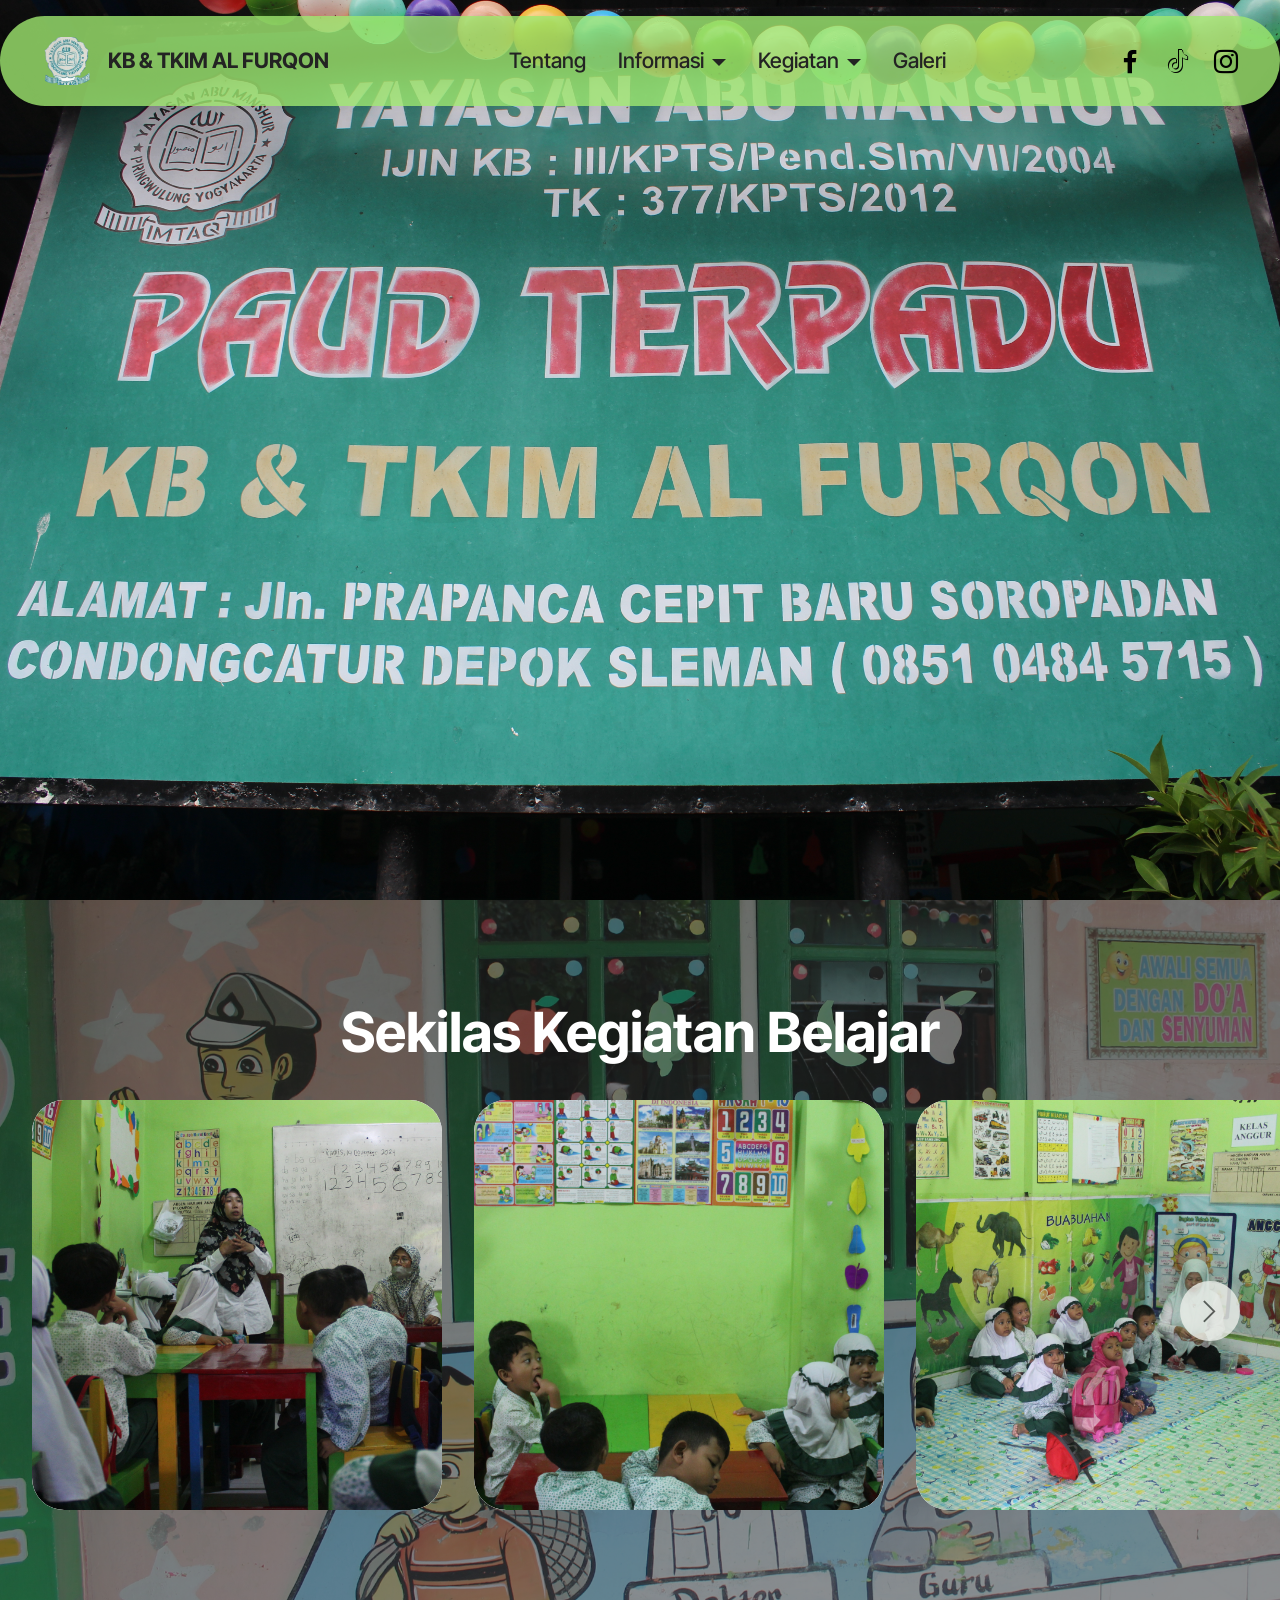
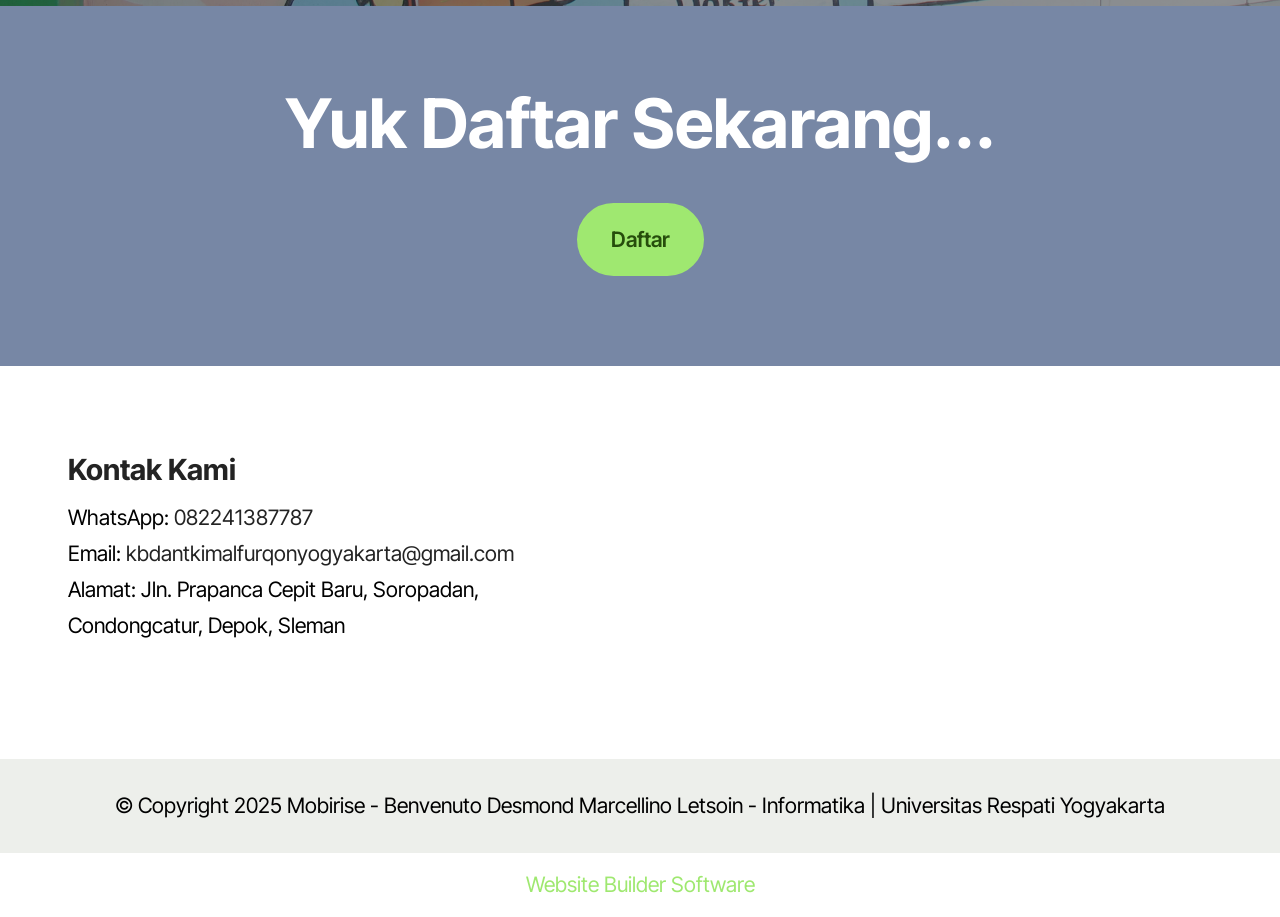
<file: index.html>
<!DOCTYPE html>
<html  >
<head>
  <!-- Site made with Mobirise Website Builder v5.9.18, https://mobirise.com -->
  <meta charset="UTF-8">
  <meta http-equiv="X-UA-Compatible" content="IE=edge">
  <meta name="generator" content="Mobirise v5.9.18, mobirise.com">
  <meta name="viewport" content="width=device-width, initial-scale=1, minimum-scale=1">
  <link rel="shortcut icon" href="assets/images/logo-removebg-preview.png" type="image/x-icon">
  <meta name="description" content="">
  
  
  <title>Home</title>
  <link rel="stylesheet" href="assets/web/assets/mobirise-icons2/mobirise2.css">
  <link rel="stylesheet" href="assets/bootstrap/css/bootstrap.min.css">
  <link rel="stylesheet" href="assets/bootstrap/css/bootstrap-grid.min.css">
  <link rel="stylesheet" href="assets/bootstrap/css/bootstrap-reboot.min.css">
  <link rel="stylesheet" href="assets/parallax/jarallax.css">
  <link rel="stylesheet" href="assets/dropdown/css/style.css">
  <link rel="stylesheet" href="assets/socicon/css/styles.css">
  <link rel="stylesheet" href="assets/theme/css/style.css">
  <link rel="preload" href="https://fonts.googleapis.com/css?family=Inter+Tight:100,200,300,400,500,600,700,800,900,100i,200i,300i,400i,500i,600i,700i,800i,900i&display=swap" as="style" onload="this.onload=null;this.rel='stylesheet'">
  <noscript><link rel="stylesheet" href="https://fonts.googleapis.com/css?family=Inter+Tight:100,200,300,400,500,600,700,800,900,100i,200i,300i,400i,500i,600i,700i,800i,900i&display=swap"></noscript>
  <link rel="preload" as="style" href="assets/mobirise/css/mbr-additional.css?v=6EIBKT"><link rel="stylesheet" href="assets/mobirise/css/mbr-additional.css?v=6EIBKT" type="text/css">

  
  
  
</head>
<body>
  
  <section data-bs-version="5.1" class="menu menu2 cid-uzb0DuArjo" once="menu" id="menu02-1">
	

	<nav class="navbar navbar-dropdown navbar-fixed-top navbar-expand-lg">
		<div class="container">
			<div class="navbar-brand">
				<span class="navbar-logo">
					<a href="home.html">
						<img src="assets/images/logo-removebg-preview.png" alt="Mobirise Website Builder" style="height: 3rem;">
					</a>
				</span>
				<span class="navbar-caption-wrap"><a class="navbar-caption text-black text-primary display-4" href="home.html">KB &amp; TKIM AL FURQON</a></span>
			</div>
			<button class="navbar-toggler" type="button" data-toggle="collapse" data-bs-toggle="collapse" data-target="#navbarSupportedContent" data-bs-target="#navbarSupportedContent" aria-controls="navbarNavAltMarkup" aria-expanded="false" aria-label="Toggle navigation">
				<div class="hamburger">
					<span></span>
					<span></span>
					<span></span>
					<span></span>
				</div>
			</button>
			<div class="collapse navbar-collapse" id="navbarSupportedContent">
				<ul class="navbar-nav nav-dropdown nav-right" data-app-modern-menu="true"><li class="nav-item">
						<a class="nav-link link text-black text-primary display-4" href="tentang.html">Tentang</a>
					</li>
					<li class="nav-item dropdown">
						<a class="nav-link link text-black dropdown-toggle display-4" href="https://mobiri.se" aria-expanded="false" data-toggle="dropdown-submenu" data-bs-toggle="dropdown" data-bs-auto-close="outside">Informasi</a><div class="dropdown-menu" aria-labelledby="dropdown-114"><a class="text-black dropdown-item text-primary display-4" href="fotopengajar.html">Pengajar</a><a class="text-black show dropdown-item text-primary display-4" href="struktursekolah.html">Struktur Organisasi</a><a class="text-black show dropdown-item text-primary display-4" href="fasilitassekolah.html">Fasilitas</a></div>
					</li>
					<li class="nav-item dropdown">
						<a class="nav-link link text-black text-primary dropdown-toggle display-4" href="page3.html" data-toggle="dropdown-submenu" data-bs-toggle="dropdown" data-bs-auto-close="outside" aria-expanded="true">Kegiatan</a><div class="dropdown-menu" aria-labelledby="dropdown-122"><a class="text-black text-primary dropdown-item display-4" href="ekstrakurikuler.html">Ekstrakurikuler</a><a class="text-black text-primary dropdown-item display-4" href="kegiatanbelajar.html">Kegiatan Belajar</a></div>
					</li><li class="nav-item"><a class="nav-link link text-black text-primary show display-4" href="galerimurid.html">Galeri</a></li></ul>
				<div class="icons-menu">
					<a class="iconfont-wrapper" href="https://www.facebook.com/share/1DdXfw9vm1/">
						<span class="p-2 mbr-iconfont socicon-facebook socicon"></span>
					</a>
					<a class="iconfont-wrapper" href="https://www.tiktok.com/@kbtkim_alfurqon?_t=ZS-8tMS8SsfFc9&_r=1">
						<span class="p-2 mbr-iconfont socicon-tiktok socicon"></span>
					</a>
					<a class="iconfont-wrapper" href="https://www.instagram.com/kbtkim_alfurqon?igsh=bzRuY3BibXdkdWR4">
						<span class="p-2 mbr-iconfont socicon-instagram socicon"></span>
					</a>
					
				</div>
				
			</div>
		</div>
	</nav>
</section>

<section data-bs-version="5.1" class="header09 startm5 cid-uyKjbHWi0Z mbr-fullscreen" id="header09-0">	
    
	
	
	<div class="container-fluid">
		<div class="row">
			<div class="content-wrap col-12 col-md-8">
				
				
				
				
			</div>
		</div>
	</div>
</section>

<section data-bs-version="5.1" class="slider6 mbr-embla cid-uzbCJtGE92" id="slider6-i">
    
    <div class="mbr-overlay"></div>
    <div class="position-relative">
        <div class="mbr-section-head">
            <h4 class="mbr-section-title mbr-fonts-style align-center mb-0 display-2"><strong>Sekilas Kegiatan Belajar</strong></h4>
            
        </div>
        <div class="embla mt-4" data-skip-snaps="true" data-align="center" data-contain-scroll="trimSnaps" data-auto-play-interval="5" data-draggable="true">
            <div class="embla__viewport container-fluid">
                <div class="embla__container">
                    
                    
                    <div class="embla__slide slider-image item active" style="margin-left: 1rem; margin-right: 1rem;">
                        <div class="slide-content">
                            <div class="item-wrapper">
                                <div class="item-img">
                                    <img src="assets/images/img-7519.jpeg" alt="Mobirise Website Builder" title="" data-slide-to="0" data-bs-slide-to="0">
                                </div>
                            </div>
                            
                            
                        </div>
                    </div><div class="embla__slide slider-image item" style="margin-left: 1rem; margin-right: 1rem;">
                        <div class="slide-content">
                            <div class="item-wrapper">
                                <div class="item-img">
                                    <img src="assets/images/img-7511.jpeg" alt="Mobirise Website Builder" title="" data-slide-to="1" data-bs-slide-to="1">
                                </div>
                            </div>
                            
                            
                        </div>
                    </div><div class="embla__slide slider-image item" style="margin-left: 1rem; margin-right: 1rem;">
                        <div class="slide-content">
                            <div class="item-wrapper">
                                <div class="item-img">
                                    <img src="assets/images/img-7494.jpeg" alt="Mobirise Website Builder" title="" data-slide-to="2" data-bs-slide-to="2">
                                </div>
                            </div>
                            
                            
                        </div>
                    </div>
                    <div class="embla__slide slider-image item" style="margin-left: 1rem; margin-right: 1rem;">
                        <div class="slide-content">
                            <div class="item-wrapper">
                                <div class="item-img">
                                    <img src="assets/images/img-7587.jpeg" alt="Mobirise Website Builder" title="" data-slide-to="3" data-bs-slide-to="3">
                                </div>
                            </div>
                            
                            
                        </div>
                    </div><div class="embla__slide slider-image item" style="margin-left: 1rem; margin-right: 1rem;">
                        <div class="slide-content">
                            <div class="item-wrapper">
                                <div class="item-img">
                                    <img src="assets/images/img-7590.jpeg" alt="Mobirise Website Builder" title="" data-slide-to="4" data-bs-slide-to="4">
                                </div>
                            </div>
                            
                            
                        </div>
                    </div><div class="embla__slide slider-image item" style="margin-left: 1rem; margin-right: 1rem;">
                        <div class="slide-content">
                            <div class="item-wrapper">
                                <div class="item-img">
                                    <img src="assets/images/img-7491.jpeg" alt="Mobirise Website Builder" title="" data-slide-to="5" data-bs-slide-to="5">
                                </div>
                            </div>
                            
                            
                        </div>
                    </div>
                </div>
            </div>
            <button class="embla__button embla__button--prev">
                <span class="mobi-mbri mobi-mbri-arrow-prev mbr-iconfont" aria-hidden="true"></span>
                <span class="sr-only visually-hidden visually-hidden">Previous</span>
            </button>
            <button class="embla__button embla__button--next">
                <span class="mobi-mbri mobi-mbri-arrow-next mbr-iconfont" aria-hidden="true"></span>
                <span class="sr-only visually-hidden visually-hidden">Next</span>
            </button>
        </div>
    </div>
</section>

<section data-bs-version="5.1" class="header09 startm5 cid-uATROvex9m" id="header09-1d">	
    
	
	
	<div class="container-fluid">
		<div class="row">
			<div class="content-wrap col-12 col-md-9">
				<h1 class="mbr-section-title mbr-fonts-style mbr-white mb-4 display-1"><strong>Yuk Daftar Sekarang...</strong></h1>
				
				
				<div class="mbr-section-btn"><a class="btn btn-primary display-7" href="https://wa.me/6282241387787">Daftar</a></div>
			</div>
		</div>
	</div>
</section>

<section data-bs-version="5.1" class="contacts02 map1 cid-uzb1iJSAjL mbr-parallax-background" id="contacts02-3">

    

    
    <div class="container">
        <div class="row justify-content-center">
            <div class="col-12 content-head">
                
            </div>
        </div>
        <div class="row justify-content-center">
            <div class="card col-12 col-md-12 col-lg-6">
                <div class="card-wrapper">
                    <div class="text-wrapper">
                        <h5 class="cardTitle mbr-fonts-style mb-2 display-5"><strong>Kontak Kami</strong></h5>
                        <ul class="list mbr-fonts-style display-7">
                            <li class="mbr-text item-wrap"><span style="font-size: calc(1.14rem + 0.26 * ((100vw - 62rem) / 25));">WhatsApp: <a href="https://wa.me/6282241387787" class="text-black text-primary">082241387787</a></span><br></li>
                            <li class="mbr-text item-wrap">Email: <a href="mailto:kbdantkimalfurqonyogyakarta@gmail.com" class="text-black">kbdantkimalfurqonyogyakarta@gmail.com</a></li>
                            <li class="mbr-text item-wrap">Alamat: Jln. Prapanca Cepit Baru, Soropadan, Condongcatur, Depok, Sleman</li>
                        </ul>
                    </div>
                </div>
            </div>
            <div class="map-wrapper col-md-12 col-lg-6">
                <div class="google-map"><iframe frameborder="0" style="border:0" src="https://www.google.com/maps/embed?pb=!1m18!1m12!1m3!1d3953.2034094909577!2d110.39476097406724!3d-7.768242077051882!2m3!1f0!2f0!3f0!3m2!1i1024!2i768!4f13.1!3m3!1m2!1s0x2e7a59bc1b2c0935%3A0x9c85fe6f472508bc!2sKB-TKIM%20Al%20Furqon!5e0!3m2!1sen!2sus!4v1737300621726!5m2!1sen!2sus" allowfullscreen=""></iframe></div>
            </div>
        </div>
    </div>
</section>

<section data-bs-version="5.1" class="footer4 cid-uzb1pbxP2d" once="footers" id="footer04-4">

    

    

    <div class="container">
        <div class="media-container-row align-center mbr-white">
            <div class="col-12">
                <p class="mbr-text mb-0 mbr-fonts-style display-7">
                    © Copyright 2025 Mobirise - Benvenuto Desmond Marcellino Letsoin - Informatika | Universitas Respati Yogyakarta</p>
            </div>
        </div>
    </div>
</section><section class="display-7" style="padding: 0;align-items: center;justify-content: center;flex-wrap: wrap;    align-content: center;display: flex;position: relative;height: 4rem;"><a href="https://mobiri.se/3470153" style="flex: 1 1;height: 4rem;position: absolute;width: 100%;z-index: 1;"><img alt="" style="height: 4rem;" src="[data-uri]"></a><p style="margin: 0;text-align: center;" class="display-7">&#8204;</p><a style="z-index:1" href="https://mobirise.com"> Website Builder Software</a></section><script src="assets/bootstrap/js/bootstrap.bundle.min.js"></script>  <script src="assets/parallax/jarallax.js"></script>  <script src="assets/smoothscroll/smooth-scroll.js"></script>  <script src="assets/ytplayer/index.js"></script>  <script src="assets/dropdown/js/navbar-dropdown.js"></script>  <script src="assets/embla/embla.min.js"></script>  <script src="assets/embla/script.js"></script>  <script src="assets/theme/js/script.js"></script>  
  
  
</body>
</html>
</file>
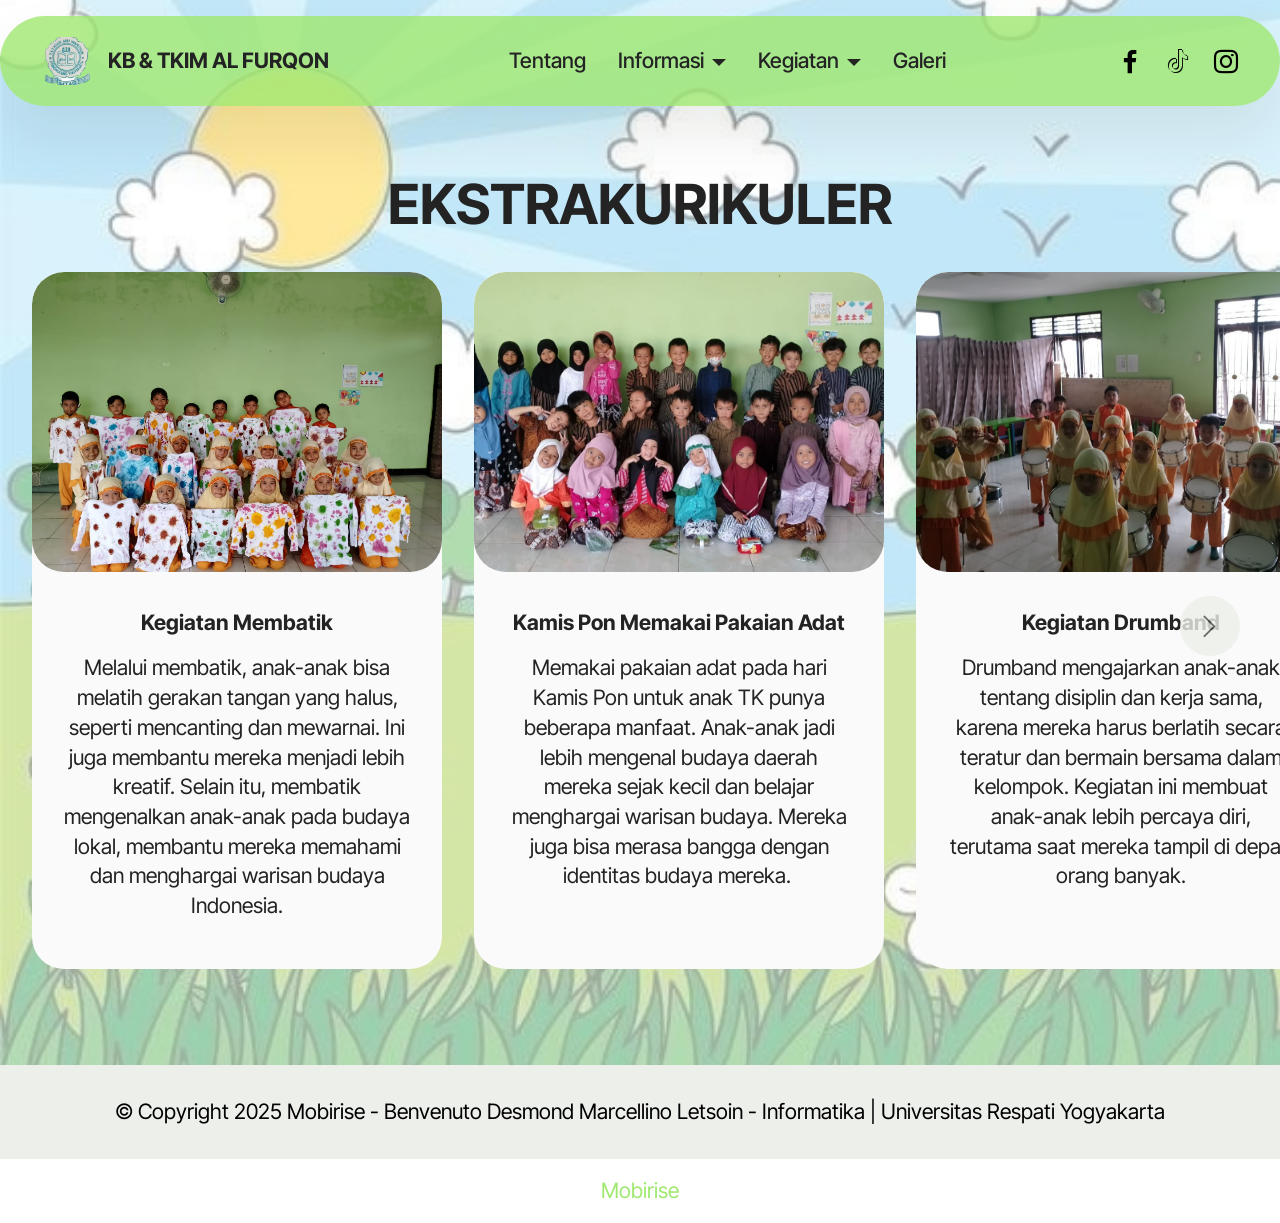
<file: ekstrakurikuler.html>
<!DOCTYPE html>
<html  >
<head>
  <!-- Site made with Mobirise Website Builder v5.9.18, https://mobirise.com -->
  <meta charset="UTF-8">
  <meta http-equiv="X-UA-Compatible" content="IE=edge">
  <meta name="generator" content="Mobirise v5.9.18, mobirise.com">
  <meta name="viewport" content="width=device-width, initial-scale=1, minimum-scale=1">
  <link rel="shortcut icon" href="assets/images/logo-removebg-preview.png" type="image/x-icon">
  <meta name="description" content="">
  
  
  <title>Ekstrakurikuler</title>
  <link rel="stylesheet" href="assets/web/assets/mobirise-icons2/mobirise2.css">
  <link rel="stylesheet" href="assets/bootstrap/css/bootstrap.min.css">
  <link rel="stylesheet" href="assets/bootstrap/css/bootstrap-grid.min.css">
  <link rel="stylesheet" href="assets/bootstrap/css/bootstrap-reboot.min.css">
  <link rel="stylesheet" href="assets/dropdown/css/style.css">
  <link rel="stylesheet" href="assets/socicon/css/styles.css">
  <link rel="stylesheet" href="assets/theme/css/style.css">
  <link rel="preload" href="https://fonts.googleapis.com/css?family=Inter+Tight:100,200,300,400,500,600,700,800,900,100i,200i,300i,400i,500i,600i,700i,800i,900i&display=swap" as="style" onload="this.onload=null;this.rel='stylesheet'">
  <noscript><link rel="stylesheet" href="https://fonts.googleapis.com/css?family=Inter+Tight:100,200,300,400,500,600,700,800,900,100i,200i,300i,400i,500i,600i,700i,800i,900i&display=swap"></noscript>
  <link rel="preload" as="style" href="assets/mobirise/css/mbr-additional.css?v=2NSAqh"><link rel="stylesheet" href="assets/mobirise/css/mbr-additional.css?v=2NSAqh" type="text/css">

  
  
  
</head>
<body>
  
  <section data-bs-version="5.1" class="menu menu2 cid-uzb0DuArjo" once="menu" id="menu02-c">
	

	<nav class="navbar navbar-dropdown navbar-fixed-top navbar-expand-lg">
		<div class="container">
			<div class="navbar-brand">
				<span class="navbar-logo">
					<a href="home.html">
						<img src="assets/images/logo-removebg-preview.png" alt="Mobirise Website Builder" style="height: 3rem;">
					</a>
				</span>
				<span class="navbar-caption-wrap"><a class="navbar-caption text-black text-primary display-4" href="home.html">KB &amp; TKIM AL FURQON</a></span>
			</div>
			<button class="navbar-toggler" type="button" data-toggle="collapse" data-bs-toggle="collapse" data-target="#navbarSupportedContent" data-bs-target="#navbarSupportedContent" aria-controls="navbarNavAltMarkup" aria-expanded="false" aria-label="Toggle navigation">
				<div class="hamburger">
					<span></span>
					<span></span>
					<span></span>
					<span></span>
				</div>
			</button>
			<div class="collapse navbar-collapse" id="navbarSupportedContent">
				<ul class="navbar-nav nav-dropdown nav-right" data-app-modern-menu="true"><li class="nav-item">
						<a class="nav-link link text-black text-primary display-4" href="tentang.html">Tentang</a>
					</li>
					<li class="nav-item dropdown">
						<a class="nav-link link text-black dropdown-toggle display-4" href="https://mobiri.se" aria-expanded="false" data-toggle="dropdown-submenu" data-bs-toggle="dropdown" data-bs-auto-close="outside">Informasi</a><div class="dropdown-menu" aria-labelledby="dropdown-114"><a class="text-black dropdown-item text-primary display-4" href="fotopengajar.html">Pengajar</a><a class="text-black show dropdown-item text-primary display-4" href="struktursekolah.html">Struktur Organisasi</a><a class="text-black show dropdown-item text-primary display-4" href="fasilitassekolah.html">Fasilitas</a></div>
					</li>
					<li class="nav-item dropdown open">
						<a class="nav-link link text-black text-primary dropdown-toggle display-4" href="page3.html" data-toggle="dropdown-submenu" data-bs-toggle="dropdown" data-bs-auto-close="outside" aria-expanded="true">Kegiatan</a><div class="dropdown-menu" aria-labelledby="dropdown-122"><a class="text-black text-primary dropdown-item display-4" href="ekstrakurikuler.html">Ekstrakurikuler</a><a class="text-black text-primary dropdown-item display-4" href="kegiatanbelajar.html">Kegiatan Belajar</a></div>
					</li><li class="nav-item"><a class="nav-link link text-black text-primary show display-4" href="galerimurid.html">Galeri</a></li></ul>
				<div class="icons-menu">
					<a class="iconfont-wrapper" href="https://www.facebook.com/share/1DdXfw9vm1/">
						<span class="p-2 mbr-iconfont socicon-facebook socicon"></span>
					</a>
					<a class="iconfont-wrapper" href="https://www.tiktok.com/@kbtkim_alfurqon?_t=ZS-8tMS8SsfFc9&_r=1">
						<span class="p-2 mbr-iconfont socicon-tiktok socicon"></span>
					</a>
					<a class="iconfont-wrapper" href="https://www.instagram.com/kbtkim_alfurqon?igsh=bzRuY3BibXdkdWR4">
						<span class="p-2 mbr-iconfont socicon-instagram socicon"></span>
					</a>
					
				</div>
				
			</div>
		</div>
	</nav>
</section>

<section data-bs-version="5.1" class="slider6 mbr-embla cid-uzbk1sorKH" id="slider6-e">
    
    <div class="mbr-overlay"></div>
    <div class="position-relative">
        <div class="mbr-section-head">
            <h4 class="mbr-section-title mbr-fonts-style align-center mb-0 display-2"><strong><br></strong><strong>EKSTRAKURIKULER</strong></h4>
            
        </div>
        <div class="embla mt-4" data-skip-snaps="true" data-align="center" data-contain-scroll="trimSnaps" data-auto-play-interval="5" data-draggable="true">
            <div class="embla__viewport container-fluid">
                <div class="embla__container">
                    <div class="embla__slide slider-image item" style="margin-left: 1rem; margin-right: 1rem;">
                        <div class="slide-content">
                            <div class="item-wrapper">
                                <div class="item-img">
                                    <img src="assets/images/whatsapp-image-2025-01-07-at-15.37.54-1.jpeg" alt="Mobirise Website Builder" title="" data-slide-to="0" data-bs-slide-to="0">
                                </div>
                            </div>
                            <div class="item-content">
                                
                                <h6 class="item-subtitle mbr-fonts-style mt-1 display-7"><strong>Kegiatan Membatik</strong></h6>
                                <p class="mbr-text mbr-fonts-style mt-3 display-7">Melalui membatik, anak-anak bisa melatih gerakan tangan yang halus, seperti mencanting dan mewarnai. Ini juga membantu mereka menjadi lebih kreatif.&nbsp;Selain itu, membatik mengenalkan anak-anak pada budaya lokal, membantu mereka memahami dan menghargai warisan budaya Indonesia.</p>
                            </div>
                            
                        </div>
                    </div>
                    <div class="embla__slide slider-image item" style="margin-left: 1rem; margin-right: 1rem;">
                        <div class="slide-content">
                            <div class="item-wrapper">
                                <div class="item-img">
                                    <img src="assets/images/whatsapp-image-2025-01-07-at-15.37.53-4.jpeg" alt="Mobirise Website Builder" title="" data-slide-to="1" data-bs-slide-to="1">
                                </div>
                            </div>
                            <div class="item-content">
                                
                                <h6 class="item-subtitle mbr-fonts-style mt-1 display-7"><strong>Kamis Pon Memakai Pakaian Adat</strong></h6>
                                <p class="mbr-text mbr-fonts-style mt-3 display-7">Memakai pakaian adat pada hari Kamis Pon untuk anak TK punya beberapa manfaat. Anak-anak jadi lebih mengenal budaya daerah mereka sejak kecil dan belajar menghargai warisan budaya. Mereka juga bisa merasa bangga dengan identitas budaya mereka.&nbsp;<br>
                                </p>
                            </div>
                            
                        </div>
                    </div>
                    
                    <div class="embla__slide slider-image item" style="margin-left: 1rem; margin-right: 1rem;">
                        <div class="slide-content">
                            <div class="item-wrapper">
                                <div class="item-img">
                                    <img src="assets/images/whatsapp-image-2025-01-07-at-15.37.54-2.jpeg" alt="Mobirise Website Builder" title="" data-slide-to="2" data-bs-slide-to="2">
                                </div>
                            </div>
                            <div class="item-content">
                                
                                <h6 class="item-subtitle mbr-fonts-style mt-1 display-7"><strong>Kegiatan Drumband</strong></h6>
                                <p class="mbr-text mbr-fonts-style mt-3 display-7">Drumband mengajarkan anak-anak tentang disiplin dan kerja sama, karena mereka harus berlatih secara teratur dan bermain bersama dalam kelompok.&nbsp;Kegiatan ini membuat anak-anak lebih percaya diri, terutama saat mereka tampil di depan orang banyak. </p>
                            </div>
                            
                        </div>
                    </div><div class="embla__slide slider-image item" style="margin-left: 1rem; margin-right: 1rem;">
                        <div class="slide-content">
                            <div class="item-wrapper">
                                <div class="item-img">
                                    <img src="assets/images/img-7599.jpg" alt="Mobirise Website Builder" title="" data-slide-to="3" data-bs-slide-to="3">
                                </div>
                            </div>
                            <div class="item-content">
                                
                                <h6 class="item-subtitle mbr-fonts-style mt-1 display-7"><strong>Kegiatan Menggambar</strong></h6>
                                <p class="mbr-text mbr-fonts-style mt-3 display-7">Menggambar juga dapat meningkatkan kemampuan konsentrasi dan kesabaran, karena anak-anak perlu fokus untuk menyelesaikan gambar mereka. Kegiatan ini membantu mereka mengenali warna, bentuk, dan pola.</p>
                            </div>
                            
                        </div>
                    </div>
                </div>
            </div>
            <button class="embla__button embla__button--prev">
                <span class="mobi-mbri mobi-mbri-arrow-prev mbr-iconfont" aria-hidden="true"></span>
                <span class="sr-only visually-hidden visually-hidden">Previous</span>
            </button>
            <button class="embla__button embla__button--next">
                <span class="mobi-mbri mobi-mbri-arrow-next mbr-iconfont" aria-hidden="true"></span>
                <span class="sr-only visually-hidden visually-hidden">Next</span>
            </button>
        </div>
    </div>
</section>

<section data-bs-version="5.1" class="footer4 cid-uzb1pbxP2d" once="footers" id="footer04-d">

    

    

    <div class="container">
        <div class="media-container-row align-center mbr-white">
            <div class="col-12">
                <p class="mbr-text mb-0 mbr-fonts-style display-7">
                    © Copyright 2025 Mobirise - Benvenuto Desmond Marcellino Letsoin - Informatika | Universitas Respati Yogyakarta</p>
            </div>
        </div>
    </div>
</section><section class="display-7" style="padding: 0;align-items: center;justify-content: center;flex-wrap: wrap;    align-content: center;display: flex;position: relative;height: 4rem;"><a href="https://mobiri.se/3470153" style="flex: 1 1;height: 4rem;position: absolute;width: 100%;z-index: 1;"><img alt="" style="height: 4rem;" src="[data-uri]"></a><p style="margin: 0;text-align: center;" class="display-7">&#8204;</p><a style="z-index:1" href="https://mobirise.com">Mobirise </a></section><script src="assets/bootstrap/js/bootstrap.bundle.min.js"></script>  <script src="assets/smoothscroll/smooth-scroll.js"></script>  <script src="assets/ytplayer/index.js"></script>  <script src="assets/dropdown/js/navbar-dropdown.js"></script>  <script src="assets/embla/embla.min.js"></script>  <script src="assets/embla/script.js"></script>  <script src="assets/theme/js/script.js"></script>  
  
  
</body>
</html>
</file>
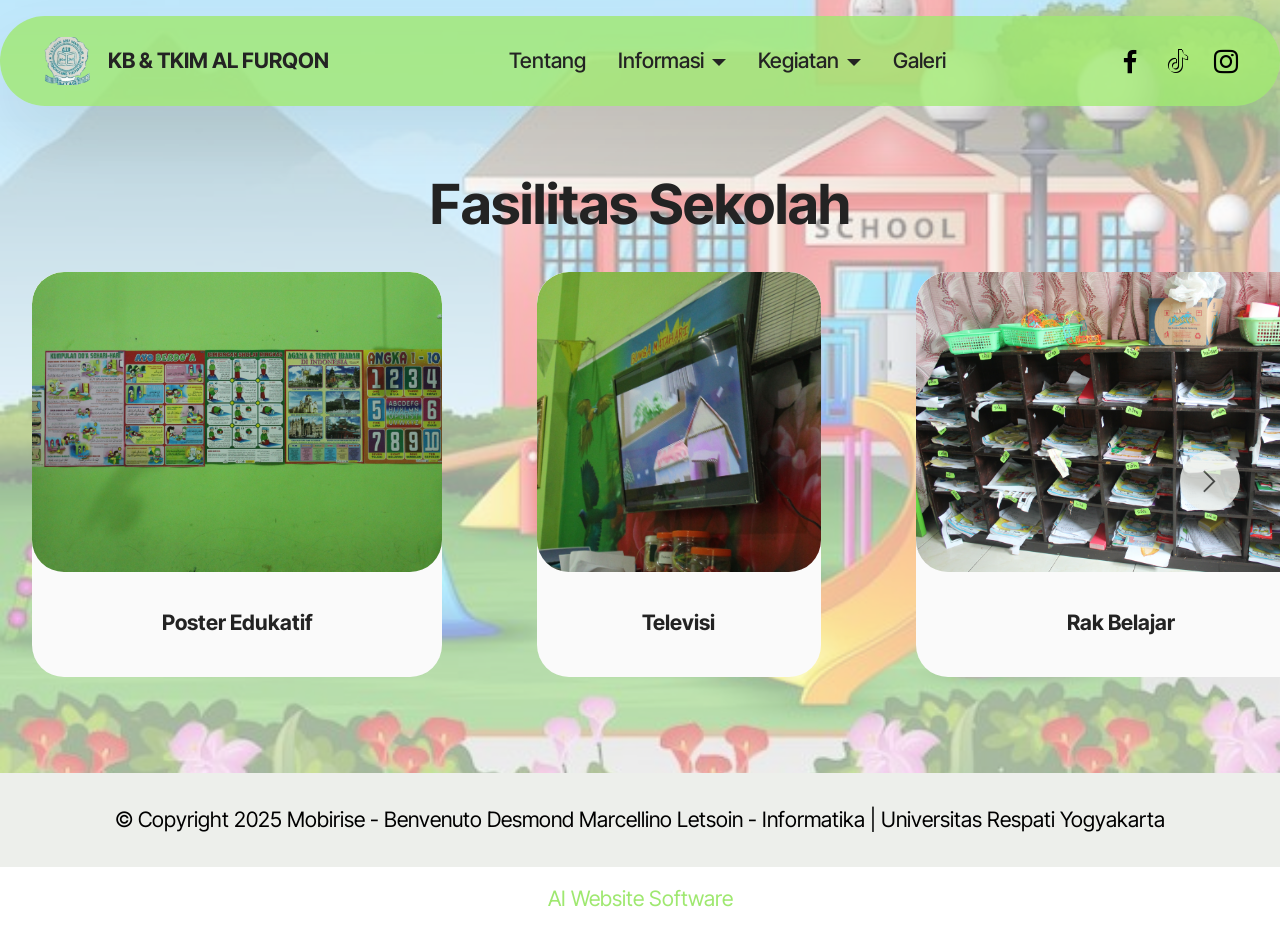
<file: fasilitassekolah.html>
<!DOCTYPE html>
<html  >
<head>
  <!-- Site made with Mobirise Website Builder v5.9.18, https://mobirise.com -->
  <meta charset="UTF-8">
  <meta http-equiv="X-UA-Compatible" content="IE=edge">
  <meta name="generator" content="Mobirise v5.9.18, mobirise.com">
  <meta name="viewport" content="width=device-width, initial-scale=1, minimum-scale=1">
  <link rel="shortcut icon" href="assets/images/logo-removebg-preview.png" type="image/x-icon">
  <meta name="description" content="">
  
  
  <title>Fasilitas Sekolah</title>
  <link rel="stylesheet" href="assets/web/assets/mobirise-icons2/mobirise2.css">
  <link rel="stylesheet" href="assets/bootstrap/css/bootstrap.min.css">
  <link rel="stylesheet" href="assets/bootstrap/css/bootstrap-grid.min.css">
  <link rel="stylesheet" href="assets/bootstrap/css/bootstrap-reboot.min.css">
  <link rel="stylesheet" href="assets/dropdown/css/style.css">
  <link rel="stylesheet" href="assets/socicon/css/styles.css">
  <link rel="stylesheet" href="assets/theme/css/style.css">
  <link rel="preload" href="https://fonts.googleapis.com/css?family=Inter+Tight:100,200,300,400,500,600,700,800,900,100i,200i,300i,400i,500i,600i,700i,800i,900i&display=swap" as="style" onload="this.onload=null;this.rel='stylesheet'">
  <noscript><link rel="stylesheet" href="https://fonts.googleapis.com/css?family=Inter+Tight:100,200,300,400,500,600,700,800,900,100i,200i,300i,400i,500i,600i,700i,800i,900i&display=swap"></noscript>
  <link rel="preload" as="style" href="assets/mobirise/css/mbr-additional.css?v=gRXLtK"><link rel="stylesheet" href="assets/mobirise/css/mbr-additional.css?v=gRXLtK" type="text/css">

  
  
  
</head>
<body>
  
  <section data-bs-version="5.1" class="menu menu2 cid-uzb0DuArjo" once="menu" id="menu02-p">
	

	<nav class="navbar navbar-dropdown navbar-fixed-top navbar-expand-lg">
		<div class="container">
			<div class="navbar-brand">
				<span class="navbar-logo">
					<a href="home.html">
						<img src="assets/images/logo-removebg-preview.png" alt="Mobirise Website Builder" style="height: 3rem;">
					</a>
				</span>
				<span class="navbar-caption-wrap"><a class="navbar-caption text-black text-primary display-4" href="home.html">KB &amp; TKIM AL FURQON</a></span>
			</div>
			<button class="navbar-toggler" type="button" data-toggle="collapse" data-bs-toggle="collapse" data-target="#navbarSupportedContent" data-bs-target="#navbarSupportedContent" aria-controls="navbarNavAltMarkup" aria-expanded="false" aria-label="Toggle navigation">
				<div class="hamburger">
					<span></span>
					<span></span>
					<span></span>
					<span></span>
				</div>
			</button>
			<div class="collapse navbar-collapse" id="navbarSupportedContent">
				<ul class="navbar-nav nav-dropdown nav-right" data-app-modern-menu="true"><li class="nav-item">
						<a class="nav-link link text-black text-primary display-4" href="tentang.html">Tentang</a>
					</li>
					<li class="nav-item dropdown">
						<a class="nav-link link text-black dropdown-toggle display-4" href="https://mobiri.se" aria-expanded="false" data-toggle="dropdown-submenu" data-bs-toggle="dropdown" data-bs-auto-close="outside">Informasi</a><div class="dropdown-menu" aria-labelledby="dropdown-114"><a class="text-black dropdown-item text-primary display-4" href="fotopengajar.html">Pengajar</a><a class="text-black show dropdown-item text-primary display-4" href="struktursekolah.html">Struktur Organisasi</a><a class="text-black show dropdown-item text-primary display-4" href="fasilitassekolah.html">Fasilitas</a></div>
					</li>
					<li class="nav-item dropdown open">
						<a class="nav-link link text-black text-primary dropdown-toggle display-4" href="page3.html" data-toggle="dropdown-submenu" data-bs-toggle="dropdown" data-bs-auto-close="outside" aria-expanded="true">Kegiatan</a><div class="dropdown-menu" aria-labelledby="dropdown-122"><a class="text-black text-primary dropdown-item display-4" href="ekstrakurikuler.html">Ekstrakurikuler</a><a class="text-black text-primary dropdown-item display-4" href="kegiatanbelajar.html">Kegiatan Belajar</a></div>
					</li><li class="nav-item"><a class="nav-link link text-black text-primary show display-4" href="galerimurid.html">Galeri</a></li></ul>
				<div class="icons-menu">
					<a class="iconfont-wrapper" href="https://www.facebook.com/share/1DdXfw9vm1/">
						<span class="p-2 mbr-iconfont socicon-facebook socicon"></span>
					</a>
					<a class="iconfont-wrapper" href="https://www.tiktok.com/@kbtkim_alfurqon?_t=ZS-8tMS8SsfFc9&_r=1">
						<span class="p-2 mbr-iconfont socicon-tiktok socicon"></span>
					</a>
					<a class="iconfont-wrapper" href="https://www.instagram.com/kbtkim_alfurqon?igsh=bzRuY3BibXdkdWR4">
						<span class="p-2 mbr-iconfont socicon-instagram socicon"></span>
					</a>
					
				</div>
				
			</div>
		</div>
	</nav>
</section>

<section data-bs-version="5.1" class="slider6 mbr-embla cid-uAToFfYLtE" id="slider6-13">
    
    <div class="mbr-overlay"></div>
    <div class="position-relative">
        <div class="mbr-section-head">
            <h4 class="mbr-section-title mbr-fonts-style align-center mb-0 display-2"><strong><br></strong><strong>Fasilitas Sekolah</strong></h4>
            
        </div>
        <div class="embla mt-4" data-skip-snaps="true" data-align="center" data-contain-scroll="trimSnaps" data-auto-play-interval="5" data-draggable="true">
            <div class="embla__viewport container-fluid">
                <div class="embla__container">
                    <div class="embla__slide slider-image item active" style="margin-left: 1rem; margin-right: 1rem;">
                        <div class="slide-content">
                            <div class="item-wrapper">
                                <div class="item-img">
                                    <img src="assets/images/img-7516.jpg" alt="Mobirise Website Builder" title="" data-slide-to="0" data-bs-slide-to="0">
                                </div>
                            </div>
                            <div class="item-content">
                                
                                <h6 class="item-subtitle mbr-fonts-style mt-1 display-7"><strong>Poster Edukatif</strong></h6>
                                
                            </div>
                            
                        </div>
                    </div><div class="embla__slide slider-image item" style="margin-left: 1rem; margin-right: 1rem;">
                        <div class="slide-content">
                            <div class="item-wrapper">
                                <div class="item-img">
                                    <img src="assets/images/img-7495.jpeg" alt="Mobirise Website Builder" title="" data-slide-to="1" data-bs-slide-to="1">
                                </div>
                            </div>
                            <div class="item-content">
                                
                                <h6 class="item-subtitle mbr-fonts-style mt-1 display-7"><strong>Televisi</strong></h6>
                                
                            </div>
                            
                        </div>
                    </div><div class="embla__slide slider-image item" style="margin-left: 1rem; margin-right: 1rem;">
                        <div class="slide-content">
                            <div class="item-wrapper">
                                <div class="item-img">
                                    <img src="assets/images/img-7559.jpg" alt="Mobirise Website Builder" title="" data-slide-to="2" data-bs-slide-to="2">
                                </div>
                            </div>
                            <div class="item-content">
                                
                                <h6 class="item-subtitle mbr-fonts-style mt-1 display-7"><strong>Rak Belajar</strong></h6>
                                
                            </div>
                            
                        </div>
                    </div>
                    
                    
                    <div class="embla__slide slider-image item" style="margin-left: 1rem; margin-right: 1rem;">
                        <div class="slide-content">
                            <div class="item-wrapper">
                                <div class="item-img">
                                    <img src="assets/images/img-7602.jpg" alt="Mobirise Website Builder" title="" data-slide-to="3" data-bs-slide-to="3">
                                </div>
                            </div>
                            <div class="item-content">
                                
                                <h6 class="item-subtitle mbr-fonts-style mt-1 display-7"><strong>Komidi Putar</strong></h6>
                                
                            </div>
                            
                        </div>
                    </div><div class="embla__slide slider-image item" style="margin-left: 1rem; margin-right: 1rem;">
                        <div class="slide-content">
                            <div class="item-wrapper">
                                <div class="item-img">
                                    <img src="assets/images/img-7603.jpg" alt="Mobirise Website Builder" title="" data-slide-to="4" data-bs-slide-to="4">
                                </div>
                            </div>
                            <div class="item-content">
                                
                                <h6 class="item-subtitle mbr-fonts-style mt-1 display-7"><strong>Mobil-Mobilan Besi</strong></h6>
                                
                            </div>
                            
                        </div>
                    </div><div class="embla__slide slider-image item" style="margin-left: 1rem; margin-right: 1rem;">
                        <div class="slide-content">
                            <div class="item-wrapper">
                                <div class="item-img">
                                    <img src="assets/images/img-7613.jpg" alt="Mobirise Website Builder" title="" data-slide-to="5" data-bs-slide-to="5">
                                </div>
                            </div>
                            <div class="item-content">
                                
                                <h6 class="item-subtitle mbr-fonts-style mt-1 display-7"><strong>Mainan Bola Dunia</strong></h6>
                                
                            </div>
                            
                        </div>
                    </div><div class="embla__slide slider-image item" style="margin-left: 1rem; margin-right: 1rem;">
                        <div class="slide-content">
                            <div class="item-wrapper">
                                <div class="item-img">
                                    <img src="assets/images/img-7609.jpg" alt="Mobirise Website Builder" title="" data-slide-to="6" data-bs-slide-to="6">
                                </div>
                            </div>
                            <div class="item-content">
                                
                                <h6 class="item-subtitle mbr-fonts-style mt-1 display-7"><strong>Permainan Seluncuran</strong></h6>
                                
                            </div>
                            
                        </div>
                    </div><div class="embla__slide slider-image item" style="margin-left: 1rem; margin-right: 1rem;">
                        <div class="slide-content">
                            <div class="item-wrapper">
                                <div class="item-img">
                                    <img src="assets/images/img-7611.jpg" alt="Mobirise Website Builder" title="" data-slide-to="7" data-bs-slide-to="7">
                                </div>
                            </div>
                            <div class="item-content">
                                
                                <h6 class="item-subtitle mbr-fonts-style mt-1 display-7"><strong>Ruang Belajar 1</strong></h6>
                                
                            </div>
                            
                        </div>
                    </div><div class="embla__slide slider-image item" style="margin-left: 1rem; margin-right: 1rem;">
                        <div class="slide-content">
                            <div class="item-wrapper">
                                <div class="item-img">
                                    <img src="assets/images/img-7614.jpg" alt="Mobirise Website Builder" title="" data-slide-to="8" data-bs-slide-to="8">
                                </div>
                            </div>
                            <div class="item-content">
                                
                                <h6 class="item-subtitle mbr-fonts-style mt-1 display-7"><strong>Ruang Belajar 2</strong></h6>
                                
                            </div>
                            
                        </div>
                    </div><div class="embla__slide slider-image item" style="margin-left: 1rem; margin-right: 1rem;">
                        <div class="slide-content">
                            <div class="item-wrapper">
                                <div class="item-img">
                                    <img src="assets/images/img-7623.jpg" alt="Mobirise Website Builder" title="" data-slide-to="9" data-bs-slide-to="9">
                                </div>
                            </div>
                            <div class="item-content">
                                
                                <h6 class="item-subtitle mbr-fonts-style mt-1 display-7"><strong>Ruang Kepala Sekolah dan Guru</strong></h6>
                                
                            </div>
                            
                        </div>
                    </div>
                </div>
            </div>
            <button class="embla__button embla__button--prev">
                <span class="mobi-mbri mobi-mbri-arrow-prev mbr-iconfont" aria-hidden="true"></span>
                <span class="sr-only visually-hidden visually-hidden">Previous</span>
            </button>
            <button class="embla__button embla__button--next">
                <span class="mobi-mbri mobi-mbri-arrow-next mbr-iconfont" aria-hidden="true"></span>
                <span class="sr-only visually-hidden visually-hidden">Next</span>
            </button>
        </div>
    </div>
</section>

<section data-bs-version="5.1" class="footer4 cid-uzb1pbxP2d" once="footers" id="footer04-q">

    

    

    <div class="container">
        <div class="media-container-row align-center mbr-white">
            <div class="col-12">
                <p class="mbr-text mb-0 mbr-fonts-style display-7">
                    © Copyright 2025 Mobirise - Benvenuto Desmond Marcellino Letsoin - Informatika | Universitas Respati Yogyakarta</p>
            </div>
        </div>
    </div>
</section><section class="display-7" style="padding: 0;align-items: center;justify-content: center;flex-wrap: wrap;    align-content: center;display: flex;position: relative;height: 4rem;"><a href="https://mobiri.se/3470153" style="flex: 1 1;height: 4rem;position: absolute;width: 100%;z-index: 1;"><img alt="" style="height: 4rem;" src="[data-uri]"></a><p style="margin: 0;text-align: center;" class="display-7">&#8204;</p><a style="z-index:1" href="https://mobirise.com/builder/ai-website-builder.html">AI Website Software</a></section><script src="assets/bootstrap/js/bootstrap.bundle.min.js"></script>  <script src="assets/smoothscroll/smooth-scroll.js"></script>  <script src="assets/ytplayer/index.js"></script>  <script src="assets/dropdown/js/navbar-dropdown.js"></script>  <script src="assets/embla/embla.min.js"></script>  <script src="assets/embla/script.js"></script>  <script src="assets/theme/js/script.js"></script>  
  
  
</body>
</html>
</file>
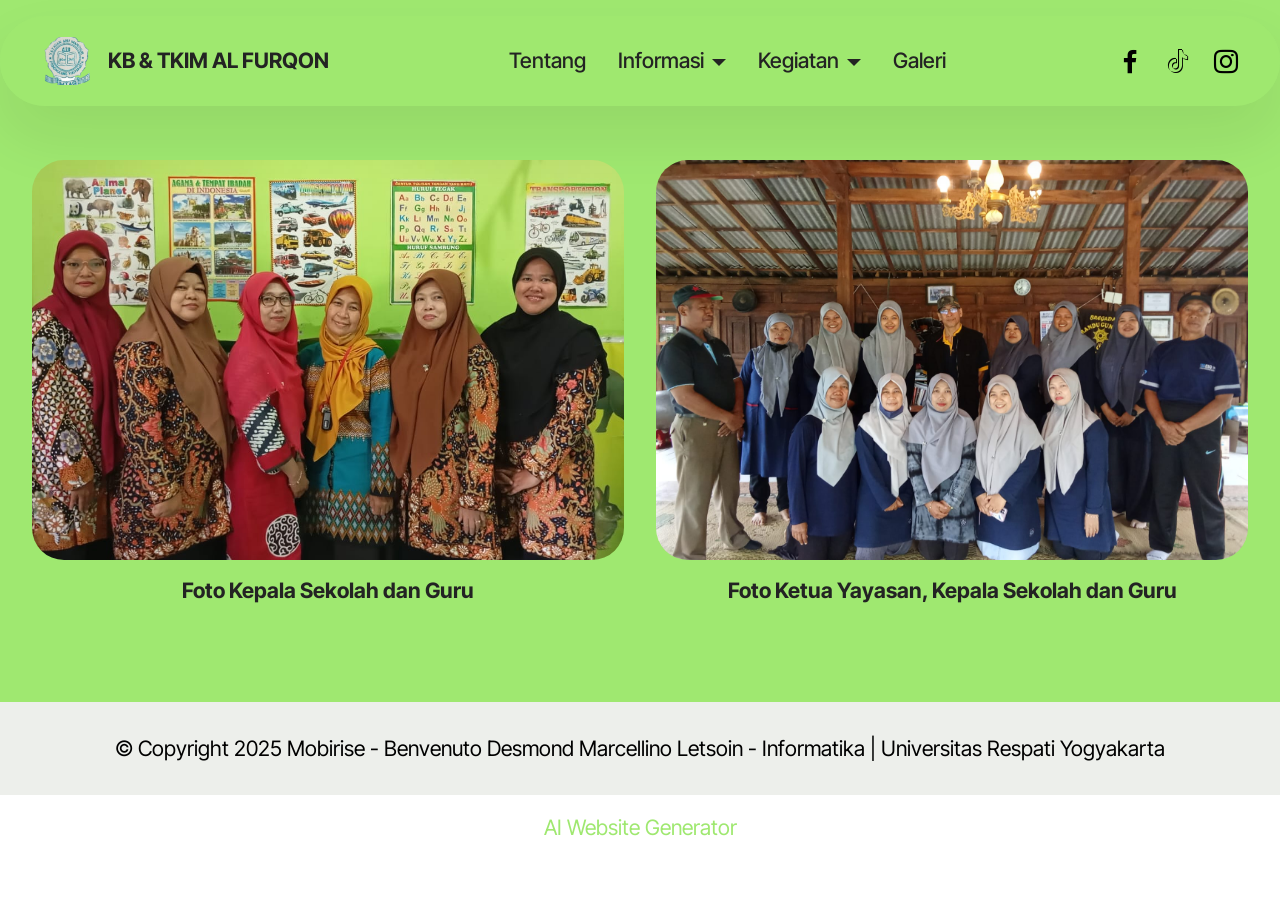
<file: fotopengajar.html>
<!DOCTYPE html>
<html  >
<head>
  <!-- Site made with Mobirise Website Builder v5.9.18, https://mobirise.com -->
  <meta charset="UTF-8">
  <meta http-equiv="X-UA-Compatible" content="IE=edge">
  <meta name="generator" content="Mobirise v5.9.18, mobirise.com">
  <meta name="viewport" content="width=device-width, initial-scale=1, minimum-scale=1">
  <link rel="shortcut icon" href="assets/images/logo-removebg-preview.png" type="image/x-icon">
  <meta name="description" content="">
  
  
  <title>foto pengajar</title>
  <link rel="stylesheet" href="assets/web/assets/mobirise-icons2/mobirise2.css">
  <link rel="stylesheet" href="assets/bootstrap/css/bootstrap.min.css">
  <link rel="stylesheet" href="assets/bootstrap/css/bootstrap-grid.min.css">
  <link rel="stylesheet" href="assets/bootstrap/css/bootstrap-reboot.min.css">
  <link rel="stylesheet" href="assets/dropdown/css/style.css">
  <link rel="stylesheet" href="assets/socicon/css/styles.css">
  <link rel="stylesheet" href="assets/theme/css/style.css">
  <link rel="preload" href="https://fonts.googleapis.com/css?family=Inter+Tight:100,200,300,400,500,600,700,800,900,100i,200i,300i,400i,500i,600i,700i,800i,900i&display=swap" as="style" onload="this.onload=null;this.rel='stylesheet'">
  <noscript><link rel="stylesheet" href="https://fonts.googleapis.com/css?family=Inter+Tight:100,200,300,400,500,600,700,800,900,100i,200i,300i,400i,500i,600i,700i,800i,900i&display=swap"></noscript>
  <link rel="preload" as="style" href="assets/mobirise/css/mbr-additional.css?v=LSszhA"><link rel="stylesheet" href="assets/mobirise/css/mbr-additional.css?v=LSszhA" type="text/css">

  
  
  
</head>
<body>
  
  <section data-bs-version="5.1" class="menu menu2 cid-uzb0DuArjo" once="menu" id="menu02-9">
	

	<nav class="navbar navbar-dropdown navbar-fixed-top navbar-expand-lg">
		<div class="container">
			<div class="navbar-brand">
				<span class="navbar-logo">
					<a href="home.html">
						<img src="assets/images/logo-removebg-preview.png" alt="Mobirise Website Builder" style="height: 3rem;">
					</a>
				</span>
				<span class="navbar-caption-wrap"><a class="navbar-caption text-black text-primary display-4" href="home.html">KB &amp; TKIM AL FURQON</a></span>
			</div>
			<button class="navbar-toggler" type="button" data-toggle="collapse" data-bs-toggle="collapse" data-target="#navbarSupportedContent" data-bs-target="#navbarSupportedContent" aria-controls="navbarNavAltMarkup" aria-expanded="false" aria-label="Toggle navigation">
				<div class="hamburger">
					<span></span>
					<span></span>
					<span></span>
					<span></span>
				</div>
			</button>
			<div class="collapse navbar-collapse" id="navbarSupportedContent">
				<ul class="navbar-nav nav-dropdown nav-right" data-app-modern-menu="true"><li class="nav-item">
						<a class="nav-link link text-black text-primary display-4" href="tentang.html">Tentang</a>
					</li>
					<li class="nav-item dropdown">
						<a class="nav-link link text-black dropdown-toggle display-4" href="https://mobiri.se" aria-expanded="false" data-toggle="dropdown-submenu" data-bs-toggle="dropdown" data-bs-auto-close="outside">Informasi</a><div class="dropdown-menu" aria-labelledby="dropdown-114"><a class="text-black dropdown-item text-primary display-4" href="fotopengajar.html">Pengajar</a><a class="text-black show dropdown-item text-primary display-4" href="struktursekolah.html">Struktur Organisasi</a><a class="text-black show dropdown-item text-primary display-4" href="fasilitassekolah.html">Fasilitas</a></div>
					</li>
					<li class="nav-item dropdown">
						<a class="nav-link link text-black text-primary dropdown-toggle display-4" href="page3.html" data-toggle="dropdown-submenu" data-bs-toggle="dropdown" data-bs-auto-close="outside" aria-expanded="true">Kegiatan</a><div class="dropdown-menu" aria-labelledby="dropdown-122"><a class="text-black text-primary dropdown-item display-4" href="ekstrakurikuler.html">Ekstrakurikuler</a><a class="text-black text-primary dropdown-item display-4" href="kegiatanbelajar.html">Kegiatan Belajar</a></div>
					</li><li class="nav-item"><a class="nav-link link text-black text-primary show display-4" href="galerimurid.html">Galeri</a></li></ul>
				<div class="icons-menu">
					<a class="iconfont-wrapper" href="https://www.facebook.com/share/1DdXfw9vm1/">
						<span class="p-2 mbr-iconfont socicon-facebook socicon"></span>
					</a>
					<a class="iconfont-wrapper" href="https://www.tiktok.com/@kbtkim_alfurqon?_t=ZS-8tMS8SsfFc9&_r=1">
						<span class="p-2 mbr-iconfont socicon-tiktok socicon"></span>
					</a>
					<a class="iconfont-wrapper" href="https://www.instagram.com/kbtkim_alfurqon?igsh=bzRuY3BibXdkdWR4">
						<span class="p-2 mbr-iconfont socicon-instagram socicon"></span>
					</a>
					
				</div>
				
			</div>
		</div>
	</nav>
</section>

<section data-bs-version="5.1" class="social01 cid-uAkMscFG4L" id="social01-j">
	

	
	
	<div class="container">
		<div class="row justify-content-center">
			<div class="col-12 content-head">
				
			</div>
		</div>
		<div class="row">
			<div class="item features-without-image col-12 col-md-6 col-lg-6">
				<div class="item-img mb-3">
					<img src="assets/images/whatsapp-image-2025-01-13-at-09.55.50-1.jpeg" alt="Mobirise Website Builder">
				</div>
				<div class="item-wrapper">
					
					<div class="card-box">
						<h4 class="card-title mbr-fonts-style mb-0 display-7"><strong>Foto Kepala Sekolah dan Guru</strong></h4>
						
					</div>
				</div>
			</div>
			<div class="item features-without-image col-12 col-md-6 col-lg-6">
				<div class="item-img mb-3">
					<img src="assets/images/whatsapp-image-2025-01-13-at-11.48.59.jpeg" alt="Mobirise Website Builder">
				</div>
				<div class="item-wrapper">
					
					<div class="card-box">
						<h4 class="card-title mbr-fonts-style mb-0 display-7"><strong>Foto Ketua Yayasan, Kepala Sekolah dan Guru</strong></h4>
						
					</div>
				</div>
			</div>
		</div>
	</div>
</section>

<section data-bs-version="5.1" class="footer4 cid-uzb1pbxP2d" once="footers" id="footer04-a">

    

    

    <div class="container">
        <div class="media-container-row align-center mbr-white">
            <div class="col-12">
                <p class="mbr-text mb-0 mbr-fonts-style display-7">
                    © Copyright 2025 Mobirise - Benvenuto Desmond Marcellino Letsoin - Informatika | Universitas Respati Yogyakarta</p>
            </div>
        </div>
    </div>
</section><section class="display-7" style="padding: 0;align-items: center;justify-content: center;flex-wrap: wrap;    align-content: center;display: flex;position: relative;height: 4rem;"><a href="https://mobiri.se/3470153" style="flex: 1 1;height: 4rem;position: absolute;width: 100%;z-index: 1;"><img alt="" style="height: 4rem;" src="[data-uri]"></a><p style="margin: 0;text-align: center;" class="display-7">&#8204;</p><a style="z-index:1" href="https://mobirise.com/builder/ai-website-generator.html">AI Website Generator</a></section><script src="assets/bootstrap/js/bootstrap.bundle.min.js"></script>  <script src="assets/smoothscroll/smooth-scroll.js"></script>  <script src="assets/ytplayer/index.js"></script>  <script src="assets/dropdown/js/navbar-dropdown.js"></script>  <script src="assets/theme/js/script.js"></script>  
  
  
</body>
</html>
</file>
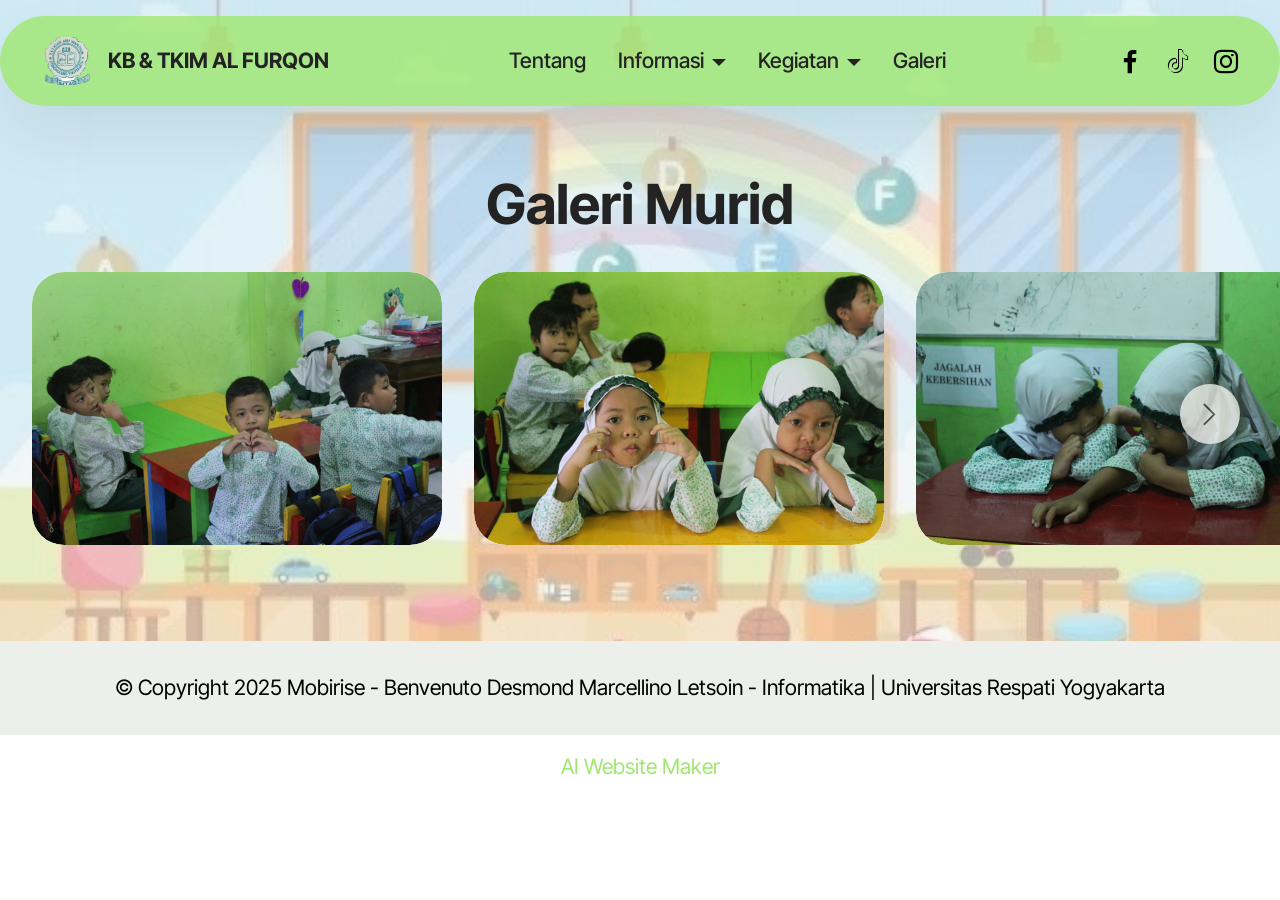
<file: galerimurid.html>
<!DOCTYPE html>
<html  >
<head>
  <!-- Site made with Mobirise Website Builder v5.9.18, https://mobirise.com -->
  <meta charset="UTF-8">
  <meta http-equiv="X-UA-Compatible" content="IE=edge">
  <meta name="generator" content="Mobirise v5.9.18, mobirise.com">
  <meta name="viewport" content="width=device-width, initial-scale=1, minimum-scale=1">
  <link rel="shortcut icon" href="assets/images/logo-removebg-preview.png" type="image/x-icon">
  <meta name="description" content="">
  
  
  <title>Galeri Murid</title>
  <link rel="stylesheet" href="assets/web/assets/mobirise-icons2/mobirise2.css">
  <link rel="stylesheet" href="assets/bootstrap/css/bootstrap.min.css">
  <link rel="stylesheet" href="assets/bootstrap/css/bootstrap-grid.min.css">
  <link rel="stylesheet" href="assets/bootstrap/css/bootstrap-reboot.min.css">
  <link rel="stylesheet" href="assets/dropdown/css/style.css">
  <link rel="stylesheet" href="assets/socicon/css/styles.css">
  <link rel="stylesheet" href="assets/theme/css/style.css">
  <link rel="preload" href="https://fonts.googleapis.com/css?family=Inter+Tight:100,200,300,400,500,600,700,800,900,100i,200i,300i,400i,500i,600i,700i,800i,900i&display=swap" as="style" onload="this.onload=null;this.rel='stylesheet'">
  <noscript><link rel="stylesheet" href="https://fonts.googleapis.com/css?family=Inter+Tight:100,200,300,400,500,600,700,800,900,100i,200i,300i,400i,500i,600i,700i,800i,900i&display=swap"></noscript>
  <link rel="preload" as="style" href="assets/mobirise/css/mbr-additional.css?v=UbD1Ud"><link rel="stylesheet" href="assets/mobirise/css/mbr-additional.css?v=UbD1Ud" type="text/css">

  
  
  
</head>
<body>
  
  <section data-bs-version="5.1" class="menu menu2 cid-uzb0DuArjo" once="menu" id="menu02-14">
	

	<nav class="navbar navbar-dropdown navbar-fixed-top navbar-expand-lg">
		<div class="container">
			<div class="navbar-brand">
				<span class="navbar-logo">
					<a href="home.html">
						<img src="assets/images/logo-removebg-preview.png" alt="Mobirise Website Builder" style="height: 3rem;">
					</a>
				</span>
				<span class="navbar-caption-wrap"><a class="navbar-caption text-black text-primary display-4" href="home.html">KB &amp; TKIM AL FURQON</a></span>
			</div>
			<button class="navbar-toggler" type="button" data-toggle="collapse" data-bs-toggle="collapse" data-target="#navbarSupportedContent" data-bs-target="#navbarSupportedContent" aria-controls="navbarNavAltMarkup" aria-expanded="false" aria-label="Toggle navigation">
				<div class="hamburger">
					<span></span>
					<span></span>
					<span></span>
					<span></span>
				</div>
			</button>
			<div class="collapse navbar-collapse" id="navbarSupportedContent">
				<ul class="navbar-nav nav-dropdown nav-right" data-app-modern-menu="true"><li class="nav-item">
						<a class="nav-link link text-black text-primary display-4" href="tentang.html">Tentang</a>
					</li>
					<li class="nav-item dropdown">
						<a class="nav-link link text-black dropdown-toggle display-4" href="https://mobiri.se" aria-expanded="false" data-toggle="dropdown-submenu" data-bs-toggle="dropdown" data-bs-auto-close="outside">Informasi</a><div class="dropdown-menu" aria-labelledby="dropdown-114"><a class="text-black dropdown-item text-primary display-4" href="fotopengajar.html">Pengajar</a><a class="text-black show dropdown-item text-primary display-4" href="struktursekolah.html">Struktur Organisasi</a><a class="text-black show dropdown-item text-primary display-4" href="fasilitassekolah.html">Fasilitas</a></div>
					</li>
					<li class="nav-item dropdown">
						<a class="nav-link link text-black text-primary dropdown-toggle display-4" href="page3.html" data-toggle="dropdown-submenu" data-bs-toggle="dropdown" data-bs-auto-close="outside" aria-expanded="true">Kegiatan</a><div class="dropdown-menu" aria-labelledby="dropdown-122"><a class="text-black text-primary dropdown-item display-4" href="ekstrakurikuler.html">Ekstrakurikuler</a><a class="text-black text-primary dropdown-item display-4" href="kegiatanbelajar.html">Kegiatan Belajar</a></div>
					</li><li class="nav-item"><a class="nav-link link text-black text-primary show display-4" href="galerimurid.html">Galeri</a></li></ul>
				<div class="icons-menu">
					<a class="iconfont-wrapper" href="https://www.facebook.com/share/1DdXfw9vm1/">
						<span class="p-2 mbr-iconfont socicon-facebook socicon"></span>
					</a>
					<a class="iconfont-wrapper" href="https://www.tiktok.com/@kbtkim_alfurqon?_t=ZS-8tMS8SsfFc9&_r=1">
						<span class="p-2 mbr-iconfont socicon-tiktok socicon"></span>
					</a>
					<a class="iconfont-wrapper" href="https://www.instagram.com/kbtkim_alfurqon?igsh=bzRuY3BibXdkdWR4">
						<span class="p-2 mbr-iconfont socicon-instagram socicon"></span>
					</a>
					
				</div>
				
			</div>
		</div>
	</nav>
</section>

<section data-bs-version="5.1" class="slider4 mbr-embla cid-uATITKTuZx" id="slider4-17">
    
    <div class="mbr-overlay"></div>
    <div class="position-relative text-center">
        <div class="mbr-section-head">
            <h4 class="mbr-section-title mbr-fonts-style align-center mb-0 display-2"><strong><br></strong><strong>Galeri Murid</strong></h4>
            
        </div>
        <div class="embla mt-4" data-skip-snaps="true" data-align="center" data-contain-scroll="trimSnaps" data-auto-play-interval="5" data-draggable="true">
            <div class="embla__viewport container-fluid">
                <div class="embla__container">
                    <div class="embla__slide slider-image item" style="margin-left: 1rem; margin-right: 1rem;">
                        <div class="slide-content">
                            <div class="item-wrapper">
                                <div class="item-img">
                                    <img src="assets/images/img-7507.jpg" alt="Mobirise Website Builder" data-slide-to="0" data-bs-slide-to="0">
                                </div>
                            </div>
                            
                            
                        </div>
                    </div>
                    <div class="embla__slide slider-image item" style="margin-left: 1rem; margin-right: 1rem;">
                        <div class="slide-content">
                            <div class="item-wrapper">
                                <div class="item-img">
                                    <img src="assets/images/img-7506.jpg" alt="Mobirise Website Builder" data-slide-to="1" data-bs-slide-to="1">
                                </div>
                            </div>
                            
                            
                        </div>
                    </div>
                    <div class="embla__slide slider-image item" style="margin-left: 1rem; margin-right: 1rem;">
                        <div class="slide-content">
                            <div class="item-wrapper">
                                <div class="item-img">
                                    <img src="assets/images/img-7513.jpg" alt="Mobirise Website Builder" data-slide-to="2" data-bs-slide-to="2">
                                </div>
                            </div>
                            
                            
                        </div>
                    </div>
                    <div class="embla__slide slider-image item" style="margin-left: 1rem; margin-right: 1rem;">
                        <div class="slide-content">
                            <div class="item-wrapper">
                                <div class="item-img">
                                    <img src="assets/images/img-7519.jpg" alt="Mobirise Website Builder" data-slide-to="3" data-bs-slide-to="3">
                                </div>
                            </div>
                            
                            
                        </div>
                    </div><div class="embla__slide slider-image item" style="margin-left: 1rem; margin-right: 1rem;">
                        <div class="slide-content">
                            <div class="item-wrapper">
                                <div class="item-img">
                                    <img src="assets/images/img-7547.jpg" alt="Mobirise Website Builder" data-slide-to="4" data-bs-slide-to="4">
                                </div>
                            </div>
                            
                            
                        </div>
                    </div><div class="embla__slide slider-image item" style="margin-left: 1rem; margin-right: 1rem;">
                        <div class="slide-content">
                            <div class="item-wrapper">
                                <div class="item-img">
                                    <img src="assets/images/img-7550.jpg" alt="Mobirise Website Builder" data-slide-to="5" data-bs-slide-to="5">
                                </div>
                            </div>
                            
                            
                        </div>
                    </div><div class="embla__slide slider-image item" style="margin-left: 1rem; margin-right: 1rem;">
                        <div class="slide-content">
                            <div class="item-wrapper">
                                <div class="item-img">
                                    <img src="assets/images/img-7566.jpg" alt="Mobirise Website Builder" data-slide-to="6" data-bs-slide-to="6">
                                </div>
                            </div>
                            
                            
                        </div>
                    </div>
                </div>
            </div>
            <button class="embla__button embla__button--prev">
                <span class="mobi-mbri mobi-mbri-arrow-prev mbr-iconfont" aria-hidden="true"></span>
                <span class="sr-only visually-hidden visually-hidden">Previous</span>
            </button>
            <button class="embla__button embla__button--next">
                <span class="mobi-mbri mobi-mbri-arrow-next mbr-iconfont" aria-hidden="true"></span>
                <span class="sr-only visually-hidden visually-hidden">Next</span>
            </button>
        </div>
    </div>
</section>

<section data-bs-version="5.1" class="footer4 cid-uzb1pbxP2d" once="footers" id="footer04-15">

    

    

    <div class="container">
        <div class="media-container-row align-center mbr-white">
            <div class="col-12">
                <p class="mbr-text mb-0 mbr-fonts-style display-7">
                    © Copyright 2025 Mobirise - Benvenuto Desmond Marcellino Letsoin - Informatika | Universitas Respati Yogyakarta</p>
            </div>
        </div>
    </div>
</section><section class="display-7" style="padding: 0;align-items: center;justify-content: center;flex-wrap: wrap;    align-content: center;display: flex;position: relative;height: 4rem;"><a href="https://mobiri.se/3470153" style="flex: 1 1;height: 4rem;position: absolute;width: 100%;z-index: 1;"><img alt="" style="height: 4rem;" src="[data-uri]"></a><p style="margin: 0;text-align: center;" class="display-7">&#8204;</p><a style="z-index:1" href="https://mobirise.com/builder/ai-website-maker.html">AI Website Maker</a></section><script src="assets/bootstrap/js/bootstrap.bundle.min.js"></script>  <script src="assets/smoothscroll/smooth-scroll.js"></script>  <script src="assets/ytplayer/index.js"></script>  <script src="assets/dropdown/js/navbar-dropdown.js"></script>  <script src="assets/embla/embla.min.js"></script>  <script src="assets/embla/script.js"></script>  <script src="assets/theme/js/script.js"></script>  
  
  
</body>
</html>
</file>
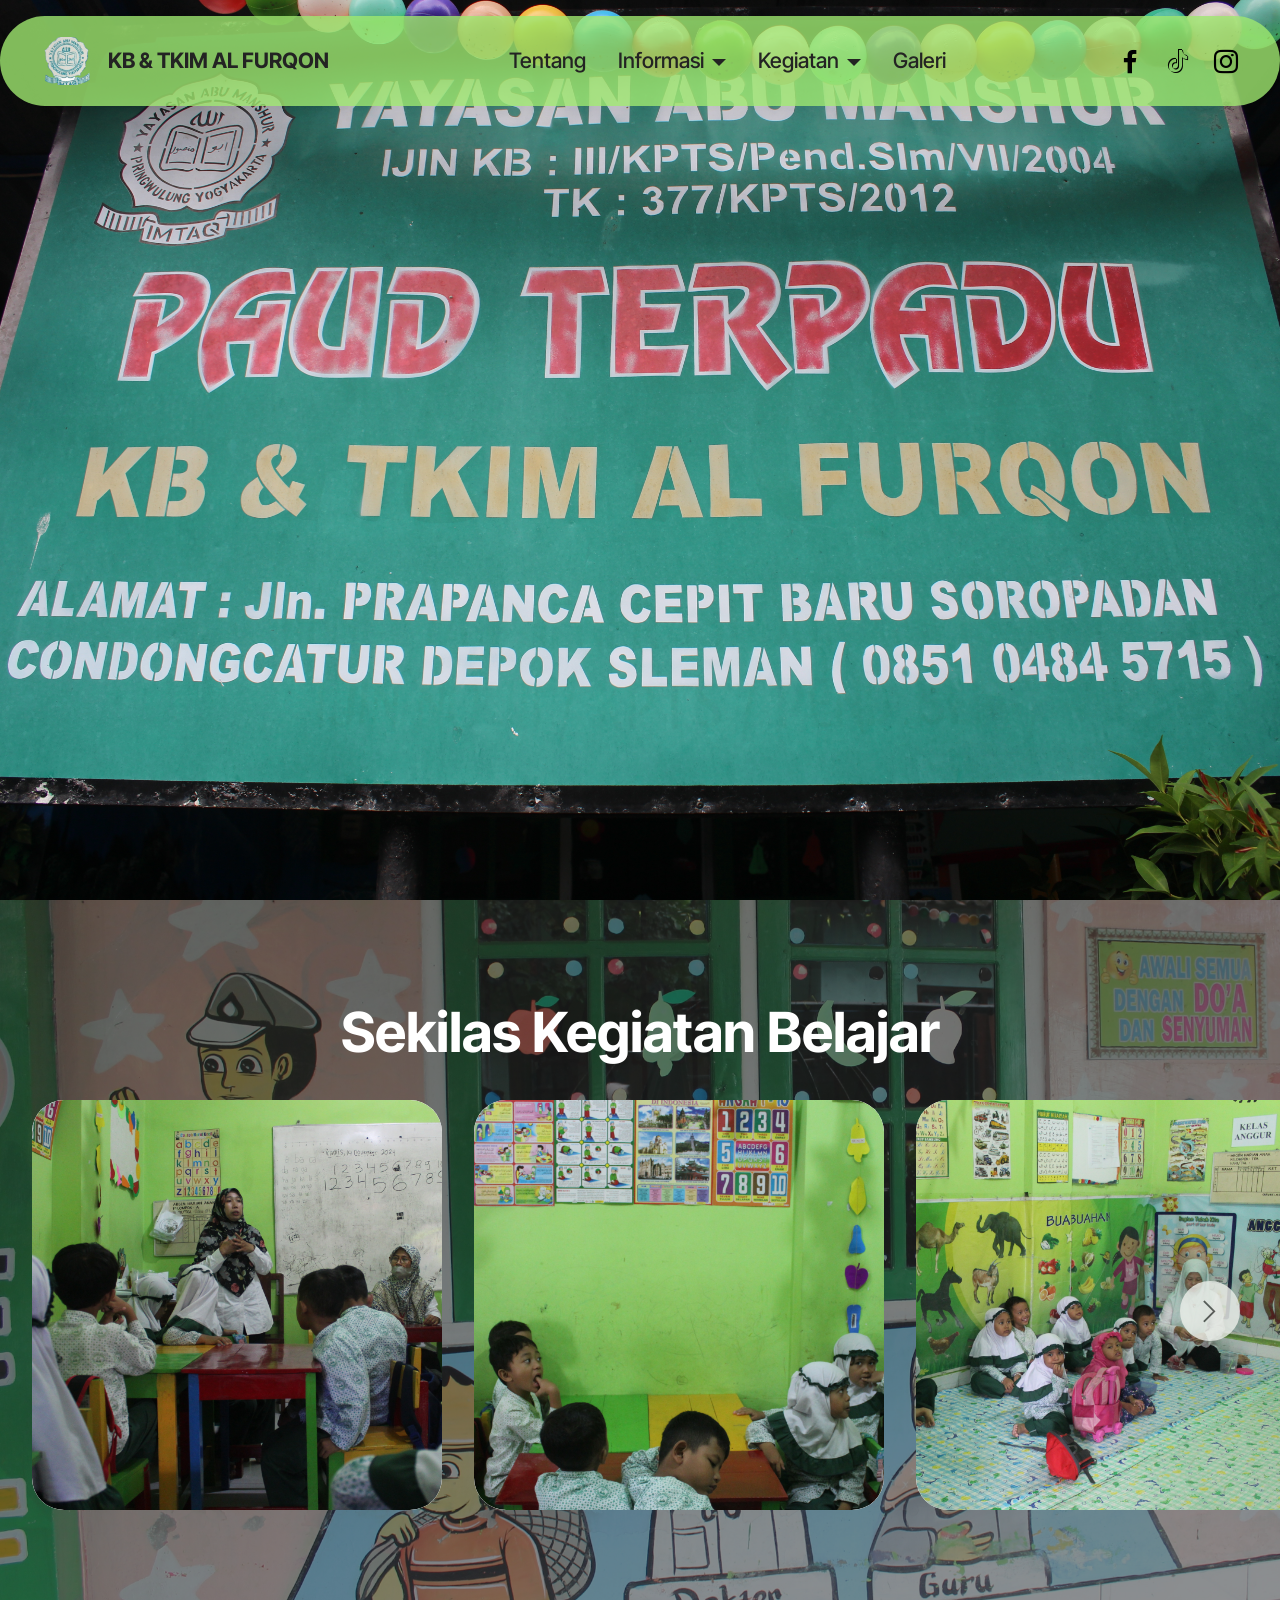
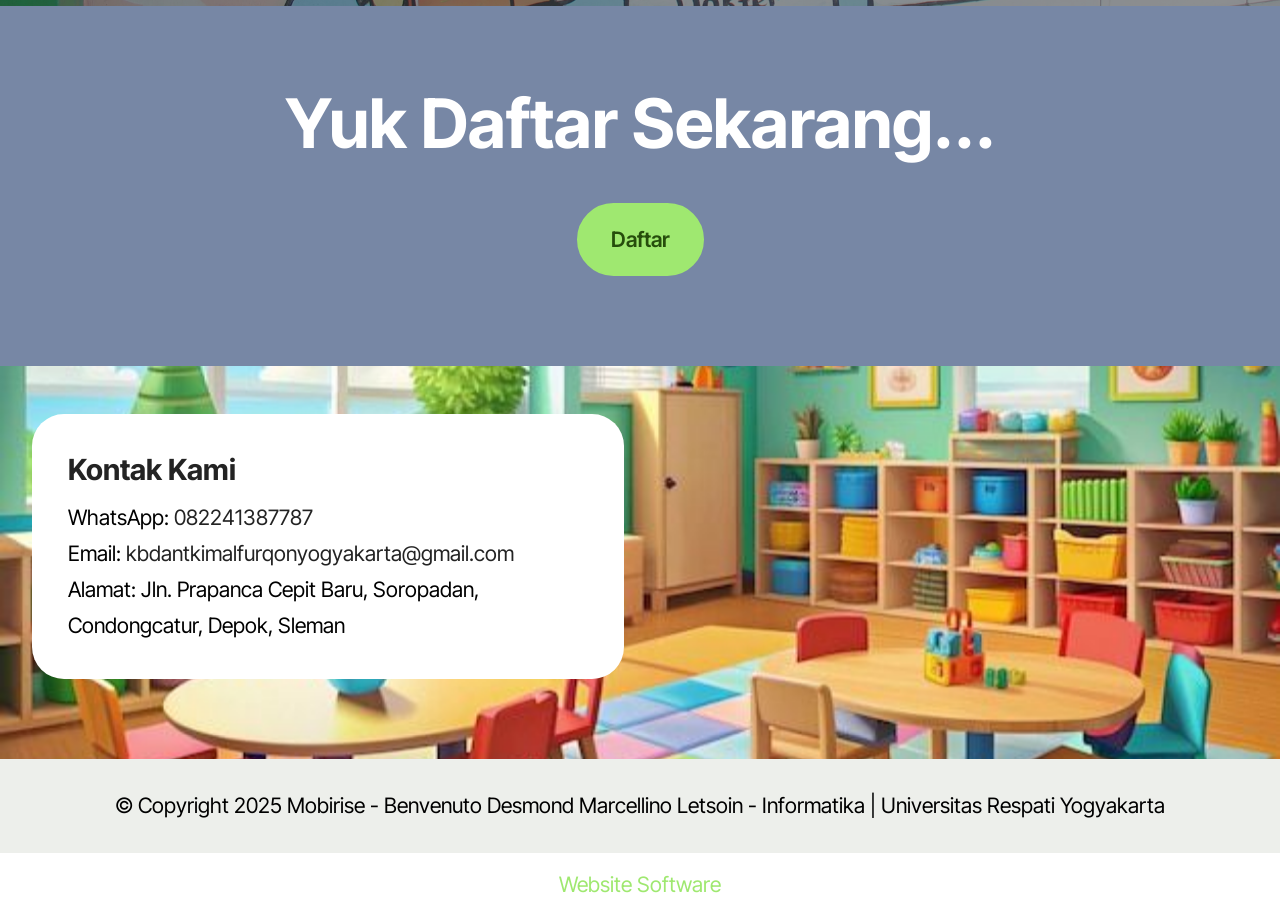
<file: home.html>
<!DOCTYPE html>
<html  >
<head>
  <!-- Site made with Mobirise Website Builder v5.9.18, https://mobirise.com -->
  <meta charset="UTF-8">
  <meta http-equiv="X-UA-Compatible" content="IE=edge">
  <meta name="generator" content="Mobirise v5.9.18, mobirise.com">
  <meta name="viewport" content="width=device-width, initial-scale=1, minimum-scale=1">
  <link rel="shortcut icon" href="assets/images/logo-removebg-preview.png" type="image/x-icon">
  <meta name="description" content="">
  
  
  <title>Home</title>
  <link rel="stylesheet" href="assets/web/assets/mobirise-icons2/mobirise2.css">
  <link rel="stylesheet" href="assets/bootstrap/css/bootstrap.min.css">
  <link rel="stylesheet" href="assets/bootstrap/css/bootstrap-grid.min.css">
  <link rel="stylesheet" href="assets/bootstrap/css/bootstrap-reboot.min.css">
  <link rel="stylesheet" href="assets/parallax/jarallax.css">
  <link rel="stylesheet" href="assets/dropdown/css/style.css">
  <link rel="stylesheet" href="assets/socicon/css/styles.css">
  <link rel="stylesheet" href="assets/theme/css/style.css">
  <link rel="preload" href="https://fonts.googleapis.com/css?family=Inter+Tight:100,200,300,400,500,600,700,800,900,100i,200i,300i,400i,500i,600i,700i,800i,900i&display=swap" as="style" onload="this.onload=null;this.rel='stylesheet'">
  <noscript><link rel="stylesheet" href="https://fonts.googleapis.com/css?family=Inter+Tight:100,200,300,400,500,600,700,800,900,100i,200i,300i,400i,500i,600i,700i,800i,900i&display=swap"></noscript>
  <link rel="preload" as="style" href="assets/mobirise/css/mbr-additional.css?v=Fwv7QT"><link rel="stylesheet" href="assets/mobirise/css/mbr-additional.css?v=Fwv7QT" type="text/css">

  
  
  
</head>
<body>
  
  <section data-bs-version="5.1" class="menu menu2 cid-uzb0DuArjo" once="menu" id="menu02-1">
	

	<nav class="navbar navbar-dropdown navbar-fixed-top navbar-expand-lg">
		<div class="container">
			<div class="navbar-brand">
				<span class="navbar-logo">
					<a href="home.html">
						<img src="assets/images/logo-removebg-preview.png" alt="Mobirise Website Builder" style="height: 3rem;">
					</a>
				</span>
				<span class="navbar-caption-wrap"><a class="navbar-caption text-black text-primary display-4" href="home.html">KB &amp; TKIM AL FURQON</a></span>
			</div>
			<button class="navbar-toggler" type="button" data-toggle="collapse" data-bs-toggle="collapse" data-target="#navbarSupportedContent" data-bs-target="#navbarSupportedContent" aria-controls="navbarNavAltMarkup" aria-expanded="false" aria-label="Toggle navigation">
				<div class="hamburger">
					<span></span>
					<span></span>
					<span></span>
					<span></span>
				</div>
			</button>
			<div class="collapse navbar-collapse" id="navbarSupportedContent">
				<ul class="navbar-nav nav-dropdown nav-right" data-app-modern-menu="true"><li class="nav-item">
						<a class="nav-link link text-black text-primary display-4" href="tentang.html">Tentang</a>
					</li>
					<li class="nav-item dropdown">
						<a class="nav-link link text-black dropdown-toggle display-4" href="https://mobiri.se" aria-expanded="false" data-toggle="dropdown-submenu" data-bs-toggle="dropdown" data-bs-auto-close="outside">Informasi</a><div class="dropdown-menu" aria-labelledby="dropdown-114"><a class="text-black dropdown-item text-primary display-4" href="fotopengajar.html">Pengajar</a><a class="text-black show dropdown-item text-primary display-4" href="struktursekolah.html">Struktur Organisasi</a><a class="text-black show dropdown-item text-primary display-4" href="fasilitassekolah.html">Fasilitas</a></div>
					</li>
					<li class="nav-item dropdown">
						<a class="nav-link link text-black text-primary dropdown-toggle display-4" href="page3.html" data-toggle="dropdown-submenu" data-bs-toggle="dropdown" data-bs-auto-close="outside" aria-expanded="true">Kegiatan</a><div class="dropdown-menu" aria-labelledby="dropdown-122"><a class="text-black text-primary dropdown-item display-4" href="ekstrakurikuler.html">Ekstrakurikuler</a><a class="text-black text-primary dropdown-item display-4" href="kegiatanbelajar.html">Kegiatan Belajar</a></div>
					</li><li class="nav-item"><a class="nav-link link text-black text-primary show display-4" href="galerimurid.html">Galeri</a></li></ul>
				<div class="icons-menu">
					<a class="iconfont-wrapper" href="https://www.facebook.com/share/1DdXfw9vm1/">
						<span class="p-2 mbr-iconfont socicon-facebook socicon"></span>
					</a>
					<a class="iconfont-wrapper" href="https://www.tiktok.com/@kbtkim_alfurqon?_t=ZS-8tMS8SsfFc9&_r=1">
						<span class="p-2 mbr-iconfont socicon-tiktok socicon"></span>
					</a>
					<a class="iconfont-wrapper" href="https://www.instagram.com/kbtkim_alfurqon?igsh=bzRuY3BibXdkdWR4">
						<span class="p-2 mbr-iconfont socicon-instagram socicon"></span>
					</a>
					
				</div>
				
			</div>
		</div>
	</nav>
</section>

<section data-bs-version="5.1" class="header09 startm5 cid-uyKjbHWi0Z mbr-fullscreen" id="header09-0">	
    
	
	
	<div class="container-fluid">
		<div class="row">
			<div class="content-wrap col-12 col-md-8">
				
				
				
				
			</div>
		</div>
	</div>
</section>

<section data-bs-version="5.1" class="slider6 mbr-embla cid-uzbCJtGE92" id="slider6-i">
    
    <div class="mbr-overlay"></div>
    <div class="position-relative">
        <div class="mbr-section-head">
            <h4 class="mbr-section-title mbr-fonts-style align-center mb-0 display-2"><strong>Sekilas Kegiatan Belajar</strong></h4>
            
        </div>
        <div class="embla mt-4" data-skip-snaps="true" data-align="center" data-contain-scroll="trimSnaps" data-auto-play-interval="5" data-draggable="true">
            <div class="embla__viewport container-fluid">
                <div class="embla__container">
                    
                    
                    <div class="embla__slide slider-image item active" style="margin-left: 1rem; margin-right: 1rem;">
                        <div class="slide-content">
                            <div class="item-wrapper">
                                <div class="item-img">
                                    <img src="assets/images/img-7519.jpeg" alt="Mobirise Website Builder" title="" data-slide-to="0" data-bs-slide-to="0">
                                </div>
                            </div>
                            
                            
                        </div>
                    </div><div class="embla__slide slider-image item" style="margin-left: 1rem; margin-right: 1rem;">
                        <div class="slide-content">
                            <div class="item-wrapper">
                                <div class="item-img">
                                    <img src="assets/images/img-7511.jpeg" alt="Mobirise Website Builder" title="" data-slide-to="1" data-bs-slide-to="1">
                                </div>
                            </div>
                            
                            
                        </div>
                    </div><div class="embla__slide slider-image item" style="margin-left: 1rem; margin-right: 1rem;">
                        <div class="slide-content">
                            <div class="item-wrapper">
                                <div class="item-img">
                                    <img src="assets/images/img-7494.jpeg" alt="Mobirise Website Builder" title="" data-slide-to="2" data-bs-slide-to="2">
                                </div>
                            </div>
                            
                            
                        </div>
                    </div>
                    <div class="embla__slide slider-image item" style="margin-left: 1rem; margin-right: 1rem;">
                        <div class="slide-content">
                            <div class="item-wrapper">
                                <div class="item-img">
                                    <img src="assets/images/img-7587.jpeg" alt="Mobirise Website Builder" title="" data-slide-to="3" data-bs-slide-to="3">
                                </div>
                            </div>
                            
                            
                        </div>
                    </div><div class="embla__slide slider-image item" style="margin-left: 1rem; margin-right: 1rem;">
                        <div class="slide-content">
                            <div class="item-wrapper">
                                <div class="item-img">
                                    <img src="assets/images/img-7590.jpeg" alt="Mobirise Website Builder" title="" data-slide-to="4" data-bs-slide-to="4">
                                </div>
                            </div>
                            
                            
                        </div>
                    </div><div class="embla__slide slider-image item" style="margin-left: 1rem; margin-right: 1rem;">
                        <div class="slide-content">
                            <div class="item-wrapper">
                                <div class="item-img">
                                    <img src="assets/images/img-7491.jpeg" alt="Mobirise Website Builder" title="" data-slide-to="5" data-bs-slide-to="5">
                                </div>
                            </div>
                            
                            
                        </div>
                    </div>
                </div>
            </div>
            <button class="embla__button embla__button--prev">
                <span class="mobi-mbri mobi-mbri-arrow-prev mbr-iconfont" aria-hidden="true"></span>
                <span class="sr-only visually-hidden visually-hidden">Previous</span>
            </button>
            <button class="embla__button embla__button--next">
                <span class="mobi-mbri mobi-mbri-arrow-next mbr-iconfont" aria-hidden="true"></span>
                <span class="sr-only visually-hidden visually-hidden">Next</span>
            </button>
        </div>
    </div>
</section>

<section data-bs-version="5.1" class="header09 startm5 cid-uATROvex9m" id="header09-1d">	
    
	
	
	<div class="container-fluid">
		<div class="row">
			<div class="content-wrap col-12 col-md-9">
				<h1 class="mbr-section-title mbr-fonts-style mbr-white mb-4 display-1"><strong>Yuk Daftar Sekarang...</strong></h1>
				
				
				<div class="mbr-section-btn"><a class="btn btn-primary display-7" href="https://wa.me/6282241387787">Daftar</a></div>
			</div>
		</div>
	</div>
</section>

<section data-bs-version="5.1" class="contacts02 map1 cid-uzb1iJSAjL mbr-parallax-background" id="contacts02-3">

    

    
    <div class="container">
        <div class="row justify-content-center">
            <div class="col-12 content-head">
                
            </div>
        </div>
        <div class="row justify-content-center">
            <div class="card col-12 col-md-12 col-lg-6">
                <div class="card-wrapper">
                    <div class="text-wrapper">
                        <h5 class="cardTitle mbr-fonts-style mb-2 display-5"><strong>Kontak Kami</strong></h5>
                        <ul class="list mbr-fonts-style display-7">
                            <li class="mbr-text item-wrap"><span style="font-size: calc(1.14rem + 0.26 * ((100vw - 62rem) / 25));">WhatsApp: <a href="https://wa.me/6282241387787" class="text-black text-primary">082241387787</a></span><br></li>
                            <li class="mbr-text item-wrap">Email: <a href="mailto:kbdantkimalfurqonyogyakarta@gmail.com" class="text-black">kbdantkimalfurqonyogyakarta@gmail.com</a></li>
                            <li class="mbr-text item-wrap">Alamat: Jln. Prapanca Cepit Baru, Soropadan, Condongcatur, Depok, Sleman</li>
                        </ul>
                    </div>
                </div>
            </div>
            <div class="map-wrapper col-md-12 col-lg-6">
                <div class="google-map"><iframe frameborder="0" style="border:0" src="https://www.google.com/maps/embed?pb=!1m18!1m12!1m3!1d3953.2034094909577!2d110.39476097406724!3d-7.768242077051882!2m3!1f0!2f0!3f0!3m2!1i1024!2i768!4f13.1!3m3!1m2!1s0x2e7a59bc1b2c0935%3A0x9c85fe6f472508bc!2sKB-TKIM%20Al%20Furqon!5e0!3m2!1sen!2sus!4v1737300621726!5m2!1sen!2sus" allowfullscreen=""></iframe></div>
            </div>
        </div>
    </div>
</section>

<section data-bs-version="5.1" class="footer4 cid-uzb1pbxP2d" once="footers" id="footer04-4">

    

    

    <div class="container">
        <div class="media-container-row align-center mbr-white">
            <div class="col-12">
                <p class="mbr-text mb-0 mbr-fonts-style display-7">
                    © Copyright 2025 Mobirise - Benvenuto Desmond Marcellino Letsoin - Informatika | Universitas Respati Yogyakarta</p>
            </div>
        </div>
    </div>
</section><section class="display-7" style="padding: 0;align-items: center;justify-content: center;flex-wrap: wrap;    align-content: center;display: flex;position: relative;height: 4rem;"><a href="https://mobiri.se/3470153" style="flex: 1 1;height: 4rem;position: absolute;width: 100%;z-index: 1;"><img alt="" style="height: 4rem;" src="[data-uri]"></a><p style="margin: 0;text-align: center;" class="display-7">&#8204;</p><a style="z-index:1" href="https://mobirise.com"> Website Software</a></section><script src="assets/bootstrap/js/bootstrap.bundle.min.js"></script>  <script src="assets/parallax/jarallax.js"></script>  <script src="assets/smoothscroll/smooth-scroll.js"></script>  <script src="assets/ytplayer/index.js"></script>  <script src="assets/dropdown/js/navbar-dropdown.js"></script>  <script src="assets/embla/embla.min.js"></script>  <script src="assets/embla/script.js"></script>  <script src="assets/theme/js/script.js"></script>  
  
  
</body>
</html>
</file>
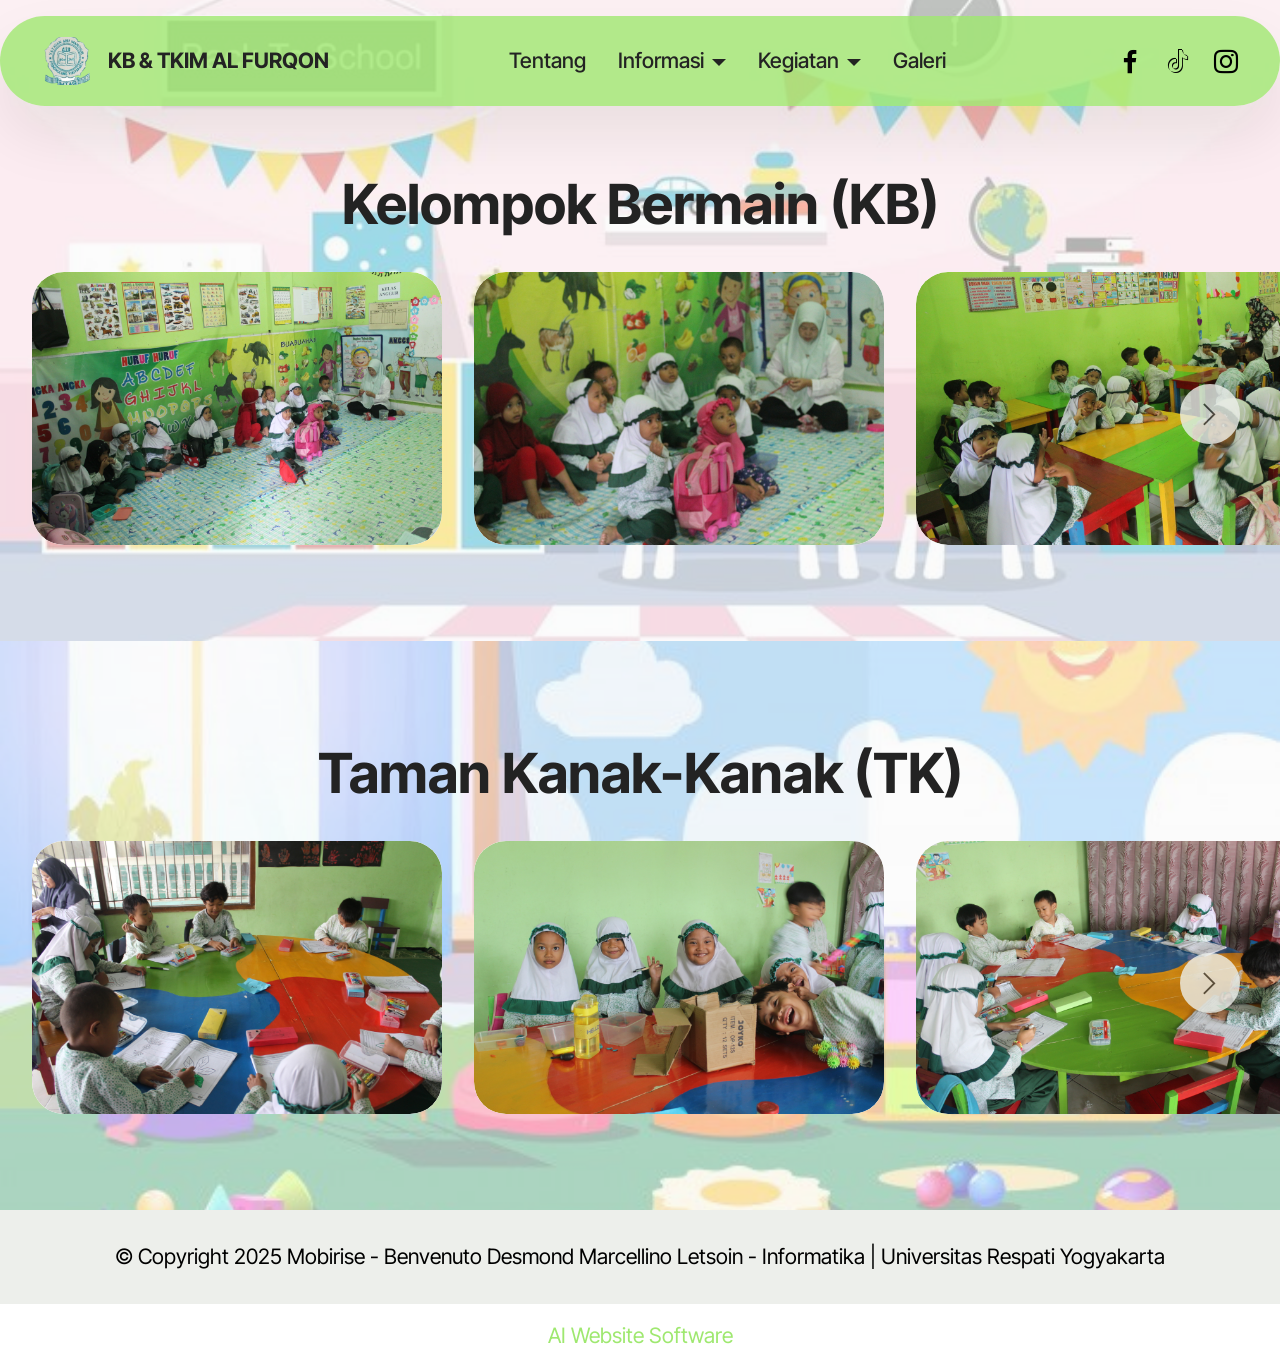
<file: kegiatanbelajar.html>
<!DOCTYPE html>
<html  >
<head>
  <!-- Site made with Mobirise Website Builder v5.9.18, https://mobirise.com -->
  <meta charset="UTF-8">
  <meta http-equiv="X-UA-Compatible" content="IE=edge">
  <meta name="generator" content="Mobirise v5.9.18, mobirise.com">
  <meta name="viewport" content="width=device-width, initial-scale=1, minimum-scale=1">
  <link rel="shortcut icon" href="assets/images/logo-removebg-preview.png" type="image/x-icon">
  <meta name="description" content="">
  
  
  <title>Kegiatan Belajar</title>
  <link rel="stylesheet" href="assets/web/assets/mobirise-icons2/mobirise2.css">
  <link rel="stylesheet" href="assets/bootstrap/css/bootstrap.min.css">
  <link rel="stylesheet" href="assets/bootstrap/css/bootstrap-grid.min.css">
  <link rel="stylesheet" href="assets/bootstrap/css/bootstrap-reboot.min.css">
  <link rel="stylesheet" href="assets/dropdown/css/style.css">
  <link rel="stylesheet" href="assets/socicon/css/styles.css">
  <link rel="stylesheet" href="assets/theme/css/style.css">
  <link rel="preload" href="https://fonts.googleapis.com/css?family=Inter+Tight:100,200,300,400,500,600,700,800,900,100i,200i,300i,400i,500i,600i,700i,800i,900i&display=swap" as="style" onload="this.onload=null;this.rel='stylesheet'">
  <noscript><link rel="stylesheet" href="https://fonts.googleapis.com/css?family=Inter+Tight:100,200,300,400,500,600,700,800,900,100i,200i,300i,400i,500i,600i,700i,800i,900i&display=swap"></noscript>
  <link rel="preload" as="style" href="assets/mobirise/css/mbr-additional.css?v=324nd6"><link rel="stylesheet" href="assets/mobirise/css/mbr-additional.css?v=324nd6" type="text/css">

  
  
  
</head>
<body>
  
  <section data-bs-version="5.1" class="menu menu2 cid-uzb0DuArjo" once="menu" id="menu02-v">
	

	<nav class="navbar navbar-dropdown navbar-fixed-top navbar-expand-lg">
		<div class="container">
			<div class="navbar-brand">
				<span class="navbar-logo">
					<a href="home.html">
						<img src="assets/images/logo-removebg-preview.png" alt="Mobirise Website Builder" style="height: 3rem;">
					</a>
				</span>
				<span class="navbar-caption-wrap"><a class="navbar-caption text-black text-primary display-4" href="home.html">KB &amp; TKIM AL FURQON</a></span>
			</div>
			<button class="navbar-toggler" type="button" data-toggle="collapse" data-bs-toggle="collapse" data-target="#navbarSupportedContent" data-bs-target="#navbarSupportedContent" aria-controls="navbarNavAltMarkup" aria-expanded="false" aria-label="Toggle navigation">
				<div class="hamburger">
					<span></span>
					<span></span>
					<span></span>
					<span></span>
				</div>
			</button>
			<div class="collapse navbar-collapse" id="navbarSupportedContent">
				<ul class="navbar-nav nav-dropdown nav-right" data-app-modern-menu="true"><li class="nav-item">
						<a class="nav-link link text-black text-primary display-4" href="tentang.html">Tentang</a>
					</li>
					<li class="nav-item dropdown">
						<a class="nav-link link text-black dropdown-toggle display-4" href="https://mobiri.se" aria-expanded="false" data-toggle="dropdown-submenu" data-bs-toggle="dropdown" data-bs-auto-close="outside">Informasi</a><div class="dropdown-menu" aria-labelledby="dropdown-114"><a class="text-black dropdown-item text-primary display-4" href="fotopengajar.html">Pengajar</a><a class="text-black show dropdown-item text-primary display-4" href="struktursekolah.html">Struktur Organisasi</a><a class="text-black show dropdown-item text-primary display-4" href="fasilitassekolah.html">Fasilitas</a></div>
					</li>
					<li class="nav-item dropdown">
						<a class="nav-link link text-black text-primary dropdown-toggle display-4" href="page3.html" data-toggle="dropdown-submenu" data-bs-toggle="dropdown" data-bs-auto-close="outside" aria-expanded="true">Kegiatan</a><div class="dropdown-menu" aria-labelledby="dropdown-122"><a class="text-black text-primary dropdown-item display-4" href="ekstrakurikuler.html">Ekstrakurikuler</a><a class="text-black text-primary dropdown-item display-4" href="kegiatanbelajar.html">Kegiatan Belajar</a></div>
					</li><li class="nav-item"><a class="nav-link link text-black text-primary show display-4" href="galerimurid.html">Galeri</a></li></ul>
				<div class="icons-menu">
					<a class="iconfont-wrapper" href="https://www.facebook.com/share/1DdXfw9vm1/">
						<span class="p-2 mbr-iconfont socicon-facebook socicon"></span>
					</a>
					<a class="iconfont-wrapper" href="https://www.tiktok.com/@kbtkim_alfurqon?_t=ZS-8tMS8SsfFc9&_r=1">
						<span class="p-2 mbr-iconfont socicon-tiktok socicon"></span>
					</a>
					<a class="iconfont-wrapper" href="https://www.instagram.com/kbtkim_alfurqon?igsh=bzRuY3BibXdkdWR4">
						<span class="p-2 mbr-iconfont socicon-instagram socicon"></span>
					</a>
					
				</div>
				
			</div>
		</div>
	</nav>
</section>

<section data-bs-version="5.1" class="slider4 mbr-embla cid-uATiP06Z0Z" id="slider4-10">
    
    <div class="mbr-overlay"></div>
    <div class="position-relative text-center">
        <div class="mbr-section-head">
            <h4 class="mbr-section-title mbr-fonts-style align-center mb-0 display-2"><strong><br></strong><strong>Kelompok Bermain (KB)</strong></h4>
            
        </div>
        <div class="embla mt-4" data-skip-snaps="true" data-align="center" data-contain-scroll="trimSnaps" data-auto-play-interval="5" data-draggable="true">
            <div class="embla__viewport container-fluid">
                <div class="embla__container">
                    <div class="embla__slide slider-image item" style="margin-left: 1rem; margin-right: 1rem;">
                        <div class="slide-content">
                            <div class="item-wrapper">
                                <div class="item-img">
                                    <img src="assets/images/img-7498.jpg" alt="Mobirise Website Builder" data-slide-to="0" data-bs-slide-to="0">
                                </div>
                            </div>
                            
                            
                        </div>
                    </div>
                    <div class="embla__slide slider-image item" style="margin-left: 1rem; margin-right: 1rem;">
                        <div class="slide-content">
                            <div class="item-wrapper">
                                <div class="item-img">
                                    <img src="assets/images/img-7495.jpg" alt="Mobirise Website Builder" data-slide-to="1" data-bs-slide-to="1">
                                </div>
                            </div>
                            
                            
                        </div>
                    </div>
                    <div class="embla__slide slider-image item" style="margin-left: 1rem; margin-right: 1rem;">
                        <div class="slide-content">
                            <div class="item-wrapper">
                                <div class="item-img">
                                    <img src="assets/images/img-7503.jpg" alt="Mobirise Website Builder" data-slide-to="2" data-bs-slide-to="2">
                                </div>
                            </div>
                            
                            
                        </div>
                    </div>
                    <div class="embla__slide slider-image item" style="margin-left: 1rem; margin-right: 1rem;">
                        <div class="slide-content">
                            <div class="item-wrapper">
                                <div class="item-img">
                                    <img src="assets/images/img-7505.jpg" alt="Mobirise Website Builder" data-slide-to="3" data-bs-slide-to="3">
                                </div>
                            </div>
                            
                            
                        </div>
                    </div><div class="embla__slide slider-image item" style="margin-left: 1rem; margin-right: 1rem;">
                        <div class="slide-content">
                            <div class="item-wrapper">
                                <div class="item-img">
                                    <img src="assets/images/img-7507.jpg" alt="Mobirise Website Builder" data-slide-to="4" data-bs-slide-to="4">
                                </div>
                            </div>
                            
                            
                        </div>
                    </div><div class="embla__slide slider-image item" style="margin-left: 1rem; margin-right: 1rem;">
                        <div class="slide-content">
                            <div class="item-wrapper">
                                <div class="item-img">
                                    <img src="assets/images/img-7517.jpg" alt="Mobirise Website Builder" data-slide-to="5" data-bs-slide-to="5">
                                </div>
                            </div>
                            
                            
                        </div>
                    </div>
                </div>
            </div>
            <button class="embla__button embla__button--prev">
                <span class="mobi-mbri mobi-mbri-arrow-prev mbr-iconfont" aria-hidden="true"></span>
                <span class="sr-only visually-hidden visually-hidden">Previous</span>
            </button>
            <button class="embla__button embla__button--next">
                <span class="mobi-mbri mobi-mbri-arrow-next mbr-iconfont" aria-hidden="true"></span>
                <span class="sr-only visually-hidden visually-hidden">Next</span>
            </button>
        </div>
    </div>
</section>

<section data-bs-version="5.1" class="slider4 mbr-embla cid-uATjHRxtpk" id="slider4-11">
    
    <div class="mbr-overlay"></div>
    <div class="position-relative text-center">
        <div class="mbr-section-head">
            <h4 class="mbr-section-title mbr-fonts-style align-center mb-0 display-2"><strong>Taman Kanak-Kanak (TK)</strong></h4>
            
        </div>
        <div class="embla mt-4" data-skip-snaps="true" data-align="center" data-contain-scroll="trimSnaps" data-auto-play-interval="5" data-draggable="true">
            <div class="embla__viewport container-fluid">
                <div class="embla__container">
                    <div class="embla__slide slider-image item active" style="margin-left: 1rem; margin-right: 1rem;">
                        <div class="slide-content">
                            <div class="item-wrapper">
                                <div class="item-img">
                                    <img src="assets/images/img-7587.jpg" alt="Mobirise Website Builder" data-slide-to="0" data-bs-slide-to="0">
                                </div>
                            </div>
                            
                            
                        </div>
                    </div>
                    <div class="embla__slide slider-image item" style="margin-left: 1rem; margin-right: 1rem;">
                        <div class="slide-content">
                            <div class="item-wrapper">
                                <div class="item-img">
                                    <img src="assets/images/img-7551.jpg" alt="Mobirise Website Builder" data-slide-to="1" data-bs-slide-to="1">
                                </div>
                            </div>
                            
                            
                        </div>
                    </div><div class="embla__slide slider-image item" style="margin-left: 1rem; margin-right: 1rem;">
                        <div class="slide-content">
                            <div class="item-wrapper">
                                <div class="item-img">
                                    <img src="assets/images/img-7588.jpg" alt="Mobirise Website Builder" data-slide-to="2" data-bs-slide-to="2">
                                </div>
                            </div>
                            
                            
                        </div>
                    </div>
                    <div class="embla__slide slider-image item" style="margin-left: 1rem; margin-right: 1rem;">
                        <div class="slide-content">
                            <div class="item-wrapper">
                                <div class="item-img">
                                    <img src="assets/images/img-7586.jpg" alt="Mobirise Website Builder" data-slide-to="3" data-bs-slide-to="3">
                                </div>
                            </div>
                            
                            
                        </div>
                    </div><div class="embla__slide slider-image item" style="margin-left: 1rem; margin-right: 1rem;">
                        <div class="slide-content">
                            <div class="item-wrapper">
                                <div class="item-img">
                                    <img src="assets/images/img-7591.jpg" alt="Mobirise Website Builder" data-slide-to="4" data-bs-slide-to="4">
                                </div>
                            </div>
                            
                            
                        </div>
                    </div><div class="embla__slide slider-image item" style="margin-left: 1rem; margin-right: 1rem;">
                        <div class="slide-content">
                            <div class="item-wrapper">
                                <div class="item-img">
                                    <img src="assets/images/img-7592.jpg" alt="Mobirise Website Builder" data-slide-to="5" data-bs-slide-to="5">
                                </div>
                            </div>
                            
                            
                        </div>
                    </div>
                    
                </div>
            </div>
            <button class="embla__button embla__button--prev">
                <span class="mobi-mbri mobi-mbri-arrow-prev mbr-iconfont" aria-hidden="true"></span>
                <span class="sr-only visually-hidden visually-hidden">Previous</span>
            </button>
            <button class="embla__button embla__button--next">
                <span class="mobi-mbri mobi-mbri-arrow-next mbr-iconfont" aria-hidden="true"></span>
                <span class="sr-only visually-hidden visually-hidden">Next</span>
            </button>
        </div>
    </div>
</section>

<section data-bs-version="5.1" class="footer4 cid-uzb1pbxP2d" once="footers" id="footer04-w">

    

    

    <div class="container">
        <div class="media-container-row align-center mbr-white">
            <div class="col-12">
                <p class="mbr-text mb-0 mbr-fonts-style display-7">
                    © Copyright 2025 Mobirise - Benvenuto Desmond Marcellino Letsoin - Informatika | Universitas Respati Yogyakarta</p>
            </div>
        </div>
    </div>
</section><section class="display-7" style="padding: 0;align-items: center;justify-content: center;flex-wrap: wrap;    align-content: center;display: flex;position: relative;height: 4rem;"><a href="https://mobiri.se/3470153" style="flex: 1 1;height: 4rem;position: absolute;width: 100%;z-index: 1;"><img alt="" style="height: 4rem;" src="[data-uri]"></a><p style="margin: 0;text-align: center;" class="display-7">&#8204;</p><a style="z-index:1" href="https://mobirise.com/builder/ai-website-builder.html">AI Website Software</a></section><script src="assets/bootstrap/js/bootstrap.bundle.min.js"></script>  <script src="assets/smoothscroll/smooth-scroll.js"></script>  <script src="assets/ytplayer/index.js"></script>  <script src="assets/dropdown/js/navbar-dropdown.js"></script>  <script src="assets/embla/embla.min.js"></script>  <script src="assets/embla/script.js"></script>  <script src="assets/theme/js/script.js"></script>  
  
  
</body>
</html>
</file>
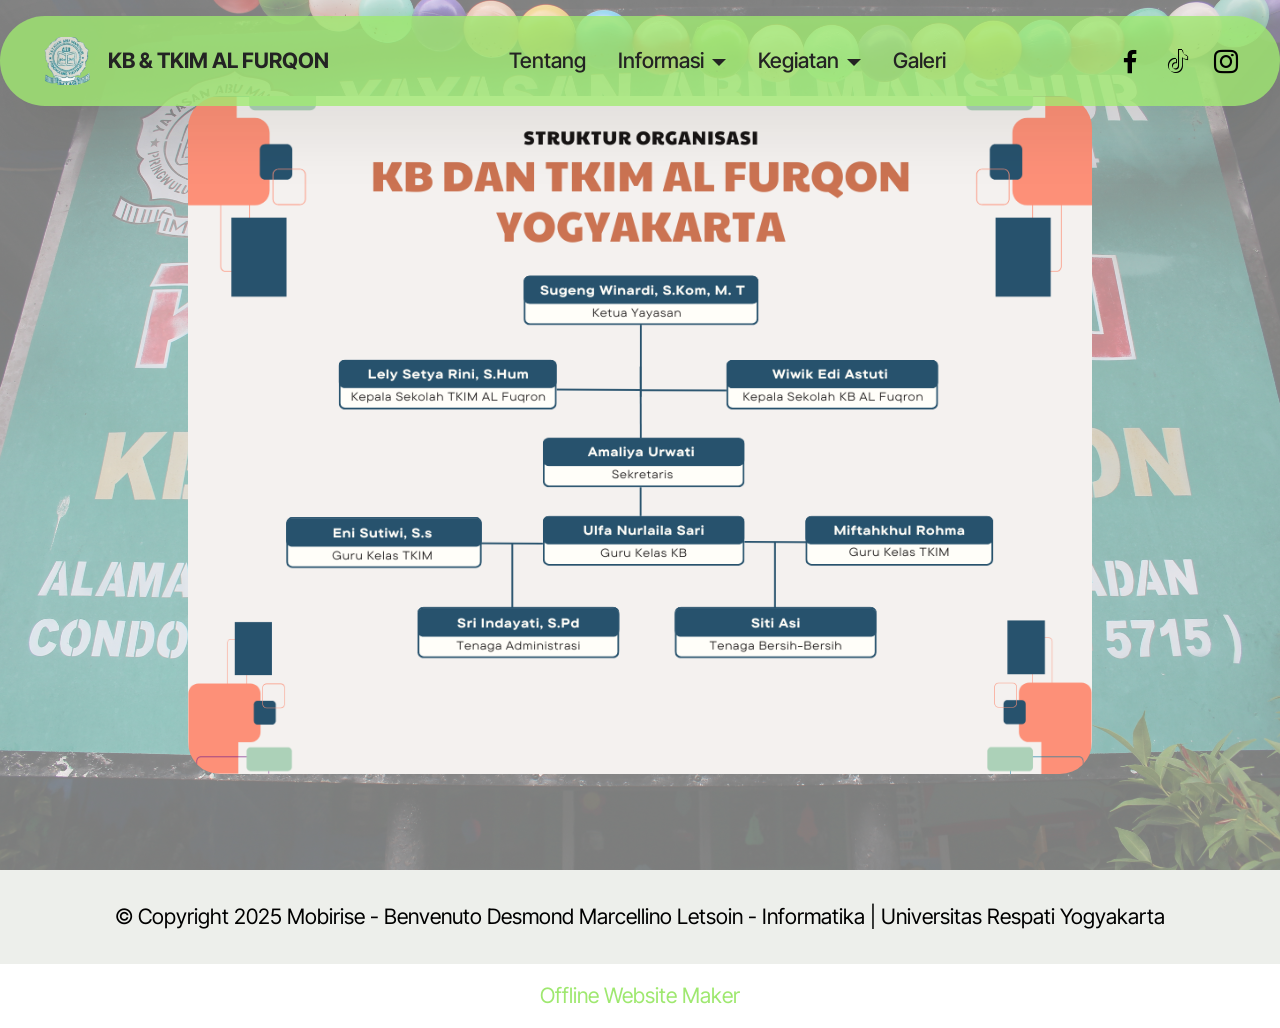
<file: struktursekolah.html>
<!DOCTYPE html>
<html  >
<head>
  <!-- Site made with Mobirise Website Builder v5.9.18, https://mobirise.com -->
  <meta charset="UTF-8">
  <meta http-equiv="X-UA-Compatible" content="IE=edge">
  <meta name="generator" content="Mobirise v5.9.18, mobirise.com">
  <meta name="viewport" content="width=device-width, initial-scale=1, minimum-scale=1">
  <link rel="shortcut icon" href="assets/images/logo-removebg-preview.png" type="image/x-icon">
  <meta name="description" content="">
  
  
  <title>Struktur Sekolah</title>
  <link rel="stylesheet" href="assets/web/assets/mobirise-icons2/mobirise2.css">
  <link rel="stylesheet" href="assets/bootstrap/css/bootstrap.min.css">
  <link rel="stylesheet" href="assets/bootstrap/css/bootstrap-grid.min.css">
  <link rel="stylesheet" href="assets/bootstrap/css/bootstrap-reboot.min.css">
  <link rel="stylesheet" href="assets/dropdown/css/style.css">
  <link rel="stylesheet" href="assets/socicon/css/styles.css">
  <link rel="stylesheet" href="assets/theme/css/style.css">
  <link rel="preload" href="https://fonts.googleapis.com/css?family=Inter+Tight:100,200,300,400,500,600,700,800,900,100i,200i,300i,400i,500i,600i,700i,800i,900i&display=swap" as="style" onload="this.onload=null;this.rel='stylesheet'">
  <noscript><link rel="stylesheet" href="https://fonts.googleapis.com/css?family=Inter+Tight:100,200,300,400,500,600,700,800,900,100i,200i,300i,400i,500i,600i,700i,800i,900i&display=swap"></noscript>
  <link rel="preload" as="style" href="assets/mobirise/css/mbr-additional.css?v=WfT2nN"><link rel="stylesheet" href="assets/mobirise/css/mbr-additional.css?v=WfT2nN" type="text/css">

  
  
  
</head>
<body>
  
  <section data-bs-version="5.1" class="menu menu2 cid-uzb0DuArjo" once="menu" id="menu02-k">
	

	<nav class="navbar navbar-dropdown navbar-fixed-top navbar-expand-lg">
		<div class="container">
			<div class="navbar-brand">
				<span class="navbar-logo">
					<a href="home.html">
						<img src="assets/images/logo-removebg-preview.png" alt="Mobirise Website Builder" style="height: 3rem;">
					</a>
				</span>
				<span class="navbar-caption-wrap"><a class="navbar-caption text-black text-primary display-4" href="home.html">KB &amp; TKIM AL FURQON</a></span>
			</div>
			<button class="navbar-toggler" type="button" data-toggle="collapse" data-bs-toggle="collapse" data-target="#navbarSupportedContent" data-bs-target="#navbarSupportedContent" aria-controls="navbarNavAltMarkup" aria-expanded="false" aria-label="Toggle navigation">
				<div class="hamburger">
					<span></span>
					<span></span>
					<span></span>
					<span></span>
				</div>
			</button>
			<div class="collapse navbar-collapse" id="navbarSupportedContent">
				<ul class="navbar-nav nav-dropdown nav-right" data-app-modern-menu="true"><li class="nav-item">
						<a class="nav-link link text-black text-primary display-4" href="tentang.html">Tentang</a>
					</li>
					<li class="nav-item dropdown">
						<a class="nav-link link text-black dropdown-toggle display-4" href="https://mobiri.se" aria-expanded="false" data-toggle="dropdown-submenu" data-bs-toggle="dropdown" data-bs-auto-close="outside">Informasi</a><div class="dropdown-menu" aria-labelledby="dropdown-114"><a class="text-black dropdown-item text-primary display-4" href="fotopengajar.html">Pengajar</a><a class="text-black show dropdown-item text-primary display-4" href="struktursekolah.html">Struktur Organisasi</a><a class="text-black show dropdown-item text-primary display-4" href="fasilitassekolah.html">Fasilitas</a></div>
					</li>
					<li class="nav-item dropdown">
						<a class="nav-link link text-black text-primary dropdown-toggle display-4" href="page3.html" data-toggle="dropdown-submenu" data-bs-toggle="dropdown" data-bs-auto-close="outside" aria-expanded="true">Kegiatan</a><div class="dropdown-menu" aria-labelledby="dropdown-122"><a class="text-black text-primary dropdown-item display-4" href="ekstrakurikuler.html">Ekstrakurikuler</a><a class="text-black text-primary dropdown-item display-4" href="kegiatanbelajar.html">Kegiatan Belajar</a></div>
					</li><li class="nav-item"><a class="nav-link link text-black text-primary show display-4" href="galerimurid.html">Galeri</a></li></ul>
				<div class="icons-menu">
					<a class="iconfont-wrapper" href="https://www.facebook.com/share/1DdXfw9vm1/">
						<span class="p-2 mbr-iconfont socicon-facebook socicon"></span>
					</a>
					<a class="iconfont-wrapper" href="https://www.tiktok.com/@kbtkim_alfurqon?_t=ZS-8tMS8SsfFc9&_r=1">
						<span class="p-2 mbr-iconfont socicon-tiktok socicon"></span>
					</a>
					<a class="iconfont-wrapper" href="https://www.instagram.com/kbtkim_alfurqon?igsh=bzRuY3BibXdkdWR4">
						<span class="p-2 mbr-iconfont socicon-instagram socicon"></span>
					</a>
					
				</div>
				
			</div>
		</div>
	</nav>
</section>

<section data-bs-version="5.1" class="image3 cid-uASWOLZjce" id="image03-n">
  

  
  <div class="mbr-overlay" style="opacity: 0.5; background-color: rgb(247, 247, 247);"></div>

  <div class="container">
    <div class="row justify-content-center">
      <div class="col-12 col-lg-9">
        
        
        <div class="image-wrapper">
          <img class="w-100" src="assets/images/free.png" alt="Mobirise Website Builder">
        </div>
      </div>
    </div>
  </div>
</section>

<section data-bs-version="5.1" class="footer4 cid-uzb1pbxP2d" once="footers" id="footer04-l">

    

    

    <div class="container">
        <div class="media-container-row align-center mbr-white">
            <div class="col-12">
                <p class="mbr-text mb-0 mbr-fonts-style display-7">
                    © Copyright 2025 Mobirise - Benvenuto Desmond Marcellino Letsoin - Informatika | Universitas Respati Yogyakarta</p>
            </div>
        </div>
    </div>
</section><section class="display-7" style="padding: 0;align-items: center;justify-content: center;flex-wrap: wrap;    align-content: center;display: flex;position: relative;height: 4rem;"><a href="https://mobiri.se/3470153" style="flex: 1 1;height: 4rem;position: absolute;width: 100%;z-index: 1;"><img alt="" style="height: 4rem;" src="[data-uri]"></a><p style="margin: 0;text-align: center;" class="display-7">&#8204;</p><a style="z-index:1" href="https://mobirise.com/offline-website-builder.html">Offline Website Maker</a></section><script src="assets/bootstrap/js/bootstrap.bundle.min.js"></script>  <script src="assets/smoothscroll/smooth-scroll.js"></script>  <script src="assets/ytplayer/index.js"></script>  <script src="assets/dropdown/js/navbar-dropdown.js"></script>  <script src="assets/theme/js/script.js"></script>  
  
  
</body>
</html>
</file>
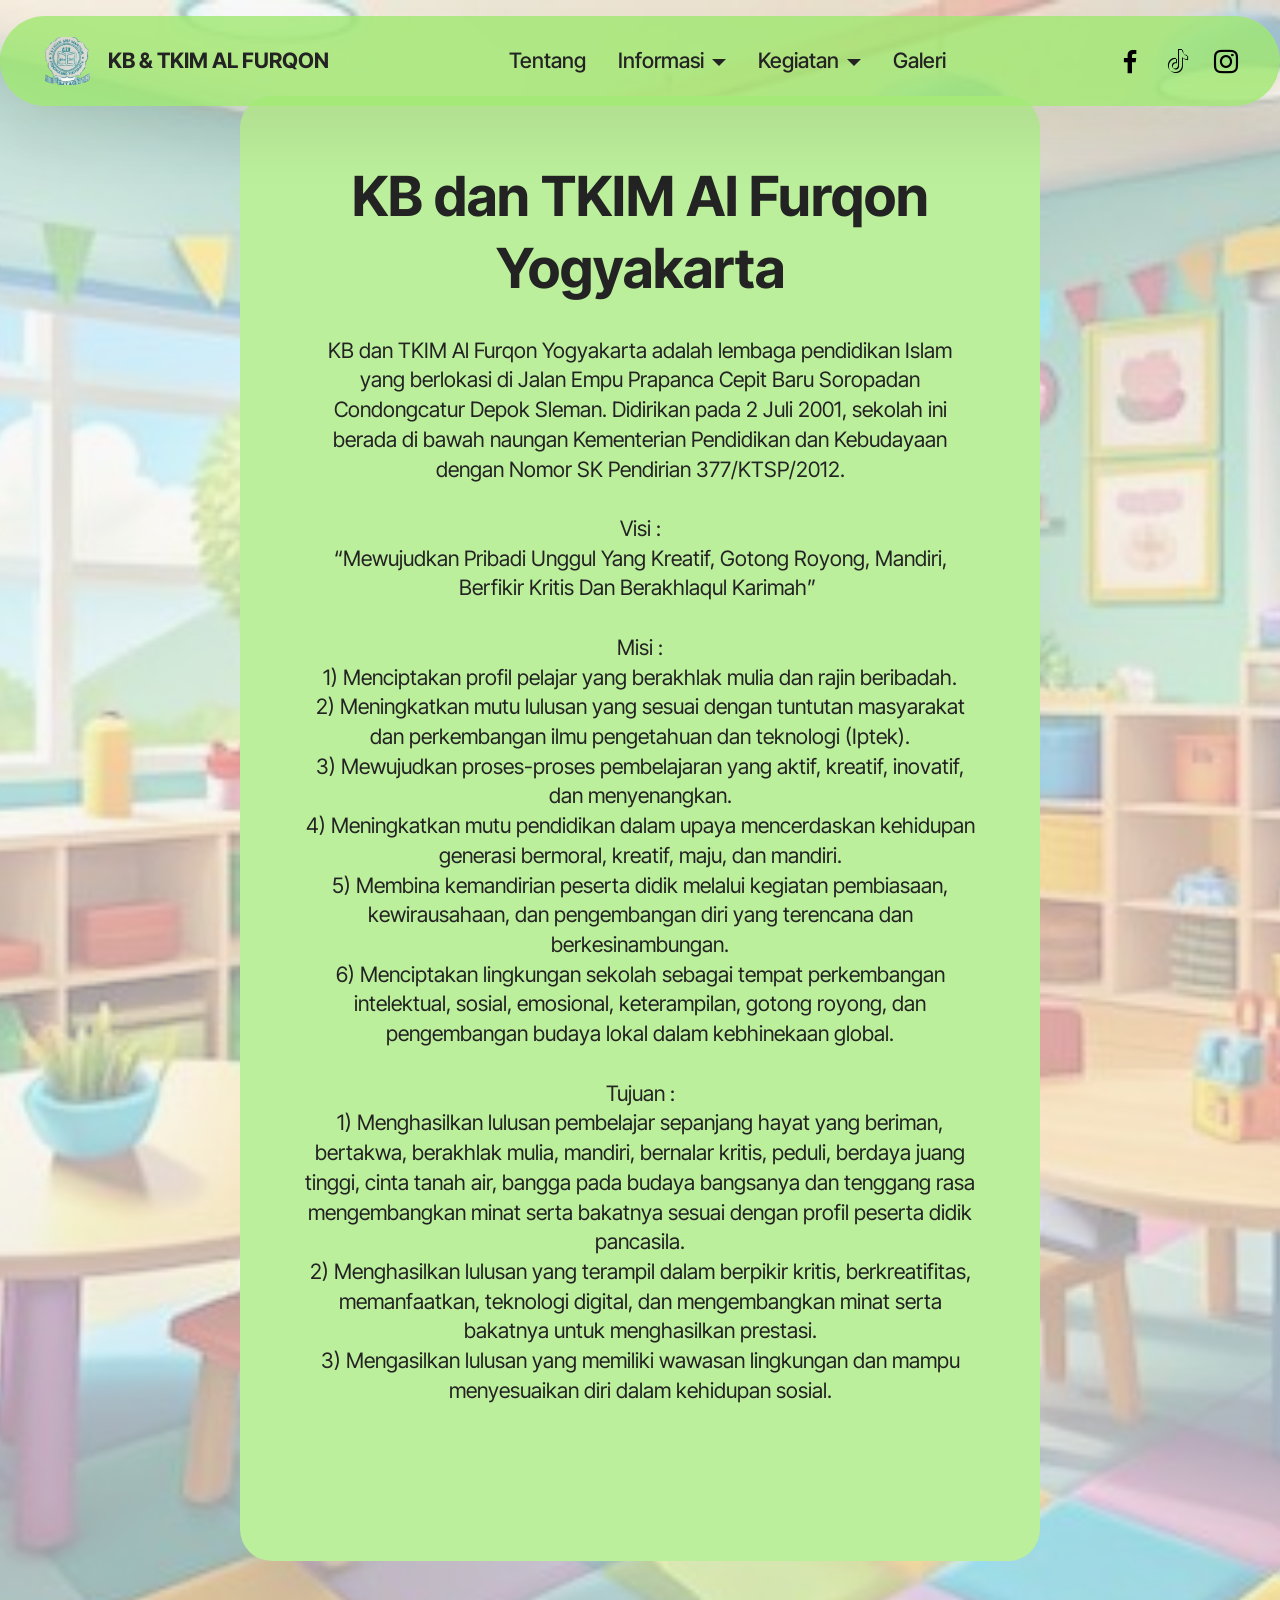
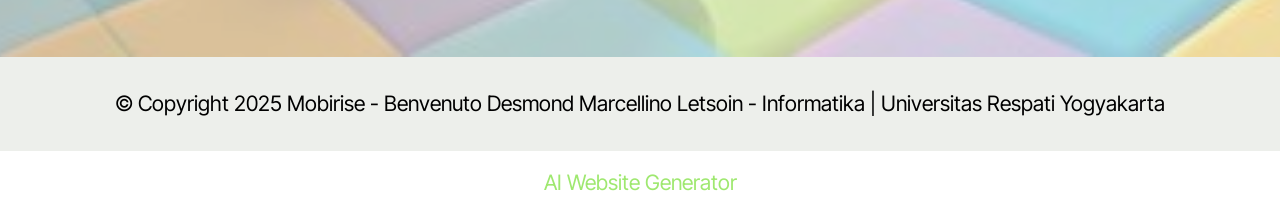
<file: tentang.html>
<!DOCTYPE html>
<html  >
<head>
  <!-- Site made with Mobirise Website Builder v5.9.18, https://mobirise.com -->
  <meta charset="UTF-8">
  <meta http-equiv="X-UA-Compatible" content="IE=edge">
  <meta name="generator" content="Mobirise v5.9.18, mobirise.com">
  <meta name="viewport" content="width=device-width, initial-scale=1, minimum-scale=1">
  <link rel="shortcut icon" href="assets/images/logo-removebg-preview.png" type="image/x-icon">
  <meta name="description" content="">
  
  
  <title>Tentang</title>
  <link rel="stylesheet" href="assets/web/assets/mobirise-icons2/mobirise2.css">
  <link rel="stylesheet" href="assets/bootstrap/css/bootstrap.min.css">
  <link rel="stylesheet" href="assets/bootstrap/css/bootstrap-grid.min.css">
  <link rel="stylesheet" href="assets/bootstrap/css/bootstrap-reboot.min.css">
  <link rel="stylesheet" href="assets/dropdown/css/style.css">
  <link rel="stylesheet" href="assets/socicon/css/styles.css">
  <link rel="stylesheet" href="assets/theme/css/style.css">
  <link rel="preload" href="https://fonts.googleapis.com/css?family=Inter+Tight:100,200,300,400,500,600,700,800,900,100i,200i,300i,400i,500i,600i,700i,800i,900i&display=swap" as="style" onload="this.onload=null;this.rel='stylesheet'">
  <noscript><link rel="stylesheet" href="https://fonts.googleapis.com/css?family=Inter+Tight:100,200,300,400,500,600,700,800,900,100i,200i,300i,400i,500i,600i,700i,800i,900i&display=swap"></noscript>
  <link rel="preload" as="style" href="assets/mobirise/css/mbr-additional.css?v=T5DJhi"><link rel="stylesheet" href="assets/mobirise/css/mbr-additional.css?v=T5DJhi" type="text/css">

  
  
  
</head>
<body>
  
  <section data-bs-version="5.1" class="menu menu2 cid-uzb0DuArjo" once="menu" id="menu02-6">
	

	<nav class="navbar navbar-dropdown navbar-fixed-top navbar-expand-lg">
		<div class="container">
			<div class="navbar-brand">
				<span class="navbar-logo">
					<a href="home.html">
						<img src="assets/images/logo-removebg-preview.png" alt="Mobirise Website Builder" style="height: 3rem;">
					</a>
				</span>
				<span class="navbar-caption-wrap"><a class="navbar-caption text-black text-primary display-4" href="home.html">KB &amp; TKIM AL FURQON</a></span>
			</div>
			<button class="navbar-toggler" type="button" data-toggle="collapse" data-bs-toggle="collapse" data-target="#navbarSupportedContent" data-bs-target="#navbarSupportedContent" aria-controls="navbarNavAltMarkup" aria-expanded="false" aria-label="Toggle navigation">
				<div class="hamburger">
					<span></span>
					<span></span>
					<span></span>
					<span></span>
				</div>
			</button>
			<div class="collapse navbar-collapse" id="navbarSupportedContent">
				<ul class="navbar-nav nav-dropdown nav-right" data-app-modern-menu="true"><li class="nav-item">
						<a class="nav-link link text-black text-primary display-4" href="tentang.html">Tentang</a>
					</li>
					<li class="nav-item dropdown">
						<a class="nav-link link text-black dropdown-toggle display-4" href="https://mobiri.se" aria-expanded="false" data-toggle="dropdown-submenu" data-bs-toggle="dropdown" data-bs-auto-close="outside">Informasi</a><div class="dropdown-menu" aria-labelledby="dropdown-114"><a class="text-black dropdown-item text-primary display-4" href="fotopengajar.html">Pengajar</a><a class="text-black show dropdown-item text-primary display-4" href="struktursekolah.html">Struktur Organisasi</a><a class="text-black show dropdown-item text-primary display-4" href="fasilitassekolah.html">Fasilitas</a></div>
					</li>
					<li class="nav-item dropdown">
						<a class="nav-link link text-black text-primary dropdown-toggle display-4" href="page3.html" data-toggle="dropdown-submenu" data-bs-toggle="dropdown" data-bs-auto-close="outside" aria-expanded="true">Kegiatan</a><div class="dropdown-menu" aria-labelledby="dropdown-122"><a class="text-black text-primary dropdown-item display-4" href="ekstrakurikuler.html">Ekstrakurikuler</a><a class="text-black text-primary dropdown-item display-4" href="kegiatanbelajar.html">Kegiatan Belajar</a></div>
					</li><li class="nav-item"><a class="nav-link link text-black text-primary show display-4" href="galerimurid.html">Galeri</a></li></ul>
				<div class="icons-menu">
					<a class="iconfont-wrapper" href="https://www.facebook.com/share/1DdXfw9vm1/">
						<span class="p-2 mbr-iconfont socicon-facebook socicon"></span>
					</a>
					<a class="iconfont-wrapper" href="https://www.tiktok.com/@kbtkim_alfurqon?_t=ZS-8tMS8SsfFc9&_r=1">
						<span class="p-2 mbr-iconfont socicon-tiktok socicon"></span>
					</a>
					<a class="iconfont-wrapper" href="https://www.instagram.com/kbtkim_alfurqon?igsh=bzRuY3BibXdkdWR4">
						<span class="p-2 mbr-iconfont socicon-instagram socicon"></span>
					</a>
					
				</div>
				
			</div>
		</div>
	</nav>
</section>

<section data-bs-version="5.1" class="header14 cid-uzbdAVqin8" id="header14-8">
	

	
	<div class="mbr-overlay" style="opacity: 0.6; background-color: rgb(247, 247, 247);"></div>
	<div class="container">
		<div class="row justify-content-center">
			<div class="card col-12 col-md-12 col-lg-8">
				<div class="card-wrapper">
					<div class="card-box align-center">
						<h1 class="card-title mbr-fonts-style mb-4 display-2"><strong>KB dan TKIM Al Furqon Yogyakarta</strong><strong><br></strong></h1>
						<p class="mbr-text mbr-fonts-style mb-4 display-7">KB dan TKIM Al Furqon Yogyakarta adalah lembaga pendidikan Islam yang berlokasi di Jalan Empu Prapanca Cepit Baru Soropadan Condongcatur Depok Sleman. Didirikan pada 2 Juli 2001, sekolah ini berada di bawah naungan Kementerian Pendidikan dan Kebudayaan dengan Nomor SK Pendirian 377/KTSP/2012.<br><br>Visi : 
<br>“Mewujudkan Pribadi Unggul Yang Kreatif, Gotong Royong, Mandiri, Berfikir Kritis Dan Berakhlaqul Karimah”&nbsp;<br><br>Misi :<br>1)	Menciptakan profil pelajar yang berakhlak mulia dan rajin beribadah. 
<br>2)	Meningkatkan mutu lulusan yang sesuai dengan tuntutan masyarakat dan perkembangan ilmu pengetahuan dan teknologi (Iptek).
<br>3)	Mewujudkan proses-proses pembelajaran yang aktif, kreatif, inovatif, dan menyenangkan.
<br>4)	Meningkatkan mutu pendidikan dalam upaya mencerdaskan kehidupan generasi bermoral, kreatif, maju, dan mandiri.
<br>5)	Membina kemandirian peserta didik melalui kegiatan pembiasaan, kewirausahaan, dan pengembangan diri yang terencana dan berkesinambungan.
<br>6)	Menciptakan lingkungan sekolah sebagai tempat perkembangan intelektual, sosial, emosional, keterampilan, gotong royong, dan pengembangan budaya lokal dalam kebhinekaan global.<br><br>Tujuan :<br>1)	Menghasilkan lulusan pembelajar sepanjang hayat yang beriman, bertakwa, berakhlak mulia, mandiri, bernalar kritis, peduli, berdaya juang tinggi, cinta tanah air, bangga pada budaya bangsanya dan tenggang rasa mengembangkan minat serta bakatnya sesuai dengan profil peserta didik pancasila.
<br>2)	Menghasilkan lulusan yang terampil dalam berpikir kritis, berkreatifitas, memanfaatkan, teknologi digital, dan mengembangkan minat serta bakatnya untuk menghasilkan prestasi.
<br>3)	Mengasilkan lulusan yang memiliki wawasan lingkungan dan mampu menyesuaikan diri dalam kehidupan sosial.<br><br>&nbsp;<br></p>
						
					</div>
				</div>
			</div>
		</div>
	</div>
</section>

<section data-bs-version="5.1" class="footer4 cid-uzb1pbxP2d" once="footers" id="footer04-7">

    

    

    <div class="container">
        <div class="media-container-row align-center mbr-white">
            <div class="col-12">
                <p class="mbr-text mb-0 mbr-fonts-style display-7">
                    © Copyright 2025 Mobirise - Benvenuto Desmond Marcellino Letsoin - Informatika | Universitas Respati Yogyakarta</p>
            </div>
        </div>
    </div>
</section><section class="display-7" style="padding: 0;align-items: center;justify-content: center;flex-wrap: wrap;    align-content: center;display: flex;position: relative;height: 4rem;"><a href="https://mobiri.se/3470153" style="flex: 1 1;height: 4rem;position: absolute;width: 100%;z-index: 1;"><img alt="" style="height: 4rem;" src="[data-uri]"></a><p style="margin: 0;text-align: center;" class="display-7">&#8204;</p><a style="z-index:1" href="https://mobirise.com/builder/ai-website-generator.html">AI Website Generator</a></section><script src="assets/bootstrap/js/bootstrap.bundle.min.js"></script>  <script src="assets/smoothscroll/smooth-scroll.js"></script>  <script src="assets/ytplayer/index.js"></script>  <script src="assets/dropdown/js/navbar-dropdown.js"></script>  <script src="assets/theme/js/script.js"></script>  
  
  
</body>
</html>
</file>
<file: assets/web/assets/mobirise-icons2/mobirise2.css>
@font-face {
  font-family: 'Moririse2';
  font-display: swap;
  src:  url('mobirise2.eot?f2bix4');
  src:  url('mobirise2.eot?f2bix4#iefix') format('embedded-opentype'),
    url('mobirise2.ttf?f2bix4') format('truetype'),
    url('mobirise2.woff?f2bix4') format('woff'),
    url('mobirise2.svg?f2bix4#mobirise2') format('svg');
  font-weight: normal;
  font-style: normal;
}

[class^="mobi-"], [class*=" mobi-"] {
  /* use !important to prevent issues with browser extensions that change fonts */
  font-family: 'Moririse2' !important;
  speak: none;
  font-style: normal;
  font-weight: normal;
  font-variant: normal;
  text-transform: none;
  line-height: 1;

  /* Better Font Rendering =========== */
  -webkit-font-smoothing: antialiased;
  -moz-osx-font-smoothing: grayscale;
}

.mobi-mbri-add-submenu:before {
  content: "\e900";
}
.mobi-mbri-alert:before {
  content: "\e901";
}
.mobi-mbri-align-center:before {
  content: "\e902";
}
.mobi-mbri-align-justify:before {
  content: "\e903";
}
.mobi-mbri-align-left:before {
  content: "\e904";
}
.mobi-mbri-align-right:before {
  content: "\e905";
}
.mobi-mbri-android:before {
  content: "\e906";
}
.mobi-mbri-apple:before {
  content: "\e907";
}
.mobi-mbri-arrow-down:before {
  content: "\e908";
}
.mobi-mbri-arrow-next:before {
  content: "\e909";
}
.mobi-mbri-arrow-prev:before {
  content: "\e90a";
}
.mobi-mbri-arrow-up:before {
  content: "\e90b";
}
.mobi-mbri-bold:before {
  content: "\e90c";
}
.mobi-mbri-bookmark:before {
  content: "\e90d";
}
.mobi-mbri-bootstrap:before {
  content: "\e90e";
}
.mobi-mbri-briefcase:before {
  content: "\e90f";
}
.mobi-mbri-browse:before {
  content: "\e910";
}
.mobi-mbri-bulleted-list:before {
  content: "\e911";
}
.mobi-mbri-calendar:before {
  content: "\e912";
}
.mobi-mbri-camera:before {
  content: "\e913";
}
.mobi-mbri-cart-add:before {
  content: "\e914";
}
.mobi-mbri-cart-full:before {
  content: "\e915";
}
.mobi-mbri-cash:before {
  content: "\e916";
}
.mobi-mbri-change-style:before {
  content: "\e917";
}
.mobi-mbri-chat:before {
  content: "\e918";
}
.mobi-mbri-clock:before {
  content: "\e919";
}
.mobi-mbri-close:before {
  content: "\e91a";
}
.mobi-mbri-cloud:before {
  content: "\e91b";
}
.mobi-mbri-code:before {
  content: "\e91c";
}
.mobi-mbri-contact-form:before {
  content: "\e91d";
}
.mobi-mbri-credit-card:before {
  content: "\e91e";
}
.mobi-mbri-cursor-click:before {
  content: "\e91f";
}
.mobi-mbri-cust-feedback:before {
  content: "\e920";
}
.mobi-mbri-database:before {
  content: "\e921";
}
.mobi-mbri-delivery:before {
  content: "\e922";
}
.mobi-mbri-desktop:before {
  content: "\e923";
}
.mobi-mbri-devices:before {
  content: "\e924";
}
.mobi-mbri-down:before {
  content: "\e925";
}
.mobi-mbri-download-2:before {
  content: "\e926";
}
.mobi-mbri-download:before {
  content: "\e927";
}
.mobi-mbri-drag-n-drop-2:before {
  content: "\e928";
}
.mobi-mbri-drag-n-drop:before {
  content: "\e929";
}
.mobi-mbri-edit-2:before {
  content: "\e92a";
}
.mobi-mbri-edit:before {
  content: "\e92b";
}
.mobi-mbri-error:before {
  content: "\e92c";
}
.mobi-mbri-extension:before {
  content: "\e92d";
}
.mobi-mbri-features:before {
  content: "\e92e";
}
.mobi-mbri-file:before {
  content: "\e92f";
}
.mobi-mbri-flag:before {
  content: "\e930";
}
.mobi-mbri-folder:before {
  content: "\e931";
}
.mobi-mbri-gift:before {
  content: "\e932";
}
.mobi-mbri-github:before {
  content: "\e933";
}
.mobi-mbri-globe-2:before {
  content: "\e934";
}
.mobi-mbri-globe:before {
  content: "\e935";
}
.mobi-mbri-growing-chart:before {
  content: "\e936";
}
.mobi-mbri-hearth:before {
  content: "\e937";
}
.mobi-mbri-help:before {
  content: "\e938";
}
.mobi-mbri-home:before {
  content: "\e939";
}
.mobi-mbri-hot-cup:before {
  content: "\e93a";
}
.mobi-mbri-idea:before {
  content: "\e93b";
}
.mobi-mbri-image-gallery:before {
  content: "\e93c";
}
.mobi-mbri-image-slider:before {
  content: "\e93d";
}
.mobi-mbri-info:before {
  content: "\e93e";
}
.mobi-mbri-italic:before {
  content: "\e93f";
}
.mobi-mbri-key:before {
  content: "\e940";
}
.mobi-mbri-laptop:before {
  content: "\e941";
}
.mobi-mbri-layers:before {
  content: "\e942";
}
.mobi-mbri-left-right:before {
  content: "\e943";
}
.mobi-mbri-left:before {
  content: "\e944";
}
.mobi-mbri-letter:before {
  content: "\e945";
}
.mobi-mbri-like:before {
  content: "\e946";
}
.mobi-mbri-link:before {
  content: "\e947";
}
.mobi-mbri-lock:before {
  content: "\e948";
}
.mobi-mbri-login:before {
  content: "\e949";
}
.mobi-mbri-logout:before {
  content: "\e94a";
}
.mobi-mbri-magic-stick:before {
  content: "\e94b";
}
.mobi-mbri-map-pin:before {
  content: "\e94c";
}
.mobi-mbri-menu:before {
  content: "\e94d";
}
.mobi-mbri-mobile-2:before {
  content: "\e94e";
}
.mobi-mbri-mobile-horizontal:before {
  content: "\e94f";
}
.mobi-mbri-mobile:before {
  content: "\e950";
}
.mobi-mbri-mobirise:before {
  content: "\e951";
}
.mobi-mbri-more-horizontal:before {
  content: "\e952";
}
.mobi-mbri-more-vertical:before {
  content: "\e953";
}
.mobi-mbri-music:before {
  content: "\e954";
}
.mobi-mbri-new-file:before {
  content: "\e955";
}
.mobi-mbri-numbered-list:before {
  content: "\e956";
}
.mobi-mbri-opened-folder:before {
  content: "\e957";
}
.mobi-mbri-pages:before {
  content: "\e958";
}
.mobi-mbri-paper-plane:before {
  content: "\e959";
}
.mobi-mbri-paperclip:before {
  content: "\e95a";
}
.mobi-mbri-phone:before {
  content: "\e95b";
}
.mobi-mbri-photo:before {
  content: "\e95c";
}
.mobi-mbri-photos:before {
  content: "\e95d";
}
.mobi-mbri-pin:before {
  content: "\e95e";
}
.mobi-mbri-play:before {
  content: "\e95f";
}
.mobi-mbri-plus:before {
  content: "\e960";
}
.mobi-mbri-preview:before {
  content: "\e961";
}
.mobi-mbri-print:before {
  content: "\e962";
}
.mobi-mbri-protect:before {
  content: "\e963";
}
.mobi-mbri-question:before {
  content: "\e964";
}
.mobi-mbri-quote-left:before {
  content: "\e965";
}
.mobi-mbri-quote-right:before {
  content: "\e966";
}
.mobi-mbri-redo:before {
  content: "\e967";
}
.mobi-mbri-refresh:before {
  content: "\e968";
}
.mobi-mbri-responsive-2:before {
  content: "\e969";
}
.mobi-mbri-responsive:before {
  content: "\e96a";
}
.mobi-mbri-right:before {
  content: "\e96b";
}
.mobi-mbri-rocket:before {
  content: "\e96c";
}
.mobi-mbri-sad-face:before {
  content: "\e96d";
}
.mobi-mbri-sale:before {
  content: "\e96e";
}
.mobi-mbri-save:before {
  content: "\e96f";
}
.mobi-mbri-search:before {
  content: "\e970";
}
.mobi-mbri-setting-2:before {
  content: "\e971";
}
.mobi-mbri-setting-3:before {
  content: "\e972";
}
.mobi-mbri-setting:before {
  content: "\e973";
}
.mobi-mbri-share:before {
  content: "\e974";
}
.mobi-mbri-shopping-bag:before {
  content: "\e975";
}
.mobi-mbri-shopping-basket:before {
  content: "\e976";
}
.mobi-mbri-shopping-cart:before {
  content: "\e977";
}
.mobi-mbri-sites:before {
  content: "\e978";
}
.mobi-mbri-smile-face:before {
  content: "\e979";
}
.mobi-mbri-speed:before {
  content: "\e97a";
}
.mobi-mbri-star:before {
  content: "\e97b";
}
.mobi-mbri-success:before {
  content: "\e97c";
}
.mobi-mbri-sun:before {
  content: "\e97d";
}
.mobi-mbri-sun2:before {
  content: "\e97e";
}
.mobi-mbri-tablet-vertical:before {
  content: "\e97f";
}
.mobi-mbri-tablet:before {
  content: "\e980";
}
.mobi-mbri-target:before {
  content: "\e981";
}
.mobi-mbri-timer:before {
  content: "\e982";
}
.mobi-mbri-to-ftp:before {
  content: "\e983";
}
.mobi-mbri-to-local-drive:before {
  content: "\e984";
}
.mobi-mbri-touch-swipe:before {
  content: "\e985";
}
.mobi-mbri-touch:before {
  content: "\e986";
}
.mobi-mbri-trash:before {
  content: "\e987";
}
.mobi-mbri-underline:before {
  content: "\e988";
}
.mobi-mbri-undo:before {
  content: "\e989";
}
.mobi-mbri-unlink:before {
  content: "\e98a";
}
.mobi-mbri-unlock:before {
  content: "\e98b";
}
.mobi-mbri-up-down:before {
  content: "\e98c";
}
.mobi-mbri-up:before {
  content: "\e98d";
}
.mobi-mbri-update:before {
  content: "\e98e";
}
.mobi-mbri-upload-2:before {
  content: "\e98f";
}
.mobi-mbri-upload:before {
  content: "\e990";
}
.mobi-mbri-user-2:before {
  content: "\e991";
}
.mobi-mbri-user:before {
  content: "\e992";
}
.mobi-mbri-users:before {
  content: "\e993";
}
.mobi-mbri-video-play:before {
  content: "\e994";
}
.mobi-mbri-video:before {
  content: "\e995";
}
.mobi-mbri-watch:before {
  content: "\e996";
}
.mobi-mbri-website-theme-2:before {
  content: "\e997";
}
.mobi-mbri-website-theme:before {
  content: "\e998";
}
.mobi-mbri-wifi:before {
  content: "\e999";
}
.mobi-mbri-windows:before {
  content: "\e99a";
}
.mobi-mbri-zoom-in:before {
  content: "\e99b";
}
.mobi-mbri-zoom-out:before {
  content: "\e99c";
}
</file>
<file: assets/parallax/jarallax.css>
.jarallax {
    position: relative;
    z-index: 0;
}
.jarallax > .jarallax-img {
    position: absolute;
    object-fit: cover;
    /* support for plugin https://github.com/bfred-it/object-fit-images */
    font-family: 'object-fit: cover;';
    top: 0;
    left: 0;
    width: 100%;
    height: 100%;
    z-index: -1;
}
</file>
<file: assets/dropdown/css/style.css>
.navbar-dropdown {
  left: 0;
  padding: 0;
  position: absolute;
  right: 0;
  top: 0;
  transition: all 0.45s ease;
  z-index: 1030;
  background: #282828; }
  .navbar-dropdown .navbar-logo {
    margin-right: 0.8rem;
    transition: margin 0.3s ease-in-out;
    vertical-align: middle; }
    .navbar-dropdown .navbar-logo img {
      height: 3.125rem;
      transition: all 0.3s ease-in-out; }
    .navbar-dropdown .navbar-logo.mbr-iconfont {
      font-size: 3.125rem;
      line-height: 3.125rem; }
  .navbar-dropdown .navbar-caption {
    font-weight: 700;
    white-space: normal;
    vertical-align: -4px;
    line-height: 3.125rem !important; }
    .navbar-dropdown .navbar-caption, .navbar-dropdown .navbar-caption:hover {
      color: inherit;
      text-decoration: none; }
  .navbar-dropdown .mbr-iconfont + .navbar-caption {
    vertical-align: -1px; }
  .navbar-dropdown.navbar-fixed-top {
    position: fixed; }
  .navbar-dropdown .navbar-brand span {
    vertical-align: -4px; }
  .navbar-dropdown.bg-color.transparent {
    background: none; }
  .navbar-dropdown.navbar-short .navbar-brand {
    padding: 0.625rem 0; }
    .navbar-dropdown.navbar-short .navbar-brand span {
      vertical-align: -1px; }
  .navbar-dropdown.navbar-short .navbar-caption {
    line-height: 2.375rem !important;
    vertical-align: -2px; }
  .navbar-dropdown.navbar-short .navbar-logo {
    margin-right: 0.5rem; }
    .navbar-dropdown.navbar-short .navbar-logo img {
      height: 2.375rem; }
    .navbar-dropdown.navbar-short .navbar-logo.mbr-iconfont {
      font-size: 2.375rem;
      line-height: 2.375rem; }
  .navbar-dropdown.navbar-short .mbr-table-cell {
    height: 3.625rem; }
  .navbar-dropdown .navbar-close {
    left: 0.6875rem;
    position: fixed;
    top: 0.75rem;
    z-index: 1000; }
  .navbar-dropdown .hamburger-icon {
    content: "";
    display: inline-block;
    vertical-align: middle;
    width: 16px;
    -webkit-box-shadow: 0 -6px 0 1px #282828,0 0 0 1px #282828,0 6px 0 1px #282828;
    -moz-box-shadow: 0 -6px 0 1px #282828,0 0 0 1px #282828,0 6px 0 1px #282828;
    box-shadow: 0 -6px 0 1px #282828,0 0 0 1px #282828,0 6px 0 1px #282828; }

.dropdown-menu .dropdown-toggle[data-toggle="dropdown-submenu"]::after {
  border-bottom: 0.35em solid transparent;
  border-left: 0.35em solid;
  border-right: 0;
  border-top: 0.35em solid transparent;
  margin-left: 0.3rem; }

.dropdown-menu .dropdown-item:focus {
  outline: 0; }

.nav-dropdown {
  font-size: 0.75rem;
  font-weight: 500;
  height: auto !important; }
  .nav-dropdown .nav-btn {
    padding-left: 1rem; }
  .nav-dropdown .link {
    margin: .667em 1.667em;
    font-weight: 500;
    padding: 0;
    transition: color .2s ease-in-out; }
    .nav-dropdown .link.dropdown-toggle {
      margin-right: 2.583em; }
      .nav-dropdown .link.dropdown-toggle::after {
        margin-left: .25rem;
        border-top: 0.35em solid;
        border-right: 0.35em solid transparent;
        border-left: 0.35em solid transparent;
        border-bottom: 0; }
      .nav-dropdown .link.dropdown-toggle[aria-expanded="true"] {
        margin: 0;
        padding: 0.667em 3.263em  0.667em 1.667em; }
  .nav-dropdown .link::after,
  .nav-dropdown .dropdown-item::after {
    color: inherit; }
  .nav-dropdown .btn {
    font-size: 0.75rem;
    font-weight: 700;
    letter-spacing: 0;
    margin-bottom: 0;
    padding-left: 1.25rem;
    padding-right: 1.25rem; }
  .nav-dropdown .dropdown-menu {
    border-radius: 0;
    border: 0;
    left: 0;
    margin: 0;
    padding-bottom: 1.25rem;
    padding-top: 1.25rem;
    position: relative; }
  .nav-dropdown .dropdown-submenu {
    margin-left: 0.125rem;
    top: 0; }
  .nav-dropdown .dropdown-item {
    font-weight: 500;
    line-height: 2;
    padding: 0.3846em 4.615em 0.3846em 1.5385em;
    position: relative;
    transition: color .2s ease-in-out, background-color .2s ease-in-out; }
    .nav-dropdown .dropdown-item::after {
      margin-top: -0.3077em;
      position: absolute;
      right: 1.1538em;
      top: 50%; }
    .nav-dropdown .dropdown-item:focus, .nav-dropdown .dropdown-item:hover {
      background: none; }

@media (max-width: 767px) {
  .nav-dropdown.navbar-toggleable-sm {
    bottom: 0;
    display: none;
    left: 0;
    overflow-x: hidden;
    position: fixed;
    top: 0;
    transform: translateX(-100%);
    -ms-transform: translateX(-100%);
    -webkit-transform: translateX(-100%);
    width: 18.75rem;
    z-index: 999; } }
.nav-dropdown.navbar-toggleable-xl {
  bottom: 0;
  display: none;
  left: 0;
  overflow-x: hidden;
  position: fixed;
  top: 0;
  transform: translateX(-100%);
  -ms-transform: translateX(-100%);
  -webkit-transform: translateX(-100%);
  width: 18.75rem;
  z-index: 999; }

.nav-dropdown-sm {
  display: block !important;
  overflow-x: hidden;
  overflow: auto;
  padding-top: 3.875rem; }
  .nav-dropdown-sm::after {
    content: "";
    display: block;
    height: 3rem;
    width: 100%; }
  .nav-dropdown-sm.collapse.in ~ .navbar-close {
    display: block !important; }
  .nav-dropdown-sm.collapsing, .nav-dropdown-sm.collapse.in {
    transform: translateX(0);
    -ms-transform: translateX(0);
    -webkit-transform: translateX(0);
    transition: all 0.25s ease-out;
    -webkit-transition: all 0.25s ease-out;
    background: #282828; }
  .nav-dropdown-sm.collapsing[aria-expanded="false"] {
    transform: translateX(-100%);
    -ms-transform: translateX(-100%);
    -webkit-transform: translateX(-100%); }
  .nav-dropdown-sm .nav-item {
    display: block;
    margin-left: 0 !important;
    padding-left: 0; }
  .nav-dropdown-sm .link,
  .nav-dropdown-sm .dropdown-item {
    border-top: 1px dotted rgba(255, 255, 255, 0.1);
    font-size: 0.8125rem;
    line-height: 1.6;
    margin: 0 !important;
    padding: 0.875rem 2.4rem 0.875rem 1.5625rem !important;
    position: relative;
    white-space: normal; }
    .nav-dropdown-sm .link:focus, .nav-dropdown-sm .link:hover,
    .nav-dropdown-sm .dropdown-item:focus,
    .nav-dropdown-sm .dropdown-item:hover {
      background: rgba(0, 0, 0, 0.2) !important;
      color: #c0a375; }
  .nav-dropdown-sm .nav-btn {
    position: relative;
    padding: 1.5625rem 1.5625rem 0 1.5625rem; }
    .nav-dropdown-sm .nav-btn::before {
      border-top: 1px dotted rgba(255, 255, 255, 0.1);
      content: "";
      left: 0;
      position: absolute;
      top: 0;
      width: 100%; }
    .nav-dropdown-sm .nav-btn + .nav-btn {
      padding-top: 0.625rem; }
      .nav-dropdown-sm .nav-btn + .nav-btn::before {
        display: none; }
  .nav-dropdown-sm .btn {
    padding: 0.625rem 0; }
  .nav-dropdown-sm .dropdown-toggle[data-toggle="dropdown-submenu"]::after {
    margin-left: .25rem;
    border-top: 0.35em solid;
    border-right: 0.35em solid transparent;
    border-left: 0.35em solid transparent;
    border-bottom: 0; }
  .nav-dropdown-sm .dropdown-toggle[data-toggle="dropdown-submenu"][aria-expanded="true"]::after {
    border-top: 0;
    border-right: 0.35em solid transparent;
    border-left: 0.35em solid transparent;
    border-bottom: 0.35em solid; }
  .nav-dropdown-sm .dropdown-menu {
    margin: 0;
    padding: 0;
    position: relative;
    top: 0;
    left: 0;
    width: 100%;
    border: 0;
    float: none;
    border-radius: 0;
    background: none; }
  .nav-dropdown-sm .dropdown-submenu {
    left: 100%;
    margin-left: 0.125rem;
    margin-top: -1.25rem;
    top: 0; }

.navbar-toggleable-sm .nav-dropdown .dropdown-menu {
  position: absolute; }

.navbar-toggleable-sm .nav-dropdown .dropdown-submenu {
  left: 100%;
  margin-left: 0.125rem;
  margin-top: -1.25rem;
  top: 0; }

.navbar-toggleable-sm.opened .nav-dropdown .dropdown-menu {
  position: relative; }

.navbar-toggleable-sm.opened .nav-dropdown .dropdown-submenu {
  left: 0;
  margin-left: 00rem;
  margin-top: 0rem;
  top: 0; }

.is-builder .nav-dropdown.collapsing {
  transition: none !important; }
</file>
<file: assets/socicon/css/styles.css>
@charset "UTF-8";

@font-face {
  font-family: 'Socicon';
  src:  url('../fonts/socicon.eot');
  src:  url('../fonts/socicon.eot?#iefix') format('embedded-opentype'),
    url('../fonts/socicon.woff2') format('woff2'),
    url('../fonts/socicon.ttf') format('truetype'),
    url('../fonts/socicon.woff') format('woff'),
    url('../fonts/socicon.svg#socicon') format('svg');
  font-weight: normal;
  font-style: normal;
  font-display: swap;
}

[data-icon]:before {
  font-family: "socicon" !important;
  content: attr(data-icon);
  font-style: normal !important;
  font-weight: normal !important;
  font-variant: normal !important;
  text-transform: none !important;
  speak: none;
  line-height: 1;
  -webkit-font-smoothing: antialiased;
  -moz-osx-font-smoothing: grayscale;
}

[class^="socicon-"], [class*=" socicon-"] {
  /* use !important to prevent issues with browser extensions that change fonts */
  font-family: 'Socicon' !important;
  speak: none;
  font-style: normal;
  font-weight: normal;
  font-variant: normal;
  text-transform: none;
  line-height: 1;

  /* Better Font Rendering =========== */
  -webkit-font-smoothing: antialiased;
  -moz-osx-font-smoothing: grayscale;
}

.socicon-500px:before {
  content: "\e000";
}
.socicon-8tracks:before {
  content: "\e001";
}
.socicon-airbnb:before {
  content: "\e002";
}
.socicon-alliance:before {
  content: "\e003";
}
.socicon-amazon:before {
  content: "\e004";
}
.socicon-amplement:before {
  content: "\e005";
}
.socicon-android:before {
  content: "\e006";
}
.socicon-angellist:before {
  content: "\e007";
}
.socicon-apple:before {
  content: "\e008";
}
.socicon-appnet:before {
  content: "\e009";
}
.socicon-baidu:before {
  content: "\e00a";
}
.socicon-bandcamp:before {
  content: "\e00b";
}
.socicon-battlenet:before {
  content: "\e00c";
}
.socicon-mixer:before {
  content: "\e00d";
}
.socicon-bebee:before {
  content: "\e00e";
}
.socicon-bebo:before {
  content: "\e00f";
}
.socicon-behance:before {
  content: "\e010";
}
.socicon-blizzard:before {
  content: "\e011";
}
.socicon-blogger:before {
  content: "\e012";
}
.socicon-buffer:before {
  content: "\e013";
}
.socicon-chrome:before {
  content: "\e014";
}
.socicon-coderwall:before {
  content: "\e015";
}
.socicon-curse:before {
  content: "\e016";
}
.socicon-dailymotion:before {
  content: "\e017";
}
.socicon-deezer:before {
  content: "\e018";
}
.socicon-delicious:before {
  content: "\e019";
}
.socicon-deviantart:before {
  content: "\e01a";
}
.socicon-diablo:before {
  content: "\e01b";
}
.socicon-digg:before {
  content: "\e01c";
}
.socicon-discord:before {
  content: "\e01d";
}
.socicon-disqus:before {
  content: "\e01e";
}
.socicon-douban:before {
  content: "\e01f";
}
.socicon-draugiem:before {
  content: "\e020";
}
.socicon-dribbble:before {
  content: "\e021";
}
.socicon-drupal:before {
  content: "\e022";
}
.socicon-ebay:before {
  content: "\e023";
}
.socicon-ello:before {
  content: "\e024";
}
.socicon-endomodo:before {
  content: "\e025";
}
.socicon-envato:before {
  content: "\e026";
}
.socicon-etsy:before {
  content: "\e027";
}
.socicon-facebook:before {
  content: "\e028";
}
.socicon-feedburner:before {
  content: "\e029";
}
.socicon-filmweb:before {
  content: "\e02a";
}
.socicon-firefox:before {
  content: "\e02b";
}
.socicon-flattr:before {
  content: "\e02c";
}
.socicon-flickr:before {
  content: "\e02d";
}
.socicon-formulr:before {
  content: "\e02e";
}
.socicon-forrst:before {
  content: "\e02f";
}
.socicon-foursquare:before {
  content: "\e030";
}
.socicon-friendfeed:before {
  content: "\e031";
}
.socicon-github:before {
  content: "\e032";
}
.socicon-goodreads:before {
  content: "\e033";
}
.socicon-google:before {
  content: "\e034";
}
.socicon-googlescholar:before {
  content: "\e035";
}
.socicon-googlegroups:before {
  content: "\e036";
}
.socicon-googlephotos:before {
  content: "\e037";
}
.socicon-googleplus:before {
  content: "\e038";
}
.socicon-grooveshark:before {
  content: "\e039";
}
.socicon-hackerrank:before {
  content: "\e03a";
}
.socicon-hearthstone:before {
  content: "\e03b";
}
.socicon-hellocoton:before {
  content: "\e03c";
}
.socicon-heroes:before {
  content: "\e03d";
}
.socicon-smashcast:before {
  content: "\e03e";
}
.socicon-horde:before {
  content: "\e03f";
}
.socicon-houzz:before {
  content: "\e040";
}
.socicon-icq:before {
  content: "\e041";
}
.socicon-identica:before {
  content: "\e042";
}
.socicon-imdb:before {
  content: "\e043";
}
.socicon-instagram:before {
  content: "\e044";
}
.socicon-issuu:before {
  content: "\e045";
}
.socicon-istock:before {
  content: "\e046";
}
.socicon-itunes:before {
  content: "\e047";
}
.socicon-keybase:before {
  content: "\e048";
}
.socicon-lanyrd:before {
  content: "\e049";
}
.socicon-lastfm:before {
  content: "\e04a";
}
.socicon-line:before {
  content: "\e04b";
}
.socicon-linkedin:before {
  content: "\e04c";
}
.socicon-livejournal:before {
  content: "\e04d";
}
.socicon-lyft:before {
  content: "\e04e";
}
.socicon-macos:before {
  content: "\e04f";
}
.socicon-mail:before {
  content: "\e050";
}
.socicon-medium:before {
  content: "\e051";
}
.socicon-meetup:before {
  content: "\e052";
}
.socicon-mixcloud:before {
  content: "\e053";
}
.socicon-modelmayhem:before {
  content: "\e054";
}
.socicon-mumble:before {
  content: "\e055";
}
.socicon-myspace:before {
  content: "\e056";
}
.socicon-newsvine:before {
  content: "\e057";
}
.socicon-nintendo:before {
  content: "\e058";
}
.socicon-npm:before {
  content: "\e059";
}
.socicon-odnoklassniki:before {
  content: "\e05a";
}
.socicon-openid:before {
  content: "\e05b";
}
.socicon-opera:before {
  content: "\e05c";
}
.socicon-outlook:before {
  content: "\e05d";
}
.socicon-overwatch:before {
  content: "\e05e";
}
.socicon-patreon:before {
  content: "\e05f";
}
.socicon-paypal:before {
  content: "\e060";
}
.socicon-periscope:before {
  content: "\e061";
}
.socicon-persona:before {
  content: "\e062";
}
.socicon-pinterest:before {
  content: "\e063";
}
.socicon-play:before {
  content: "\e064";
}
.socicon-player:before {
  content: "\e065";
}
.socicon-playstation:before {
  content: "\e066";
}
.socicon-pocket:before {
  content: "\e067";
}
.socicon-qq:before {
  content: "\e068";
}
.socicon-quora:before {
  content: "\e069";
}
.socicon-raidcall:before {
  content: "\e06a";
}
.socicon-ravelry:before {
  content: "\e06b";
}
.socicon-reddit:before {
  content: "\e06c";
}
.socicon-renren:before {
  content: "\e06d";
}
.socicon-researchgate:before {
  content: "\e06e";
}
.socicon-residentadvisor:before {
  content: "\e06f";
}
.socicon-reverbnation:before {
  content: "\e070";
}
.socicon-rss:before {
  content: "\e071";
}
.socicon-sharethis:before {
  content: "\e072";
}
.socicon-skype:before {
  content: "\e073";
}
.socicon-slideshare:before {
  content: "\e074";
}
.socicon-smugmug:before {
  content: "\e075";
}
.socicon-snapchat:before {
  content: "\e076";
}
.socicon-songkick:before {
  content: "\e077";
}
.socicon-soundcloud:before {
  content: "\e078";
}
.socicon-spotify:before {
  content: "\e079";
}
.socicon-stackexchange:before {
  content: "\e07a";
}
.socicon-stackoverflow:before {
  content: "\e07b";
}
.socicon-starcraft:before {
  content: "\e07c";
}
.socicon-stayfriends:before {
  content: "\e07d";
}
.socicon-steam:before {
  content: "\e07e";
}
.socicon-storehouse:before {
  content: "\e07f";
}
.socicon-strava:before {
  content: "\e080";
}
.socicon-streamjar:before {
  content: "\e081";
}
.socicon-stumbleupon:before {
  content: "\e082";
}
.socicon-swarm:before {
  content: "\e083";
}
.socicon-teamspeak:before {
  content: "\e084";
}
.socicon-teamviewer:before {
  content: "\e085";
}
.socicon-technorati:before {
  content: "\e086";
}
.socicon-telegram:before {
  content: "\e087";
}
.socicon-tripadvisor:before {
  content: "\e088";
}
.socicon-tripit:before {
  content: "\e089";
}
.socicon-triplej:before {
  content: "\e08a";
}
.socicon-tumblr:before {
  content: "\e08b";
}
.socicon-twitch:before {
  content: "\e08c";
}
.socicon-twitter:before {
  content: "\e08d";
}
.socicon-uber:before {
  content: "\e08e";
}
.socicon-ventrilo:before {
  content: "\e08f";
}
.socicon-viadeo:before {
  content: "\e090";
}
.socicon-viber:before {
  content: "\e091";
}
.socicon-viewbug:before {
  content: "\e092";
}
.socicon-vimeo:before {
  content: "\e093";
}
.socicon-vine:before {
  content: "\e094";
}
.socicon-vkontakte:before {
  content: "\e095";
}
.socicon-warcraft:before {
  content: "\e096";
}
.socicon-wechat:before {
  content: "\e097";
}
.socicon-weibo:before {
  content: "\e098";
}
.socicon-whatsapp:before {
  content: "\e099";
}
.socicon-wikipedia:before {
  content: "\e09a";
}
.socicon-windows:before {
  content: "\e09b";
}
.socicon-wordpress:before {
  content: "\e09c";
}
.socicon-wykop:before {
  content: "\e09d";
}
.socicon-xbox:before {
  content: "\e09e";
}
.socicon-xing:before {
  content: "\e09f";
}
.socicon-yahoo:before {
  content: "\e0a0";
}
.socicon-yammer:before {
  content: "\e0a1";
}
.socicon-yandex:before {
  content: "\e0a2";
}
.socicon-yelp:before {
  content: "\e0a3";
}
.socicon-younow:before {
  content: "\e0a4";
}
.socicon-youtube:before {
  content: "\e0a5";
}
.socicon-zapier:before {
  content: "\e0a6";
}
.socicon-zerply:before {
  content: "\e0a7";
}
.socicon-zomato:before {
  content: "\e0a8";
}
.socicon-zynga:before {
  content: "\e0a9";
}
.socicon-spreadshirt:before {
  content: "\e901";
}
.socicon-gamejolt:before {
  content: "\e902";
}
.socicon-trello:before {
  content: "\e903";
}
.socicon-tunein:before {
  content: "\e904";
}
.socicon-bloglovin:before {
  content: "\e905";
}
.socicon-gamewisp:before {
  content: "\e906";
}
.socicon-messenger:before {
  content: "\e907";
}
.socicon-pandora:before {
  content: "\e908";
}
.socicon-augment:before {
  content: "\e909";
}
.socicon-bitbucket:before {
  content: "\e90a";
}
.socicon-fyuse:before {
  content: "\e90b";
}
.socicon-yt-gaming:before {
  content: "\e90c";
}
.socicon-sketchfab:before {
  content: "\e90d";
}
.socicon-mobcrush:before {
  content: "\e90e";
}
.socicon-microsoft:before {
  content: "\e90f";
}
.socicon-realtor:before {
  content: "\e910";
}
.socicon-tidal:before {
  content: "\e911";
}
.socicon-qobuz:before {
  content: "\e912";
}
.socicon-natgeo:before {
  content: "\e913";
}
.socicon-mastodon:before {
  content: "\e914";
}
.socicon-unsplash:before {
  content: "\e915";
}
.socicon-homeadvisor:before {
  content: "\e916";
}
.socicon-angieslist:before {
  content: "\e917";
}
.socicon-codepen:before {
  content: "\e918";
}
.socicon-slack:before {
  content: "\e919";
}
.socicon-openaigym:before {
  content: "\e91a";
}
.socicon-logmein:before {
  content: "\e91b";
}
.socicon-fiverr:before {
  content: "\e91c";
}
.socicon-gotomeeting:before {
  content: "\e91d";
}
.socicon-aliexpress:before {
  content: "\e91e";
}
.socicon-guru:before {
  content: "\e91f";
}
.socicon-appstore:before {
  content: "\e920";
}
.socicon-homes:before {
  content: "\e921";
}
.socicon-zoom:before {
  content: "\e922";
}
.socicon-alibaba:before {
  content: "\e923";
}
.socicon-craigslist:before {
  content: "\e924";
}
.socicon-wix:before {
  content: "\e925";
}
.socicon-redfin:before {
  content: "\e926";
}
.socicon-googlecalendar:before {
  content: "\e927";
}
.socicon-shopify:before {
  content: "\e928";
}
.socicon-freelancer:before {
  content: "\e929";
}
.socicon-seedrs:before {
  content: "\e92a";
}
.socicon-bing:before {
  content: "\e92b";
}
.socicon-doodle:before {
  content: "\e92c";
}
.socicon-bonanza:before {
  content: "\e92d";
}
.socicon-squarespace:before {
  content: "\e92e";
}
.socicon-toptal:before {
  content: "\e92f";
}
.socicon-gust:before {
  content: "\e930";
}
.socicon-ask:before {
  content: "\e931";
}
.socicon-trulia:before {
  content: "\e932";
}
.socicon-loomly:before {
  content: "\e933";
}
.socicon-ghost:before {
  content: "\e934";
}
.socicon-upwork:before {
  content: "\e935";
}
.socicon-fundable:before {
  content: "\e936";
}
.socicon-booking:before {
  content: "\e937";
}
.socicon-googlemaps:before {
  content: "\e938";
}
.socicon-zillow:before {
  content: "\e939";
}
.socicon-niconico:before {
  content: "\e93a";
}
.socicon-toneden:before {
  content: "\e93b";
}
.socicon-crunchbase:before {
  content: "\e93c";
}
.socicon-homefy:before {
  content: "\e93d";
}
.socicon-calendly:before {
  content: "\e93e";
}
.socicon-livemaster:before {
  content: "\e93f";
}
.socicon-udemy:before {
  content: "\e940";
}
.socicon-codered:before {
  content: "\e941";
}
.socicon-origin:before {
  content: "\e942";
}
.socicon-nextdoor:before {
  content: "\e943";
}
.socicon-portfolio:before {
  content: "\e944";
}
.socicon-instructables:before {
  content: "\e945";
}
.socicon-gitlab:before {
  content: "\e946";
}
.socicon-hackernews:before {
  content: "\e947";
}
.socicon-smashwords:before {
  content: "\e948";
}
.socicon-kobo:before {
  content: "\e949";
}
.socicon-bookbub:before {
  content: "\e94a";
}
.socicon-mailru:before {
  content: "\e94b";
}
.socicon-moddb:before {
  content: "\e94c";
}
.socicon-indiedb:before {
  content: "\e94d";
}
.socicon-traxsource:before {
  content: "\e94e";
}
.socicon-gamefor:before {
  content: "\e94f";
}
.socicon-pixiv:before {
  content: "\e950";
}
.socicon-myanimelist:before {
  content: "\e951";
}
.socicon-blackberry:before {
  content: "\e952";
}
.socicon-wickr:before {
  content: "\e953";
}
.socicon-spip:before {
  content: "\e954";
}
.socicon-napster:before {
  content: "\e955";
}
.socicon-beatport:before {
  content: "\e956";
}
.socicon-hackerone:before {
  content: "\e957";
}
.socicon-internet:before {
  content: "\e958";
}
.socicon-ubuntu:before {
  content: "\e959";
}
.socicon-artstation:before {
  content: "\e95a";
}
.socicon-invision:before {
  content: "\e95b";
}
.socicon-torial:before {
  content: "\e95c";
}
.socicon-collectorz:before {
  content: "\e95d";
}
.socicon-seenthis:before {
  content: "\e95e";
}
.socicon-googleplaymusic:before {
  content: "\e95f";
}
.socicon-debian:before {
  content: "\e960";
}
.socicon-filmfreeway:before {
  content: "\e961";
}
.socicon-gnome:before {
  content: "\e962";
}
.socicon-itchio:before {
  content: "\e963";
}
.socicon-jamendo:before {
  content: "\e964";
}
.socicon-mix:before {
  content: "\e965";
}
.socicon-sharepoint:before {
  content: "\e966";
}
.socicon-tinder:before {
  content: "\e967";
}
.socicon-windguru:before {
  content: "\e968";
}
.socicon-cdbaby:before {
  content: "\e969";
}
.socicon-elementaryos:before {
  content: "\e96a";
}
.socicon-stage32:before {
  content: "\e96b";
}
.socicon-tiktok:before {
  content: "\e96c";
}
.socicon-gitter:before {
  content: "\e96d";
}
.socicon-letterboxd:before {
  content: "\e96e";
}
.socicon-threema:before {
  content: "\e96f";
}
.socicon-splice:before {
  content: "\e970";
}
.socicon-metapop:before {
  content: "\e971";
}
.socicon-naver:before {
  content: "\e972";
}
.socicon-remote:before {
  content: "\e973";
}
.socicon-flipboard:before {
  content: "\e974";
}
.socicon-googlehangouts:before {
  content: "\e975";
}
.socicon-dlive:before {
  content: "\e976";
}
.socicon-vsco:before {
  content: "\e977";
}
.socicon-stitcher:before {
  content: "\e978";
}
.socicon-avvo:before {
  content: "\e979";
}
.socicon-redbubble:before {
  content: "\e97a";
}
.socicon-society6:before {
  content: "\e97b";
}
.socicon-zazzle:before {
  content: "\e97c";
}
.socicon-eitaa:before {
  content: "\e97d";
}
.socicon-soroush:before {
  content: "\e97e";
}
.socicon-bale:before {
  content: "\e97f";
}
</file>
<file: assets/theme/css/style.css>
@charset "UTF-8";
section {
  background-color: #ffffff;
}

body {
  font-style: normal;
  line-height: 1.5;
  font-weight: 400;
  color: #232323;
  position: relative;
}

button {
  background-color: transparent;
  border-color: transparent;
}

.embla__button,
.carousel-control {
  background-color: #edefea !important;
  opacity: 0.8 !important;
  color: #464845 !important;
  border-color: #edefea !important;
}

.carousel .close,
.modalWindow .close {
  background-color: #edefea !important;
  color: #464845 !important;
  border-color: #edefea !important;
  opacity: 0.8 !important;
}

.carousel .close:hover,
.modalWindow .close:hover {
  opacity: 1 !important;
}

.carousel-indicators li {
  background-color: #edefea !important;
  border: 2px solid #464845 !important;
}

.carousel-indicators li:hover,
.carousel-indicators li:active {
  opacity: 0.8 !important;
}

.embla__button:hover,
.carousel-control:hover {
  background-color: #edefea !important;
  opacity: 1 !important;
}

.modalWindow-video-container {
  height: 80%;
}

section,
.container,
.container-fluid {
  position: relative;
  word-wrap: break-word;
}

a.mbr-iconfont:hover {
  text-decoration: none;
}

.article .lead p,
.article .lead ul,
.article .lead ol,
.article .lead pre,
.article .lead blockquote {
  margin-bottom: 0;
}

a {
  font-style: normal;
  font-weight: 400;
  cursor: pointer;
}
a, a:hover {
  text-decoration: none;
}

.mbr-section-title {
  font-style: normal;
  line-height: 1.3;
}

.mbr-section-subtitle {
  line-height: 1.3;
}

.mbr-text {
  font-style: normal;
  line-height: 1.7;
}

h1,
h2,
h3,
h4,
h5,
h6,
.display-1,
.display-2,
.display-4,
.display-5,
.display-7,
span,
p,
a {
  line-height: 1;
  word-break: break-word;
  word-wrap: break-word;
  font-weight: 400;
}

b,
strong {
  font-weight: bold;
}

input:-webkit-autofill, input:-webkit-autofill:hover, input:-webkit-autofill:focus, input:-webkit-autofill:active {
  transition-delay: 9999s;
  -webkit-transition-property: background-color, color;
  transition-property: background-color, color;
}

textarea[type=hidden] {
  display: none;
}

section {
  background-position: 50% 50%;
  background-repeat: no-repeat;
  background-size: cover;
}
section .mbr-background-video,
section .mbr-background-video-preview {
  position: absolute;
  bottom: 0;
  left: 0;
  right: 0;
  top: 0;
}

.hidden {
  visibility: hidden;
}

.mbr-z-index20 {
  z-index: 20;
}

/*! Base colors */
.mbr-white {
  color: #ffffff;
}

.mbr-black {
  color: #111111;
}

.mbr-bg-white {
  background-color: #ffffff;
}

.mbr-bg-black {
  background-color: #000000;
}

/*! Text-aligns */
.align-left {
  text-align: left;
}

.align-center {
  text-align: center;
}

.align-right {
  text-align: right;
}

/*! Font-weight  */
.mbr-light {
  font-weight: 300;
}

.mbr-regular {
  font-weight: 400;
}

.mbr-semibold {
  font-weight: 500;
}

.mbr-bold {
  font-weight: 700;
}

/*! Media  */
.media-content {
  flex-basis: 100%;
}

.media-container-row {
  display: flex;
  flex-direction: row;
  flex-wrap: wrap;
  justify-content: center;
  align-content: center;
  align-items: start;
}
.media-container-row .media-size-item {
  width: 400px;
}

.media-container-column {
  display: flex;
  flex-direction: column;
  flex-wrap: wrap;
  justify-content: center;
  align-content: center;
  align-items: stretch;
}
.media-container-column > * {
  width: 100%;
}

@media (min-width: 992px) {
  .media-container-row {
    flex-wrap: nowrap;
  }
}
figure {
  margin-bottom: 0;
  overflow: hidden;
}

figure[mbr-media-size] {
  transition: width 0.1s;
}

img,
iframe {
  display: block;
  width: 100%;
}

.card {
  background-color: transparent;
  border: none;
}

.card-box {
  width: 100%;
}

.card-img {
  text-align: center;
  flex-shrink: 0;
  -webkit-flex-shrink: 0;
}

.media {
  max-width: 100%;
  margin: 0 auto;
}

.mbr-figure {
  align-self: center;
}

.media-container > div {
  max-width: 100%;
}

.mbr-figure img,
.card-img img {
  width: 100%;
}

@media (max-width: 991px) {
  .media-size-item {
    width: auto !important;
  }
  .media {
    width: auto;
  }
  .mbr-figure {
    width: 100% !important;
  }
}
/*! Buttons */
.mbr-section-btn {
  margin-left: -0.6rem;
  margin-right: -0.6rem;
  font-size: 0;
}

.btn {
  font-weight: 600;
  border-width: 1px;
  font-style: normal;
  margin: 0.6rem 0.6rem;
  white-space: normal;
  transition: all 0.2s ease-in-out;
  display: inline-flex;
  align-items: center;
  justify-content: center;
  word-break: break-word;
}

.btn-sm {
  font-weight: 600;
  letter-spacing: 0px;
  transition: all 0.3s ease-in-out;
}

.btn-md {
  font-weight: 600;
  letter-spacing: 0px;
  transition: all 0.3s ease-in-out;
}

.btn-lg {
  font-weight: 600;
  letter-spacing: 0px;
  transition: all 0.3s ease-in-out;
}

.btn-form {
  margin: 0;
}
.btn-form:hover {
  cursor: pointer;
}

nav .mbr-section-btn {
  margin-left: 0rem;
  margin-right: 0rem;
}

/*! Btn icon margin */
.btn .mbr-iconfont,
.btn.btn-sm .mbr-iconfont {
  order: 1;
  cursor: pointer;
  margin-left: 0.5rem;
  vertical-align: sub;
}

.btn.btn-md .mbr-iconfont,
.btn.btn-md .mbr-iconfont {
  margin-left: 0.8rem;
}

.mbr-regular {
  font-weight: 400;
}

.mbr-semibold {
  font-weight: 500;
}

.mbr-bold {
  font-weight: 700;
}

[type=submit] {
  -webkit-appearance: none;
}

/*! Full-screen */
.mbr-fullscreen .mbr-overlay {
  min-height: 100vh;
}

.mbr-fullscreen {
  display: flex;
  display: -moz-flex;
  display: -ms-flex;
  display: -o-flex;
  align-items: center;
  min-height: 100vh;
  padding-top: 3rem;
  padding-bottom: 3rem;
}

/*! Map */
.map {
  height: 25rem;
  position: relative;
}
.map iframe {
  width: 100%;
  height: 100%;
}

/*! Scroll to top arrow */
.mbr-arrow-up {
  bottom: 25px;
  right: 90px;
  position: fixed;
  text-align: right;
  z-index: 5000;
  color: #ffffff;
  font-size: 22px;
}

.mbr-arrow-up a {
  background: rgba(0, 0, 0, 0.2);
  border-radius: 50%;
  color: #fff;
  display: inline-block;
  height: 60px;
  width: 60px;
  border: 2px solid #fff;
  outline-style: none !important;
  position: relative;
  text-decoration: none;
  transition: all 0.3s ease-in-out;
  cursor: pointer;
  text-align: center;
}
.mbr-arrow-up a:hover {
  background-color: rgba(0, 0, 0, 0.4);
}
.mbr-arrow-up a i {
  line-height: 60px;
}

.mbr-arrow-up-icon {
  display: block;
  color: #fff;
}

.mbr-arrow-up-icon::before {
  content: "›";
  display: inline-block;
  font-family: serif;
  font-size: 22px;
  line-height: 1;
  font-style: normal;
  position: relative;
  top: 6px;
  left: -4px;
  transform: rotate(-90deg);
}

/*! Arrow Down */
.mbr-arrow {
  position: absolute;
  bottom: 45px;
  left: 50%;
  width: 60px;
  height: 60px;
  cursor: pointer;
  background-color: rgba(80, 80, 80, 0.5);
  border-radius: 50%;
  transform: translateX(-50%);
}
@media (max-width: 767px) {
  .mbr-arrow {
    display: none;
  }
}
.mbr-arrow > a {
  display: inline-block;
  text-decoration: none;
  outline-style: none;
  animation: arrowdown 1.7s ease-in-out infinite;
  color: #ffffff;
}
.mbr-arrow > a > i {
  position: absolute;
  top: -2px;
  left: 15px;
  font-size: 2rem;
}

#scrollToTop a i::before {
  content: "";
  position: absolute;
  display: block;
  border-bottom: 2.5px solid #fff;
  border-left: 2.5px solid #fff;
  width: 27.8%;
  height: 27.8%;
  left: 50%;
  top: 51%;
  transform: translateY(-30%) translateX(-50%) rotate(135deg);
}

@keyframes arrowdown {
  0% {
    transform: translateY(0px);
  }
  50% {
    transform: translateY(-5px);
  }
  100% {
    transform: translateY(0px);
  }
}
@media (max-width: 500px) {
  .mbr-arrow-up {
    left: 0;
    right: 0;
    text-align: center;
  }
}
/*Gradients animation*/
@keyframes gradient-animation {
  from {
    background-position: 0% 100%;
    animation-timing-function: ease-in-out;
  }
  to {
    background-position: 100% 0%;
    animation-timing-function: ease-in-out;
  }
}
.bg-gradient {
  background-size: 200% 200%;
  animation: gradient-animation 5s infinite alternate;
  -webkit-animation: gradient-animation 5s infinite alternate;
}

.menu .navbar-brand {
  display: -webkit-flex;
}
.menu .navbar-brand span {
  display: flex;
  display: -webkit-flex;
}
.menu .navbar-brand .navbar-caption-wrap {
  display: -webkit-flex;
}
.menu .navbar-brand .navbar-logo img {
  display: -webkit-flex;
  width: auto;
}
@media (min-width: 768px) and (max-width: 991px) {
  .menu .navbar-toggleable-sm .navbar-nav {
    display: -ms-flexbox;
  }
}
@media (max-width: 991px) {
  .menu .navbar-collapse {
    max-height: 93.5vh;
  }
  .menu .navbar-collapse.show {
    overflow: auto;
  }
}
@media (min-width: 992px) {
  .menu .navbar-nav.nav-dropdown {
    display: -webkit-flex;
  }
  .menu .navbar-toggleable-sm .navbar-collapse {
    display: -webkit-flex !important;
  }
  .menu .collapsed .navbar-collapse {
    max-height: 93.5vh;
  }
  .menu .collapsed .navbar-collapse.show {
    overflow: auto;
  }
}
@media (max-width: 767px) {
  .menu .navbar-collapse {
    max-height: 80vh;
  }
}

.nav-link .mbr-iconfont {
  margin-right: 0.5rem;
}

.navbar {
  display: -webkit-flex;
  -webkit-flex-wrap: wrap;
  -webkit-align-items: center;
  -webkit-justify-content: space-between;
}

.navbar-collapse {
  -webkit-flex-basis: 100%;
  -webkit-flex-grow: 1;
  -webkit-align-items: center;
}

.nav-dropdown .link {
  padding: 0.667em 1.667em !important;
  margin: 0 !important;
}

.nav {
  display: -webkit-flex;
  -webkit-flex-wrap: wrap;
}

.row {
  display: -webkit-flex;
  -webkit-flex-wrap: wrap;
}

.justify-content-center {
  -webkit-justify-content: center;
}

.form-inline {
  display: -webkit-flex;
}

.card-wrapper {
  -webkit-flex: 1;
}

.carousel-control {
  z-index: 10;
  display: -webkit-flex;
}

.carousel-controls {
  display: -webkit-flex;
}

.media {
  display: -webkit-flex;
}

.form-group:focus {
  outline: none;
}

.jq-selectbox__select {
  padding: 7px 0;
  position: relative;
}

.jq-selectbox__dropdown {
  overflow: hidden;
  border-radius: 10px;
  position: absolute;
  top: 100%;
  left: 0 !important;
  width: 100% !important;
}

.jq-selectbox__trigger-arrow {
  right: 0;
  transform: translateY(-50%);
}

.jq-selectbox li {
  padding: 1.07em 0.5em;
}

input[type=range] {
  padding-left: 0 !important;
  padding-right: 0 !important;
}

.modal-dialog,
.modal-content {
  height: 100%;
}

.modal-dialog .carousel-inner {
  height: calc(100vh - 1.75rem);
}
@media (max-width: 575px) {
  .modal-dialog .carousel-inner {
    height: calc(100vh - 1rem);
  }
}

.carousel-item {
  text-align: center;
}

.carousel-item img {
  margin: auto;
}

.navbar-toggler {
  align-self: flex-start;
  padding: 0.25rem 0.75rem;
  font-size: 1.25rem;
  line-height: 1;
  background: transparent;
  border: 1px solid transparent;
  border-radius: 0.25rem;
}

.navbar-toggler:focus,
.navbar-toggler:hover {
  text-decoration: none;
  box-shadow: none;
}

.navbar-toggler-icon {
  display: inline-block;
  width: 1.5em;
  height: 1.5em;
  vertical-align: middle;
  content: "";
  background: no-repeat center center;
  background-size: 100% 100%;
}

.navbar-toggler-left {
  position: absolute;
  left: 1rem;
}

.navbar-toggler-right {
  position: absolute;
  right: 1rem;
}

.card-img {
  width: auto;
}

.menu .navbar.collapsed:not(.beta-menu) {
  flex-direction: column;
}

.carousel-item.active,
.carousel-item-next,
.carousel-item-prev {
  display: flex;
}

.note-air-layout .dropup .dropdown-menu,
.note-air-layout .navbar-fixed-bottom .dropdown .dropdown-menu {
  bottom: initial !important;
}

html,
body {
  height: auto;
  min-height: 100vh;
}

.dropup .dropdown-toggle::after {
  display: none;
}

.form-asterisk {
  font-family: initial;
  position: absolute;
  top: -2px;
  font-weight: normal;
}

.form-control-label {
  position: relative;
  cursor: pointer;
  margin-bottom: 0.357em;
  padding: 0;
}

.alert {
  color: #ffffff;
  border-radius: 0;
  border: 0;
  font-size: 1.1rem;
  line-height: 1.5;
  margin-bottom: 1.875rem;
  padding: 1.25rem;
  position: relative;
  text-align: center;
}
.alert.alert-form::after {
  background-color: inherit;
  bottom: -7px;
  content: "";
  display: block;
  height: 14px;
  left: 50%;
  margin-left: -7px;
  position: absolute;
  transform: rotate(45deg);
  width: 14px;
}

.form-control {
  background-color: #ffffff;
  background-clip: border-box;
  color: #232323;
  line-height: 1rem !important;
  height: auto;
  padding: 1.2rem 2rem;
  transition: border-color 0.25s ease 0s;
  border: 1px solid transparent !important;
  border-radius: 4px;
  box-shadow: rgba(0, 0, 0, 0.07) 0px 1px 1px 0px, rgba(0, 0, 0, 0.07) 0px 1px 3px 0px, rgba(0, 0, 0, 0.03) 0px 0px 0px 1px;
}
.form-active .form-control:invalid {
  border-color: red;
}

.row > * {
  padding-right: 1rem;
  padding-left: 1rem;
}

form .row {
  margin-left: -0.6rem;
  margin-right: -0.6rem;
}
form .row [class*=col] {
  padding-left: 0.6rem;
  padding-right: 0.6rem;
}

form .mbr-section-btn {
  padding-left: 0.6rem;
  padding-right: 0.6rem;
}

form .form-check-input {
  margin-top: 0.5;
}

textarea.form-control {
  line-height: 1.5rem !important;
}

.form-group {
  margin-bottom: 1.2rem;
}

.form-control,
form .btn {
  min-height: 48px;
}

.gdpr-block label span.textGDPR input[name=gdpr] {
  top: 7px;
}

.form-control:focus {
  box-shadow: none;
}

:focus {
  outline: none;
}

.mbr-overlay {
  background-color: #000;
  bottom: 0;
  left: 0;
  opacity: 0.5;
  position: absolute;
  right: 0;
  top: 0;
  z-index: 0;
  pointer-events: none;
}

blockquote {
  font-style: italic;
  padding: 3rem;
  font-size: 1.09rem;
  position: relative;
  border-left: 3px solid;
}

ul,
ol,
pre,
blockquote {
  margin-bottom: 2.3125rem;
}

.mt-4 {
  margin-top: 2rem !important;
}

.mb-4 {
  margin-bottom: 2rem !important;
}

.container,
.container-fluid {
  padding-left: 16px;
  padding-right: 16px;
}

.row {
  margin-left: -16px;
  margin-right: -16px;
}
.row > [class*=col] {
  padding-left: 16px;
  padding-right: 16px;
}

@media (min-width: 992px) {
  .container-fluid {
    padding-left: 32px;
    padding-right: 32px;
  }
}
@media (max-width: 991px) {
  .mbr-container {
    padding-left: 16px;
    padding-right: 16px;
  }
}
.app-video-wrapper > img {
  opacity: 1;
}

.app-video-wrapper {
  background: transparent;
}

.item {
  position: relative;
}

.dropdown-menu .dropdown-menu {
  left: 100%;
}

.dropdown-item + .dropdown-menu {
  display: none;
}

.dropdown-item:hover + .dropdown-menu,
.dropdown-menu:hover {
  display: block;
}

@media (min-aspect-ratio: 16/9) {
  .mbr-video-foreground {
    height: 300% !important;
    top: -100% !important;
  }
}
@media (max-aspect-ratio: 16/9) {
  .mbr-video-foreground {
    width: 300% !important;
    left: -100% !important;
  }
}.engine {
	position: absolute;
	text-indent: -2400px;
	text-align: center;
	padding: 0;
	top: 0;
	left: -2400px;
}
</file>
<file: assets/mobirise/css/mbr-additional.css>
.btn {
  border-width: 2px;
}
img,
.card-wrap,
.card-wrapper,
.video-wrapper,
.mbr-figure iframe,
.google-map iframe,
.slide-content,
.plan,
.card,
.item-wrapper {
  border-radius: 2rem !important;
}
.video-wrapper {
  overflow: hidden;
}
body {
  font-family: Inter Tight;
}
.display-1 {
  font-family: 'Inter Tight', sans-serif;
  font-size: 5rem;
  line-height: 1;
}
.display-1 > .mbr-iconfont {
  font-size: 6.25rem;
}
.display-2 {
  font-family: 'Inter Tight', sans-serif;
  font-size: 4rem;
  line-height: 1;
}
.display-2 > .mbr-iconfont {
  font-size: 5rem;
}
.display-4 {
  font-family: 'Inter Tight', sans-serif;
  font-size: 1.4rem;
  line-height: 1.5;
}
.display-4 > .mbr-iconfont {
  font-size: 1.75rem;
}
.display-5 {
  font-family: 'Inter Tight', sans-serif;
  font-size: 2rem;
  line-height: 1.5;
}
.display-5 > .mbr-iconfont {
  font-size: 2.5rem;
}
.display-7 {
  font-family: 'Inter Tight', sans-serif;
  font-size: 1.4rem;
  line-height: 1.3;
}
.display-7 > .mbr-iconfont {
  font-size: 1.75rem;
}
/* ---- Fluid typography for mobile devices ---- */
/* 1.4 - font scale ratio ( bootstrap == 1.42857 ) */
/* 100vw - current viewport width */
/* (48 - 20)  48 == 48rem == 768px, 20 == 20rem == 320px(minimal supported viewport) */
/* 0.65 - min scale variable, may vary */
@media (max-width: 992px) {
  .display-1 {
    font-size: 4rem;
  }
}
@media (max-width: 768px) {
  .display-1 {
    font-size: 3.5rem;
    font-size: calc( 2.4rem + (5 - 2.4) * ((100vw - 20rem) / (48 - 20)));
    line-height: calc( 1.1 * (2.4rem + (5 - 2.4) * ((100vw - 20rem) / (48 - 20))));
  }
  .display-2 {
    font-size: 3.2rem;
    font-size: calc( 2.05rem + (4 - 2.05) * ((100vw - 20rem) / (48 - 20)));
    line-height: calc( 1.3 * (2.05rem + (4 - 2.05) * ((100vw - 20rem) / (48 - 20))));
  }
  .display-4 {
    font-size: 1.12rem;
    font-size: calc( 1.14rem + (1.4 - 1.14) * ((100vw - 20rem) / (48 - 20)));
    line-height: calc( 1.4 * (1.14rem + (1.4 - 1.14) * ((100vw - 20rem) / (48 - 20))));
  }
  .display-5 {
    font-size: 1.6rem;
    font-size: calc( 1.35rem + (2 - 1.35) * ((100vw - 20rem) / (48 - 20)));
    line-height: calc( 1.4 * (1.35rem + (2 - 1.35) * ((100vw - 20rem) / (48 - 20))));
  }
  .display-7 {
    font-size: 1.12rem;
    font-size: calc( 1.14rem + (1.4 - 1.14) * ((100vw - 20rem) / (48 - 20)));
    line-height: calc( 1.4 * (1.14rem + (1.4 - 1.14) * ((100vw - 20rem) / (48 - 20))));
  }
}
@media (min-width: 992px) and (max-width: 1400px) {
  .display-1 {
    font-size: 3.5rem;
    font-size: calc( 2.4rem + (5 - 2.4) * ((100vw - 62rem) / (87 - 62)));
    line-height: calc( 1.1 * (2.4rem + (5 - 2.4) * ((100vw - 62rem) / (87 - 62))));
  }
  .display-2 {
    font-size: 3.2rem;
    font-size: calc( 2.05rem + (4 - 2.05) * ((100vw - 62rem) / (87 - 62)));
    line-height: calc( 1.3 * (2.05rem + (4 - 2.05) * ((100vw - 62rem) / (87 - 62))));
  }
  .display-4 {
    font-size: 1.12rem;
    font-size: calc( 1.14rem + (1.4 - 1.14) * ((100vw - 62rem) / (87 - 62)));
    line-height: calc( 1.4 * (1.14rem + (1.4 - 1.14) * ((100vw - 62rem) / (87 - 62))));
  }
  .display-5 {
    font-size: 1.6rem;
    font-size: calc( 1.35rem + (2 - 1.35) * ((100vw - 62rem) / (87 - 62)));
    line-height: calc( 1.4 * (1.35rem + (2 - 1.35) * ((100vw - 62rem) / (87 - 62))));
  }
  .display-7 {
    font-size: 1.12rem;
    font-size: calc( 1.14rem + (1.4 - 1.14) * ((100vw - 62rem) / (87 - 62)));
    line-height: calc( 1.4 * (1.14rem + (1.4 - 1.14) * ((100vw - 62rem) / (87 - 62))));
  }
}
/* Buttons */
.btn {
  padding: 1.25rem 2rem;
  border-radius: 4px;
}
@media (max-width: 767px) {
  .btn {
    padding: 0.75rem 1.5rem;
  }
}
.btn-sm {
  padding: 0.6rem 1.2rem;
  border-radius: 4px;
}
.btn-md {
  padding: 0.6rem 1.2rem;
  border-radius: 4px;
}
.btn-lg {
  padding: 1.25rem 2rem;
  border-radius: 4px;
}
.bg-primary {
  background-color: #9fe870 !important;
}
.bg-success {
  background-color: #3a341c !important;
}
.bg-info {
  background-color: #320707 !important;
}
.bg-warning {
  background-color: #a0e2e1 !important;
}
.bg-danger {
  background-color: #ffea64 !important;
}
.btn-primary,
.btn-primary:active {
  background-color: #9fe870 !important;
  border-color: #9fe870 !important;
  color: #264d0c !important;
  box-shadow: none;
}
.btn-primary:hover,
.btn-primary:focus,
.btn-primary.focus,
.btn-primary.active {
  color: inherit;
  background-color: #bcef9c !important;
  border-color: #bcef9c !important;
  box-shadow: none;
}
.btn-primary.disabled,
.btn-primary:disabled {
  color: #264d0c !important;
  background-color: #bcef9c !important;
  border-color: #bcef9c !important;
}
.btn-secondary,
.btn-secondary:active {
  background-color: #ffd7ef !important;
  border-color: #ffd7ef !important;
  color: #d70081 !important;
  box-shadow: none;
}
.btn-secondary:hover,
.btn-secondary:focus,
.btn-secondary.focus,
.btn-secondary.active {
  color: inherit;
  background-color: #ffffff !important;
  border-color: #ffffff !important;
  box-shadow: none;
}
.btn-secondary.disabled,
.btn-secondary:disabled {
  color: #d70081 !important;
  background-color: #ffffff !important;
  border-color: #ffffff !important;
}
.btn-info,
.btn-info:active {
  background-color: #320707 !important;
  border-color: #320707 !important;
  color: #ffffff !important;
  box-shadow: none;
}
.btn-info:hover,
.btn-info:focus,
.btn-info.focus,
.btn-info.active {
  color: inherit;
  background-color: #5f0d0d !important;
  border-color: #5f0d0d !important;
  box-shadow: none;
}
.btn-info.disabled,
.btn-info:disabled {
  color: #ffffff !important;
  background-color: #5f0d0d !important;
  border-color: #5f0d0d !important;
}
.btn-success,
.btn-success:active {
  background-color: #3a341c !important;
  border-color: #3a341c !important;
  color: #ffffff !important;
  box-shadow: none;
}
.btn-success:hover,
.btn-success:focus,
.btn-success.focus,
.btn-success.active {
  color: inherit;
  background-color: #5c532d !important;
  border-color: #5c532d !important;
  box-shadow: none;
}
.btn-success.disabled,
.btn-success:disabled {
  color: #ffffff !important;
  background-color: #5c532d !important;
  border-color: #5c532d !important;
}
.btn-warning,
.btn-warning:active {
  background-color: #a0e2e1 !important;
  border-color: #a0e2e1 !important;
  color: #1f6463 !important;
  box-shadow: none;
}
.btn-warning:hover,
.btn-warning:focus,
.btn-warning.focus,
.btn-warning.active {
  color: inherit;
  background-color: #c7eeed !important;
  border-color: #c7eeed !important;
  box-shadow: none;
}
.btn-warning.disabled,
.btn-warning:disabled {
  color: #1f6463 !important;
  background-color: #c7eeed !important;
  border-color: #c7eeed !important;
}
.btn-danger,
.btn-danger:active {
  background-color: #ffea64 !important;
  border-color: #ffea64 !important;
  color: #645600 !important;
  box-shadow: none;
}
.btn-danger:hover,
.btn-danger:focus,
.btn-danger.focus,
.btn-danger.active {
  color: inherit;
  background-color: #fff197 !important;
  border-color: #fff197 !important;
  box-shadow: none;
}
.btn-danger.disabled,
.btn-danger:disabled {
  color: #645600 !important;
  background-color: #fff197 !important;
  border-color: #fff197 !important;
}
.btn-white,
.btn-white:active {
  background-color: #eff0ec !important;
  border-color: #eff0ec !important;
  color: #757b62 !important;
  box-shadow: none;
}
.btn-white:hover,
.btn-white:focus,
.btn-white.focus,
.btn-white.active {
  color: inherit;
  background-color: #ffffff !important;
  border-color: #ffffff !important;
  box-shadow: none;
}
.btn-white.disabled,
.btn-white:disabled {
  color: #757b62 !important;
  background-color: #ffffff !important;
  border-color: #ffffff !important;
}
.btn-black,
.btn-black:active {
  background-color: #232323 !important;
  border-color: #232323 !important;
  color: #ffffff !important;
  box-shadow: none;
}
.btn-black:hover,
.btn-black:focus,
.btn-black.focus,
.btn-black.active {
  color: inherit;
  background-color: #3d3d3d !important;
  border-color: #3d3d3d !important;
  box-shadow: none;
}
.btn-black.disabled,
.btn-black:disabled {
  color: #ffffff !important;
  background-color: #3d3d3d !important;
  border-color: #3d3d3d !important;
}
.btn-primary-outline,
.btn-primary-outline:active {
  background-color: transparent !important;
  border-color: #9fe870;
  color: #9fe870;
}
.btn-primary-outline:hover,
.btn-primary-outline:focus,
.btn-primary-outline.focus,
.btn-primary-outline.active {
  color: #6ddc25 !important;
  background-color: transparent !important;
  border-color: #6ddc25 !important;
  box-shadow: none !important;
}
.btn-primary-outline.disabled,
.btn-primary-outline:disabled {
  color: #264d0c !important;
  background-color: #9fe870 !important;
  border-color: #9fe870 !important;
}
.btn-secondary-outline,
.btn-secondary-outline:active {
  background-color: transparent !important;
  border-color: #ffd7ef;
  color: #ffd7ef;
}
.btn-secondary-outline:hover,
.btn-secondary-outline:focus,
.btn-secondary-outline.focus,
.btn-secondary-outline.active {
  color: #ff80cc !important;
  background-color: transparent !important;
  border-color: #ff80cc !important;
  box-shadow: none !important;
}
.btn-secondary-outline.disabled,
.btn-secondary-outline:disabled {
  color: #d70081 !important;
  background-color: #ffd7ef !important;
  border-color: #ffd7ef !important;
}
.btn-info-outline,
.btn-info-outline:active {
  background-color: transparent !important;
  border-color: #320707;
  color: #320707;
}
.btn-info-outline:hover,
.btn-info-outline:focus,
.btn-info-outline.focus,
.btn-info-outline.active {
  color: #000000 !important;
  background-color: transparent !important;
  border-color: #000000 !important;
  box-shadow: none !important;
}
.btn-info-outline.disabled,
.btn-info-outline:disabled {
  color: #ffffff !important;
  background-color: #320707 !important;
  border-color: #320707 !important;
}
.btn-success-outline,
.btn-success-outline:active {
  background-color: transparent !important;
  border-color: #3a341c;
  color: #3a341c;
}
.btn-success-outline:hover,
.btn-success-outline:focus,
.btn-success-outline.focus,
.btn-success-outline.active {
  color: #000000 !important;
  background-color: transparent !important;
  border-color: #000000 !important;
  box-shadow: none !important;
}
.btn-success-outline.disabled,
.btn-success-outline:disabled {
  color: #ffffff !important;
  background-color: #3a341c !important;
  border-color: #3a341c !important;
}
.btn-warning-outline,
.btn-warning-outline:active {
  background-color: transparent !important;
  border-color: #a0e2e1;
  color: #a0e2e1;
}
.btn-warning-outline:hover,
.btn-warning-outline:focus,
.btn-warning-outline.focus,
.btn-warning-outline.active {
  color: #5ececc !important;
  background-color: transparent !important;
  border-color: #5ececc !important;
  box-shadow: none !important;
}
.btn-warning-outline.disabled,
.btn-warning-outline:disabled {
  color: #1f6463 !important;
  background-color: #a0e2e1 !important;
  border-color: #a0e2e1 !important;
}
.btn-danger-outline,
.btn-danger-outline:active {
  background-color: transparent !important;
  border-color: #ffea64;
  color: #ffea64;
}
.btn-danger-outline:hover,
.btn-danger-outline:focus,
.btn-danger-outline.focus,
.btn-danger-outline.active {
  color: #ffde0d !important;
  background-color: transparent !important;
  border-color: #ffde0d !important;
  box-shadow: none !important;
}
.btn-danger-outline.disabled,
.btn-danger-outline:disabled {
  color: #645600 !important;
  background-color: #ffea64 !important;
  border-color: #ffea64 !important;
}
.btn-black-outline,
.btn-black-outline:active {
  background-color: transparent !important;
  border-color: #232323;
  color: #232323;
}
.btn-black-outline:hover,
.btn-black-outline:focus,
.btn-black-outline.focus,
.btn-black-outline.active {
  color: #000000 !important;
  background-color: transparent !important;
  border-color: #000000 !important;
  box-shadow: none !important;
}
.btn-black-outline.disabled,
.btn-black-outline:disabled {
  color: #ffffff !important;
  background-color: #232323 !important;
  border-color: #232323 !important;
}
.btn-white-outline,
.btn-white-outline:active {
  background-color: transparent !important;
  border-color: #fafafa;
  color: #fafafa;
}
.btn-white-outline:hover,
.btn-white-outline:focus,
.btn-white-outline.focus,
.btn-white-outline.active {
  color: #cfcfcf !important;
  background-color: transparent !important;
  border-color: #cfcfcf !important;
  box-shadow: none !important;
}
.btn-white-outline.disabled,
.btn-white-outline:disabled {
  color: #7a7a7a !important;
  background-color: #fafafa !important;
  border-color: #fafafa !important;
}
.text-primary {
  color: #9fe870 !important;
}
.text-secondary {
  color: #ffd7ef !important;
}
.text-success {
  color: #3a341c !important;
}
.text-info {
  color: #320707 !important;
}
.text-warning {
  color: #a0e2e1 !important;
}
.text-danger {
  color: #ffea64 !important;
}
.text-white {
  color: #fafafa !important;
}
.text-black {
  color: #232323 !important;
}
a.text-primary:hover,
a.text-primary:focus,
a.text-primary.active {
  color: #66d022 !important;
}
a.text-secondary:hover,
a.text-secondary:focus,
a.text-secondary.active {
  color: #ff71c6 !important;
}
a.text-success:hover,
a.text-success:focus,
a.text-success.active {
  color: #000000 !important;
}
a.text-info:hover,
a.text-info:focus,
a.text-info.active {
  color: #000000 !important;
}
a.text-warning:hover,
a.text-warning:focus,
a.text-warning.active {
  color: #52cac8 !important;
}
a.text-danger:hover,
a.text-danger:focus,
a.text-danger.active {
  color: #fddb00 !important;
}
a.text-white:hover,
a.text-white:focus,
a.text-white.active {
  color: #c7c7c7 !important;
}
a.text-black:hover,
a.text-black:focus,
a.text-black.active {
  color: #000000 !important;
}
a[class*="text-"]:not(.nav-link):not(.dropdown-item):not([role]):not(.navbar-caption) {
  position: relative;
  background-image: transparent;
  background-size: 10000px 2px;
  background-repeat: no-repeat;
  background-position: 0px 1.2em;
  background-position: -10000px 1.2em;
}
a[class*="text-"]:not(.nav-link):not(.dropdown-item):not([role]):not(.navbar-caption):hover {
  transition: background-position 2s ease-in-out;
  background-image: linear-gradient(currentColor 50%, currentColor 50%);
  background-position: 0px 1.2em;
}
.nav-tabs .nav-link.active {
  color: #9fe870;
}
.nav-tabs .nav-link:not(.active) {
  color: #232323;
}
.alert-success {
  background-color: #70c770;
}
.alert-info {
  background-color: #320707;
}
.alert-warning {
  background-color: #a0e2e1;
}
.alert-danger {
  background-color: #ffea64;
}
.mbr-section-btn .btn:not(.btn-form) {
  border-radius: 100px;
}
.mbr-gallery-filter li a {
  border-radius: 100px !important;
}
.mbr-gallery-filter li.active .btn {
  background-color: #9fe870;
  border-color: #9fe870;
  color: #306310;
}
.mbr-gallery-filter li.active .btn:focus {
  box-shadow: none;
}
.nav-tabs .nav-link {
  border-radius: 100px !important;
}
a,
a:hover {
  color: #9fe870;
}
.mbr-plan-header.bg-primary .mbr-plan-subtitle,
.mbr-plan-header.bg-primary .mbr-plan-price-desc {
  color: #ffffff;
}
.mbr-plan-header.bg-success .mbr-plan-subtitle,
.mbr-plan-header.bg-success .mbr-plan-price-desc {
  color: #c0b27c;
}
.mbr-plan-header.bg-info .mbr-plan-subtitle,
.mbr-plan-header.bg-info .mbr-plan-price-desc {
  color: #f3abab;
}
.mbr-plan-header.bg-warning .mbr-plan-subtitle,
.mbr-plan-header.bg-warning .mbr-plan-price-desc {
  color: #ffffff;
}
.mbr-plan-header.bg-danger .mbr-plan-subtitle,
.mbr-plan-header.bg-danger .mbr-plan-price-desc {
  color: #ffffff;
}
/* Scroll to top button*/
.scrollToTop_wraper {
  display: none;
}
.form-control {
  font-family: 'Inter Tight', sans-serif;
  font-size: 1.4rem;
  line-height: 1.3;
  font-weight: 400;
  border-radius: 40px !important;
}
.form-control > .mbr-iconfont {
  font-size: 1.75rem;
}
.form-control:hover,
.form-control:focus {
  box-shadow: rgba(0, 0, 0, 0.07) 0px 1px 1px 0px, rgba(0, 0, 0, 0.07) 0px 1px 3px 0px, rgba(0, 0, 0, 0.03) 0px 0px 0px 1px;
  border-color: #9fe870 !important;
}
.form-control:-webkit-input-placeholder {
  font-family: 'Inter Tight', sans-serif;
  font-size: 1.4rem;
  line-height: 1.3;
  font-weight: 400;
}
.form-control:-webkit-input-placeholder > .mbr-iconfont {
  font-size: 1.75rem;
}
blockquote {
  border-color: #9fe870;
}
/* Forms */
.mbr-form .input-group-btn .btn {
  border-radius: 100px !important;
}
.mbr-form .input-group-btn .btn:hover {
  box-shadow: 0 10px 40px 0 rgba(0, 0, 0, 0.2);
}
.mbr-form .input-group-btn button[type="submit"] {
  border-radius: 100px !important;
  padding: 1rem 3rem;
}
.mbr-form .input-group-btn button[type="submit"]:hover {
  box-shadow: 0 10px 40px 0 rgba(0, 0, 0, 0.2);
}
.jq-selectbox li:hover,
.jq-selectbox li.selected {
  background-color: #9fe870;
  color: #000000;
}
.jq-number__spin {
  transition: 0.25s ease;
}
.jq-number__spin:hover {
  border-color: #9fe870;
}
.jq-selectbox .jq-selectbox__trigger-arrow,
.jq-number__spin.minus:after,
.jq-number__spin.plus:after {
  transition: 0.4s;
  border-top-color: #232323;
  border-bottom-color: #232323;
}
.jq-selectbox:hover .jq-selectbox__trigger-arrow,
.jq-number__spin.minus:hover:after,
.jq-number__spin.plus:hover:after {
  border-top-color: #9fe870;
  border-bottom-color: #9fe870;
}
.xdsoft_datetimepicker .xdsoft_calendar td.xdsoft_default,
.xdsoft_datetimepicker .xdsoft_calendar td.xdsoft_current,
.xdsoft_datetimepicker .xdsoft_timepicker .xdsoft_time_box > div > div.xdsoft_current {
  color: #000000 !important;
  background-color: #9fe870 !important;
  box-shadow: none !important;
}
.xdsoft_datetimepicker .xdsoft_calendar td:hover,
.xdsoft_datetimepicker .xdsoft_timepicker .xdsoft_time_box > div > div:hover {
  color: #000000 !important;
  background: #ffd7ef !important;
  box-shadow: none !important;
}
.lazy-bg {
  background-image: none !important;
}
.lazy-placeholder:not(section),
.lazy-none {
  display: block;
  position: relative;
  padding-bottom: 56.25%;
  width: 100%;
  height: auto;
}
iframe.lazy-placeholder,
.lazy-placeholder:after {
  content: '';
  position: absolute;
  width: 200px;
  height: 200px;
  background: transparent no-repeat center;
  background-size: contain;
  top: 50%;
  left: 50%;
  transform: translateX(-50%) translateY(-50%);
  background-image: url("data:image/svg+xml;charset=UTF-8,%3csvg width='32' height='32' viewBox='0 0 64 64' xmlns='http://www.w3.org/2000/svg' stroke='%239fe870' %3e%3cg fill='none' fill-rule='evenodd'%3e%3cg transform='translate(16 16)' stroke-width='2'%3e%3ccircle stroke-opacity='.5' cx='16' cy='16' r='16'/%3e%3cpath d='M32 16c0-9.94-8.06-16-16-16'%3e%3canimateTransform attributeName='transform' type='rotate' from='0 16 16' to='360 16 16' dur='1s' repeatCount='indefinite'/%3e%3c/path%3e%3c/g%3e%3c/g%3e%3c/svg%3e");
}
section.lazy-placeholder:after {
  opacity: 0.5;
}
body {
  overflow-x: hidden;
}
a {
  transition: color 0.6s;
}
@media (max-width: 1400px) {
  .container {
    max-width: 100%;
  }
}
@media (max-width: 1400px) and (min-width: 768px) {
  .container {
    padding-left: 32px;
    padding-right: 32px;
  }
}
@media (max-width: 1400px) and (min-width: 768px) {
  .container-fluid {
    padding-left: 32px;
    padding-right: 32px;
  }
}
@media (max-width: 767px) {
  .container-fluid {
    padding-left: 16px;
    padding-right: 16px;
  }
}
.cid-uzb0DuArjo {
  z-index: 1000;
  width: 100%;
  position: relative;
}
.cid-uzb0DuArjo .dropdown-item:before {
  font-family: Moririse2 !important;
  content: "\e966";
  display: inline-block;
  width: 0;
  position: absolute;
  left: 1rem;
  top: 0.5rem;
  margin-right: 0.5rem;
  line-height: 1;
  font-size: inherit;
  vertical-align: middle;
  text-align: center;
  overflow: hidden;
  transform: scale(0, 1);
  transition: all 0.25s ease-in-out;
}
@media (max-width: 767px) {
  .cid-uzb0DuArjo .navbar-toggler {
    transform: scale(0.8);
  }
}
.cid-uzb0DuArjo .navbar-brand {
  flex-shrink: 0;
  align-items: center;
  margin-right: 0;
  padding: 10px 0;
  transition: all 0.3s;
  word-break: break-word;
  z-index: 1;
}
.cid-uzb0DuArjo .navbar-brand img {
  max-width: 100%;
  max-height: 100%;
  border-radius: 0px !important;
}
.cid-uzb0DuArjo .navbar-brand .navbar-caption {
  line-height: inherit !important;
}
.cid-uzb0DuArjo .navbar-brand .navbar-logo a {
  outline: none;
}
.cid-uzb0DuArjo .navbar-nav {
  margin: auto;
  margin-left: 0;
  margin-left: auto;
}
.cid-uzb0DuArjo .navbar-nav .nav-item {
  padding: 0 !important;
  transition: .3s all !important;
}
.cid-uzb0DuArjo .navbar-nav .nav-item .nav-link {
  padding: 16px !important;
  margin: 0 !important;
  border-radius: 1rem !important;
  transition: .3s all !important;
}
.cid-uzb0DuArjo .navbar-nav .nav-item .nav-link:hover {
  background-color: rgba(27, 31, 10, 0.06);
}
.cid-uzb0DuArjo .navbar-nav .open .nav-link::after {
  transform: rotate(180deg);
}
@media (min-width: 992px) {
  .cid-uzb0DuArjo .navbar-nav .open .nav-link::before {
    content: "";
    width: 100%;
    height: 20px;
    top: 100%;
    background: transparent;
    position: absolute;
  }
}
.cid-uzb0DuArjo .navbar-nav .dropdown-item {
  padding: 12px !important;
  border-radius: 0.5rem !important;
  margin: 0 8px !important;
  transition: .3s all !important;
}
.cid-uzb0DuArjo .navbar-nav .dropdown-item:hover {
  background-color: rgba(27, 31, 10, 0.06);
}
@media (min-width: 992px) {
  .cid-uzb0DuArjo .navbar-nav {
    padding-left: 1.5rem;
  }
}
.cid-uzb0DuArjo .nav-link {
  width: fit-content;
  position: relative;
}
.cid-uzb0DuArjo .navbar-logo {
  padding-left: 2rem;
  margin: 0 !important;
}
@media (max-width: 767px) {
  .cid-uzb0DuArjo .navbar-logo {
    padding-left: 1rem;
  }
}
.cid-uzb0DuArjo .navbar-caption {
  padding-left: 1rem;
  padding-right: .5rem;
}
@media (max-width: 767px) {
  .cid-uzb0DuArjo .nav-dropdown {
    padding-bottom: 0.5rem;
  }
}
.cid-uzb0DuArjo .nav-dropdown .link.dropdown-toggle::after {
  margin-left: 0.5rem;
  margin-top: 0.2rem;
  transition: .3s all;
}
.cid-uzb0DuArjo .container {
  display: flex;
  height: 90px;
  padding: 0.5rem 0.6rem;
  flex-wrap: nowrap;
  background: rgba(159, 232, 112, 0.8) !important;
  left: 0;
  right: 0;
  -webkit-box-pack: justify;
  -ms-flex-pack: justify;
  justify-content: flex-end;
  -webkit-box-align: center;
  -webkit-align-items: center;
  -ms-flex-align: center;
  align-items: center;
  border-radius: 100vw;
  margin-top: 1rem;
  background-color: #9fe870;
  box-shadow: 0 30px 60px 0 rgba(27, 31, 10, 0.08);
}
@media (max-width: 992px) {
  .cid-uzb0DuArjo .container {
    padding-right: 2rem;
  }
}
@media (max-width: 767px) {
  .cid-uzb0DuArjo .container {
    width: 95%;
    height: 56px !important;
    padding-right: 1rem;
    margin-top: 0rem;
  }
}
.cid-uzb0DuArjo .iconfont-wrapper {
  color: #000000 !important;
  font-size: 1.5rem;
  padding-right: 0.5rem;
}
.cid-uzb0DuArjo .dropdown-menu {
  flex-wrap: wrap;
  flex-direction: column;
  max-width: 100%;
  padding: 12px 4px !important;
  border-radius: 1.5rem;
  transition: .3s all !important;
  min-width: auto;
  background: #9fe870;
  background: rgba(159, 232, 112, 0.8) !important;
}
.cid-uzb0DuArjo .nav-item:focus,
.cid-uzb0DuArjo .nav-link:focus {
  outline: none;
}
.cid-uzb0DuArjo .dropdown .dropdown-menu .dropdown-item {
  width: auto;
  transition: all 0.25s ease-in-out;
}
.cid-uzb0DuArjo .dropdown .dropdown-menu .dropdown-item::after {
  right: 0.5rem;
}
.cid-uzb0DuArjo .dropdown .dropdown-menu .dropdown-item .mbr-iconfont {
  margin-right: 0.5rem;
  vertical-align: sub;
}
.cid-uzb0DuArjo .dropdown .dropdown-menu .dropdown-item .mbr-iconfont:before {
  display: inline-block;
  transform: scale(1, 1);
  transition: all 0.25s ease-in-out;
}
.cid-uzb0DuArjo .collapsed .dropdown-menu .dropdown-item:before {
  display: none;
}
.cid-uzb0DuArjo .collapsed .dropdown .dropdown-menu .dropdown-item {
  padding: 0.235em 1.5em 0.235em 1.5em !important;
  transition: none;
  margin: 0 !important;
}
.cid-uzb0DuArjo .navbar {
  min-height: 90px;
  transition: all 0.3s;
  border-bottom: 1px solid transparent;
  background: transparent !important;
  padding: 0 !important;
  border: none !important;
  box-shadow: none !important;
  border-radius: 0 !important;
}
.cid-uzb0DuArjo .navbar.opened {
  transition: all 0.3s;
}
.cid-uzb0DuArjo .navbar .dropdown-item {
  padding: 0.5rem 1.8rem;
}
.cid-uzb0DuArjo .navbar .navbar-logo img {
  width: auto;
}
.cid-uzb0DuArjo .navbar .navbar-collapse {
  z-index: 1;
  justify-content: flex-end;
}
.cid-uzb0DuArjo .navbar.collapsed {
  justify-content: center;
}
.cid-uzb0DuArjo .navbar.collapsed .nav-item .nav-link::before {
  display: none;
}
.cid-uzb0DuArjo .navbar.collapsed.opened .dropdown-menu {
  top: 0;
}
@media (min-width: 992px) {
  .cid-uzb0DuArjo .navbar.collapsed.opened:not(.navbar-short) .navbar-collapse {
    max-height: calc(98.5vh - 3rem);
  }
}
.cid-uzb0DuArjo .navbar.collapsed .dropdown-menu .dropdown-submenu {
  left: 0 !important;
}
.cid-uzb0DuArjo .navbar.collapsed .dropdown-menu .dropdown-item:after {
  right: auto;
}
.cid-uzb0DuArjo .navbar.collapsed .dropdown-menu .dropdown-toggle[data-toggle="dropdown-submenu"]:after {
  margin-left: 0.5rem;
  margin-top: 0.2rem;
  border-top: 0.35em solid;
  border-right: 0.35em solid transparent;
  border-left: 0.35em solid transparent;
  border-bottom: 0;
  top: 41%;
}
.cid-uzb0DuArjo .navbar.collapsed ul.navbar-nav li {
  margin: auto;
}
.cid-uzb0DuArjo .navbar.collapsed .dropdown-menu .dropdown-item {
  padding: 0.25rem 1.5rem;
  text-align: center;
}
.cid-uzb0DuArjo .navbar.collapsed .icons-menu {
  padding-left: 0;
  padding-right: 0;
  padding-top: 0.5rem;
  padding-bottom: 0.5rem;
}
@media (max-width: 767px) {
  .cid-uzb0DuArjo .navbar {
    min-height: 72px;
  }
  .cid-uzb0DuArjo .navbar .navbar-logo img {
    height: 2rem !important;
  }
}
@media (max-width: 991px) {
  .cid-uzb0DuArjo .navbar .nav-item .nav-link::before {
    display: none;
  }
  .cid-uzb0DuArjo .navbar.opened .dropdown-menu {
    top: 0;
  }
  .cid-uzb0DuArjo .navbar .dropdown-menu .dropdown-submenu {
    left: 0 !important;
  }
  .cid-uzb0DuArjo .navbar .dropdown-menu .dropdown-item:after {
    right: auto;
  }
  .cid-uzb0DuArjo .navbar .dropdown-menu .dropdown-toggle[data-toggle="dropdown-submenu"]:after {
    margin-left: 0.5rem;
    margin-top: 0.2rem;
    border-top: 0.35em solid;
    border-right: 0.35em solid transparent;
    border-left: 0.35em solid transparent;
    border-bottom: 0;
    top: 40%;
  }
  .cid-uzb0DuArjo .navbar .dropdown-menu .dropdown-item {
    padding: 0.25rem 1.5rem !important;
    text-align: center;
  }
  .cid-uzb0DuArjo .navbar .navbar-brand {
    flex-shrink: initial;
    flex-basis: auto;
    word-break: break-word;
    padding-right: 10px;
  }
  .cid-uzb0DuArjo .navbar .navbar-toggler {
    flex-basis: auto;
  }
  .cid-uzb0DuArjo .navbar .icons-menu {
    padding-left: 0;
    padding-top: 0.5rem;
    padding-bottom: 0.5rem;
  }
}
.cid-uzb0DuArjo .navbar.navbar-short .navbar-logo img {
  height: 2rem;
}
.cid-uzb0DuArjo .dropdown-item.active,
.cid-uzb0DuArjo .dropdown-item:active {
  background-color: transparent;
}
.cid-uzb0DuArjo .navbar-expand-lg .navbar-nav .nav-link {
  padding: 0;
}
.cid-uzb0DuArjo .nav-dropdown .link.dropdown-toggle {
  margin-right: 1.667em;
}
.cid-uzb0DuArjo .nav-dropdown .link.dropdown-toggle[aria-expanded="true"] {
  margin-right: 0;
  padding: 0.667em 1.667em;
}
.cid-uzb0DuArjo .navbar.navbar-expand-lg .dropdown .dropdown-menu {
  background: #9fe870;
}
.cid-uzb0DuArjo .navbar.navbar-expand-lg .dropdown .dropdown-menu .dropdown-submenu {
  margin: 0;
  left: 105%;
  transform: none;
  top: -12px;
}
.cid-uzb0DuArjo .navbar .dropdown.open > .dropdown-menu {
  display: flex;
}
.cid-uzb0DuArjo ul.navbar-nav {
  flex-wrap: wrap;
}
.cid-uzb0DuArjo .navbar-buttons {
  text-align: center;
  min-width: 140px;
}
@media (max-width: 992px) {
  .cid-uzb0DuArjo .navbar-buttons {
    text-align: left;
  }
}
.cid-uzb0DuArjo button.navbar-toggler {
  outline: none;
  width: 31px;
  height: 20px;
  cursor: pointer;
  transition: all 0.2s;
  position: relative;
  align-self: center;
}
.cid-uzb0DuArjo button.navbar-toggler .hamburger span {
  position: absolute;
  right: 0;
  width: 30px;
  height: 2px;
  border-right: 5px;
  background-color: #000000;
}
.cid-uzb0DuArjo button.navbar-toggler .hamburger span:nth-child(1) {
  top: 0;
  transition: all 0.2s;
}
.cid-uzb0DuArjo button.navbar-toggler .hamburger span:nth-child(2) {
  top: 8px;
  transition: all 0.15s;
}
.cid-uzb0DuArjo button.navbar-toggler .hamburger span:nth-child(3) {
  top: 8px;
  transition: all 0.15s;
}
.cid-uzb0DuArjo button.navbar-toggler .hamburger span:nth-child(4) {
  top: 16px;
  transition: all 0.2s;
}
.cid-uzb0DuArjo nav.opened .hamburger span:nth-child(1) {
  top: 8px;
  width: 0;
  opacity: 0;
  right: 50%;
  transition: all 0.2s;
}
.cid-uzb0DuArjo nav.opened .hamburger span:nth-child(2) {
  transform: rotate(45deg);
  transition: all 0.25s;
}
.cid-uzb0DuArjo nav.opened .hamburger span:nth-child(3) {
  transform: rotate(-45deg);
  transition: all 0.25s;
}
.cid-uzb0DuArjo nav.opened .hamburger span:nth-child(4) {
  top: 8px;
  width: 0;
  opacity: 0;
  right: 50%;
  transition: all 0.2s;
}
.cid-uzb0DuArjo .navbar-dropdown {
  padding: 0 1rem;
}
.cid-uzb0DuArjo a.nav-link {
  display: flex;
  align-items: center;
  justify-content: center;
}
.cid-uzb0DuArjo .icons-menu {
  flex-wrap: nowrap;
  display: flex;
  justify-content: center;
  padding-left: 1rem;
  padding-right: 1rem;
  padding-top: 0.3rem;
  text-align: center;
}
@media (max-width: 992px) {
  .cid-uzb0DuArjo .icons-menu {
    justify-content: flex-start;
    margin-bottom: .5rem;
  }
}
@media screen and (-ms-high-contrast: active), (-ms-high-contrast: none) {
  .cid-uzb0DuArjo .navbar {
    height: 70px;
  }
  .cid-uzb0DuArjo .navbar.opened {
    height: auto;
  }
  .cid-uzb0DuArjo .nav-item .nav-link:hover::before {
    width: 175%;
    max-width: calc(100% + 2rem);
    left: -1rem;
  }
}
.cid-uzb0DuArjo .navbar .dropdown > .dropdown-menu {
  display: none;
  width: max-content;
  max-width: 500px !important;
  transform: translateX(-50%);
  top: calc(100% + 20px);
  left: 50%;
}
.cid-uzb0DuArjo .navbar .dropdown > .dropdown-menu .dropdown-item {
  line-height: 1 !important;
}
.cid-uzb0DuArjo .navbar .dropdown > .dropdown-menu .dropdown .dropdown-item {
  align-items: center;
  display: flex;
  height: max-content !important;
  min-height: max-content !important;
}
.cid-uzb0DuArjo .navbar .dropdown > .dropdown-menu .dropdown .dropdown-item::after {
  display: inline-block;
  position: static;
  margin-left: 0.5rem;
  margin-top: 0;
  margin-right: 0;
  margin-bottom: 0;
  transition: .3s all;
  transform: rotate(-90deg);
}
.cid-uzb0DuArjo .navbar .dropdown > .dropdown-menu .dropdown.open .dropdown-item::after {
  transform: rotate(0deg);
}
.cid-uzb0DuArjo .mbr-section-btn {
  margin: -0.6rem -0.6rem;
}
.cid-uzb0DuArjo .navbar-toggler {
  margin-left: 12px;
  margin-right: 8px;
  order: 1000;
}
@media (max-width: 991px) {
  .cid-uzb0DuArjo .navbar-brand {
    margin-right: auto;
  }
  .cid-uzb0DuArjo .navbar-collapse {
    z-index: -1 !important;
    position: absolute;
    top: 110%;
    left: 0;
    width: 100%;
    padding: 1rem;
    border-radius: 1.5rem;
    background: #9fe870;
    opacity: 1;
    border-color: rgba(159, 232, 112, 0.8) !important;
    background: rgba(159, 232, 112, 0.8) !important;
    backdrop-filter: blur(8px);
  }
  .cid-uzb0DuArjo .navbar-nav .nav-item .nav-link::after {
    margin-left: 10px;
  }
  .cid-uzb0DuArjo .navbar-nav .dropdown-item:hover {
    background-color: rgba(27, 31, 10, 0.06);
  }
  .cid-uzb0DuArjo .navbar .dropdown > .dropdown-menu {
    max-width: 100% !important;
    transform: translateX(0);
    top: 10px;
    left: 0;
    padding: 8px !important;
    border-radius: 1rem;
    background-color: rgba(27, 31, 10, 0.04) !important;
  }
  .cid-uzb0DuArjo .navbar .dropdown > .dropdown-menu .dropdown-item {
    padding: 8px !important;
    line-height: 1 !important;
    margin-bottom: 4px !important;
  }
  .cid-uzb0DuArjo .navbar .dropdown > .dropdown-menu .dropdown .dropdown-item {
    align-items: center;
    display: flex;
    height: max-content !important;
    min-height: max-content !important;
  }
  .cid-uzb0DuArjo .navbar .dropdown > .dropdown-menu .dropdown .dropdown-item::after {
    display: inline-block;
    position: static;
    margin-left: 0.5rem;
    margin-top: 0;
    margin-right: 0;
    margin-bottom: 0;
    transition: .3s all;
    transform: rotate(0deg);
  }
  .cid-uzb0DuArjo .navbar .dropdown > .dropdown-menu .dropdown.open .dropdown-item::after {
    transform: rotate(180deg);
  }
  .cid-uzb0DuArjo .navbar .dropdown > .dropdown-menu .dropdown-submenu {
    position: static;
    width: 100%;
    max-width: 100% !important;
    transform: translateX(0) !important;
    top: 0;
    left: 0;
    padding: 8px !important;
    border-radius: 1rem;
    background-color: rgba(27, 31, 10, 0.04) !important;
  }
  .cid-uzb0DuArjo .navbar .dropdown.open > .dropdown-menu {
    display: flex !important;
    flex-direction: column;
    align-items: flex-start;
  }
}
@media (max-width: 575px) {
  .cid-uzb0DuArjo .navbar-collapse {
    padding: 1rem;
  }
}
.cid-uAToFfYLtE {
  padding-top: 6rem;
  padding-bottom: 6rem;
  background-image: url("../../../assets/images/foto.jpg");
}
.cid-uAToFfYLtE .mbr-overlay {
  background: #fafafa;
  opacity: 0.6;
}
.cid-uAToFfYLtE img,
.cid-uAToFfYLtE .item-img {
  height: 100%;
  height: 300px;
  object-fit: cover;
}
.cid-uAToFfYLtE .item:focus,
.cid-uAToFfYLtE span:focus {
  outline: none;
}
.cid-uAToFfYLtE .item-wrapper {
  position: relative;
}
.cid-uAToFfYLtE .slide-content {
  position: relative;
  border-radius: 4px;
  background: #fafafa;
  height: 100%;
  display: flex;
  overflow: hidden;
  flex-flow: column nowrap;
}
@media (min-width: 992px) {
  .cid-uAToFfYLtE .slide-content .item-content {
    padding: 2rem;
  }
}
@media (max-width: 991px) {
  .cid-uAToFfYLtE .slide-content .item-content {
    padding: 1rem;
  }
}
.cid-uAToFfYLtE .mbr-section-btn {
  margin-top: auto !important;
}
.cid-uAToFfYLtE .mbr-section-title {
  color: #232323;
}
.cid-uAToFfYLtE .mbr-text,
.cid-uAToFfYLtE .mbr-section-btn {
  text-align: center;
}
.cid-uAToFfYLtE .item-title {
  text-align: center;
}
.cid-uAToFfYLtE .item-subtitle {
  text-align: center;
  color: #232323;
}
.cid-uAToFfYLtE .embla__slide {
  display: flex;
  justify-content: center;
  position: relative;
  min-width: 410px;
  max-width: 410px;
}
@media (max-width: 768px) {
  .cid-uAToFfYLtE .embla__slide {
    min-width: 70%;
    max-width: initial;
    margin-left: 1rem !important;
    margin-right: 1rem !important;
  }
}
.cid-uAToFfYLtE .embla__button--next,
.cid-uAToFfYLtE .embla__button--prev {
  display: flex;
}
.cid-uAToFfYLtE .embla__button {
  top: 50%;
  width: 60px;
  height: 60px;
  margin-top: -1.5rem;
  font-size: 22px;
  background-color: rgba(0, 0, 0, 0.5);
  color: #fff;
  border: 2px solid #fff;
  border-radius: 50%;
  transition: all 0.3s;
  position: absolute;
  display: flex;
  justify-content: center;
  align-items: center;
}
@media (max-width: 768px) {
  .cid-uAToFfYLtE .embla__button {
    display: none;
  }
}
.cid-uAToFfYLtE .embla__button:disabled {
  cursor: default;
  display: none;
}
.cid-uAToFfYLtE .embla__button:hover {
  background: #000;
  color: rgba(255, 255, 255, 0.5);
}
.cid-uAToFfYLtE .embla__button.embla__button--prev {
  left: 0;
  margin-left: 2.5rem;
}
.cid-uAToFfYLtE .embla__button.embla__button--next {
  right: 0;
  margin-right: 2.5rem;
}
@media (max-width: 767px) {
  .cid-uAToFfYLtE .embla__button {
    top: auto;
  }
}
.cid-uAToFfYLtE .embla {
  position: relative;
  width: 100%;
}
.cid-uAToFfYLtE .embla__viewport {
  overflow: hidden;
  width: 100%;
}
.cid-uAToFfYLtE .embla__viewport.is-draggable {
  cursor: grab;
}
.cid-uAToFfYLtE .embla__viewport.is-dragging {
  cursor: grabbing;
}
.cid-uAToFfYLtE .embla__container {
  display: flex;
  user-select: none;
  -webkit-touch-callout: none;
  -khtml-user-select: none;
  -webkit-tap-highlight-color: transparent;
}
.cid-uzb1pbxP2d {
  padding-top: 2rem;
  padding-bottom: 2rem;
  background-color: #edefeb;
  overflow: hidden;
}
.cid-uzb1pbxP2d .media-container-row .mbr-text {
  color: #000000;
}
.cid-uzb0DuArjo {
  z-index: 1000;
  width: 100%;
  position: relative;
}
.cid-uzb0DuArjo .dropdown-item:before {
  font-family: Moririse2 !important;
  content: "\e966";
  display: inline-block;
  width: 0;
  position: absolute;
  left: 1rem;
  top: 0.5rem;
  margin-right: 0.5rem;
  line-height: 1;
  font-size: inherit;
  vertical-align: middle;
  text-align: center;
  overflow: hidden;
  transform: scale(0, 1);
  transition: all 0.25s ease-in-out;
}
@media (max-width: 767px) {
  .cid-uzb0DuArjo .navbar-toggler {
    transform: scale(0.8);
  }
}
.cid-uzb0DuArjo .navbar-brand {
  flex-shrink: 0;
  align-items: center;
  margin-right: 0;
  padding: 10px 0;
  transition: all 0.3s;
  word-break: break-word;
  z-index: 1;
}
.cid-uzb0DuArjo .navbar-brand img {
  max-width: 100%;
  max-height: 100%;
  border-radius: 0px !important;
}
.cid-uzb0DuArjo .navbar-brand .navbar-caption {
  line-height: inherit !important;
}
.cid-uzb0DuArjo .navbar-brand .navbar-logo a {
  outline: none;
}
.cid-uzb0DuArjo .navbar-nav {
  margin: auto;
  margin-left: 0;
  margin-left: auto;
}
.cid-uzb0DuArjo .navbar-nav .nav-item {
  padding: 0 !important;
  transition: .3s all !important;
}
.cid-uzb0DuArjo .navbar-nav .nav-item .nav-link {
  padding: 16px !important;
  margin: 0 !important;
  border-radius: 1rem !important;
  transition: .3s all !important;
}
.cid-uzb0DuArjo .navbar-nav .nav-item .nav-link:hover {
  background-color: rgba(27, 31, 10, 0.06);
}
.cid-uzb0DuArjo .navbar-nav .open .nav-link::after {
  transform: rotate(180deg);
}
@media (min-width: 992px) {
  .cid-uzb0DuArjo .navbar-nav .open .nav-link::before {
    content: "";
    width: 100%;
    height: 20px;
    top: 100%;
    background: transparent;
    position: absolute;
  }
}
.cid-uzb0DuArjo .navbar-nav .dropdown-item {
  padding: 12px !important;
  border-radius: 0.5rem !important;
  margin: 0 8px !important;
  transition: .3s all !important;
}
.cid-uzb0DuArjo .navbar-nav .dropdown-item:hover {
  background-color: rgba(27, 31, 10, 0.06);
}
@media (min-width: 992px) {
  .cid-uzb0DuArjo .navbar-nav {
    padding-left: 1.5rem;
  }
}
.cid-uzb0DuArjo .nav-link {
  width: fit-content;
  position: relative;
}
.cid-uzb0DuArjo .navbar-logo {
  padding-left: 2rem;
  margin: 0 !important;
}
@media (max-width: 767px) {
  .cid-uzb0DuArjo .navbar-logo {
    padding-left: 1rem;
  }
}
.cid-uzb0DuArjo .navbar-caption {
  padding-left: 1rem;
  padding-right: .5rem;
}
@media (max-width: 767px) {
  .cid-uzb0DuArjo .nav-dropdown {
    padding-bottom: 0.5rem;
  }
}
.cid-uzb0DuArjo .nav-dropdown .link.dropdown-toggle::after {
  margin-left: 0.5rem;
  margin-top: 0.2rem;
  transition: .3s all;
}
.cid-uzb0DuArjo .container {
  display: flex;
  height: 90px;
  padding: 0.5rem 0.6rem;
  flex-wrap: nowrap;
  background: rgba(159, 232, 112, 0.8) !important;
  left: 0;
  right: 0;
  -webkit-box-pack: justify;
  -ms-flex-pack: justify;
  justify-content: flex-end;
  -webkit-box-align: center;
  -webkit-align-items: center;
  -ms-flex-align: center;
  align-items: center;
  border-radius: 100vw;
  margin-top: 1rem;
  background-color: #9fe870;
  box-shadow: 0 30px 60px 0 rgba(27, 31, 10, 0.08);
}
@media (max-width: 992px) {
  .cid-uzb0DuArjo .container {
    padding-right: 2rem;
  }
}
@media (max-width: 767px) {
  .cid-uzb0DuArjo .container {
    width: 95%;
    height: 56px !important;
    padding-right: 1rem;
    margin-top: 0rem;
  }
}
.cid-uzb0DuArjo .iconfont-wrapper {
  color: #000000 !important;
  font-size: 1.5rem;
  padding-right: 0.5rem;
}
.cid-uzb0DuArjo .dropdown-menu {
  flex-wrap: wrap;
  flex-direction: column;
  max-width: 100%;
  padding: 12px 4px !important;
  border-radius: 1.5rem;
  transition: .3s all !important;
  min-width: auto;
  background: #9fe870;
  background: rgba(159, 232, 112, 0.8) !important;
}
.cid-uzb0DuArjo .nav-item:focus,
.cid-uzb0DuArjo .nav-link:focus {
  outline: none;
}
.cid-uzb0DuArjo .dropdown .dropdown-menu .dropdown-item {
  width: auto;
  transition: all 0.25s ease-in-out;
}
.cid-uzb0DuArjo .dropdown .dropdown-menu .dropdown-item::after {
  right: 0.5rem;
}
.cid-uzb0DuArjo .dropdown .dropdown-menu .dropdown-item .mbr-iconfont {
  margin-right: 0.5rem;
  vertical-align: sub;
}
.cid-uzb0DuArjo .dropdown .dropdown-menu .dropdown-item .mbr-iconfont:before {
  display: inline-block;
  transform: scale(1, 1);
  transition: all 0.25s ease-in-out;
}
.cid-uzb0DuArjo .collapsed .dropdown-menu .dropdown-item:before {
  display: none;
}
.cid-uzb0DuArjo .collapsed .dropdown .dropdown-menu .dropdown-item {
  padding: 0.235em 1.5em 0.235em 1.5em !important;
  transition: none;
  margin: 0 !important;
}
.cid-uzb0DuArjo .navbar {
  min-height: 90px;
  transition: all 0.3s;
  border-bottom: 1px solid transparent;
  background: transparent !important;
  padding: 0 !important;
  border: none !important;
  box-shadow: none !important;
  border-radius: 0 !important;
}
.cid-uzb0DuArjo .navbar.opened {
  transition: all 0.3s;
}
.cid-uzb0DuArjo .navbar .dropdown-item {
  padding: 0.5rem 1.8rem;
}
.cid-uzb0DuArjo .navbar .navbar-logo img {
  width: auto;
}
.cid-uzb0DuArjo .navbar .navbar-collapse {
  z-index: 1;
  justify-content: flex-end;
}
.cid-uzb0DuArjo .navbar.collapsed {
  justify-content: center;
}
.cid-uzb0DuArjo .navbar.collapsed .nav-item .nav-link::before {
  display: none;
}
.cid-uzb0DuArjo .navbar.collapsed.opened .dropdown-menu {
  top: 0;
}
@media (min-width: 992px) {
  .cid-uzb0DuArjo .navbar.collapsed.opened:not(.navbar-short) .navbar-collapse {
    max-height: calc(98.5vh - 3rem);
  }
}
.cid-uzb0DuArjo .navbar.collapsed .dropdown-menu .dropdown-submenu {
  left: 0 !important;
}
.cid-uzb0DuArjo .navbar.collapsed .dropdown-menu .dropdown-item:after {
  right: auto;
}
.cid-uzb0DuArjo .navbar.collapsed .dropdown-menu .dropdown-toggle[data-toggle="dropdown-submenu"]:after {
  margin-left: 0.5rem;
  margin-top: 0.2rem;
  border-top: 0.35em solid;
  border-right: 0.35em solid transparent;
  border-left: 0.35em solid transparent;
  border-bottom: 0;
  top: 41%;
}
.cid-uzb0DuArjo .navbar.collapsed ul.navbar-nav li {
  margin: auto;
}
.cid-uzb0DuArjo .navbar.collapsed .dropdown-menu .dropdown-item {
  padding: 0.25rem 1.5rem;
  text-align: center;
}
.cid-uzb0DuArjo .navbar.collapsed .icons-menu {
  padding-left: 0;
  padding-right: 0;
  padding-top: 0.5rem;
  padding-bottom: 0.5rem;
}
@media (max-width: 767px) {
  .cid-uzb0DuArjo .navbar {
    min-height: 72px;
  }
  .cid-uzb0DuArjo .navbar .navbar-logo img {
    height: 2rem !important;
  }
}
@media (max-width: 991px) {
  .cid-uzb0DuArjo .navbar .nav-item .nav-link::before {
    display: none;
  }
  .cid-uzb0DuArjo .navbar.opened .dropdown-menu {
    top: 0;
  }
  .cid-uzb0DuArjo .navbar .dropdown-menu .dropdown-submenu {
    left: 0 !important;
  }
  .cid-uzb0DuArjo .navbar .dropdown-menu .dropdown-item:after {
    right: auto;
  }
  .cid-uzb0DuArjo .navbar .dropdown-menu .dropdown-toggle[data-toggle="dropdown-submenu"]:after {
    margin-left: 0.5rem;
    margin-top: 0.2rem;
    border-top: 0.35em solid;
    border-right: 0.35em solid transparent;
    border-left: 0.35em solid transparent;
    border-bottom: 0;
    top: 40%;
  }
  .cid-uzb0DuArjo .navbar .dropdown-menu .dropdown-item {
    padding: 0.25rem 1.5rem !important;
    text-align: center;
  }
  .cid-uzb0DuArjo .navbar .navbar-brand {
    flex-shrink: initial;
    flex-basis: auto;
    word-break: break-word;
    padding-right: 10px;
  }
  .cid-uzb0DuArjo .navbar .navbar-toggler {
    flex-basis: auto;
  }
  .cid-uzb0DuArjo .navbar .icons-menu {
    padding-left: 0;
    padding-top: 0.5rem;
    padding-bottom: 0.5rem;
  }
}
.cid-uzb0DuArjo .navbar.navbar-short .navbar-logo img {
  height: 2rem;
}
.cid-uzb0DuArjo .dropdown-item.active,
.cid-uzb0DuArjo .dropdown-item:active {
  background-color: transparent;
}
.cid-uzb0DuArjo .navbar-expand-lg .navbar-nav .nav-link {
  padding: 0;
}
.cid-uzb0DuArjo .nav-dropdown .link.dropdown-toggle {
  margin-right: 1.667em;
}
.cid-uzb0DuArjo .nav-dropdown .link.dropdown-toggle[aria-expanded="true"] {
  margin-right: 0;
  padding: 0.667em 1.667em;
}
.cid-uzb0DuArjo .navbar.navbar-expand-lg .dropdown .dropdown-menu {
  background: #9fe870;
}
.cid-uzb0DuArjo .navbar.navbar-expand-lg .dropdown .dropdown-menu .dropdown-submenu {
  margin: 0;
  left: 105%;
  transform: none;
  top: -12px;
}
.cid-uzb0DuArjo .navbar .dropdown.open > .dropdown-menu {
  display: flex;
}
.cid-uzb0DuArjo ul.navbar-nav {
  flex-wrap: wrap;
}
.cid-uzb0DuArjo .navbar-buttons {
  text-align: center;
  min-width: 140px;
}
@media (max-width: 992px) {
  .cid-uzb0DuArjo .navbar-buttons {
    text-align: left;
  }
}
.cid-uzb0DuArjo button.navbar-toggler {
  outline: none;
  width: 31px;
  height: 20px;
  cursor: pointer;
  transition: all 0.2s;
  position: relative;
  align-self: center;
}
.cid-uzb0DuArjo button.navbar-toggler .hamburger span {
  position: absolute;
  right: 0;
  width: 30px;
  height: 2px;
  border-right: 5px;
  background-color: #000000;
}
.cid-uzb0DuArjo button.navbar-toggler .hamburger span:nth-child(1) {
  top: 0;
  transition: all 0.2s;
}
.cid-uzb0DuArjo button.navbar-toggler .hamburger span:nth-child(2) {
  top: 8px;
  transition: all 0.15s;
}
.cid-uzb0DuArjo button.navbar-toggler .hamburger span:nth-child(3) {
  top: 8px;
  transition: all 0.15s;
}
.cid-uzb0DuArjo button.navbar-toggler .hamburger span:nth-child(4) {
  top: 16px;
  transition: all 0.2s;
}
.cid-uzb0DuArjo nav.opened .hamburger span:nth-child(1) {
  top: 8px;
  width: 0;
  opacity: 0;
  right: 50%;
  transition: all 0.2s;
}
.cid-uzb0DuArjo nav.opened .hamburger span:nth-child(2) {
  transform: rotate(45deg);
  transition: all 0.25s;
}
.cid-uzb0DuArjo nav.opened .hamburger span:nth-child(3) {
  transform: rotate(-45deg);
  transition: all 0.25s;
}
.cid-uzb0DuArjo nav.opened .hamburger span:nth-child(4) {
  top: 8px;
  width: 0;
  opacity: 0;
  right: 50%;
  transition: all 0.2s;
}
.cid-uzb0DuArjo .navbar-dropdown {
  padding: 0 1rem;
}
.cid-uzb0DuArjo a.nav-link {
  display: flex;
  align-items: center;
  justify-content: center;
}
.cid-uzb0DuArjo .icons-menu {
  flex-wrap: nowrap;
  display: flex;
  justify-content: center;
  padding-left: 1rem;
  padding-right: 1rem;
  padding-top: 0.3rem;
  text-align: center;
}
@media (max-width: 992px) {
  .cid-uzb0DuArjo .icons-menu {
    justify-content: flex-start;
    margin-bottom: .5rem;
  }
}
@media screen and (-ms-high-contrast: active), (-ms-high-contrast: none) {
  .cid-uzb0DuArjo .navbar {
    height: 70px;
  }
  .cid-uzb0DuArjo .navbar.opened {
    height: auto;
  }
  .cid-uzb0DuArjo .nav-item .nav-link:hover::before {
    width: 175%;
    max-width: calc(100% + 2rem);
    left: -1rem;
  }
}
.cid-uzb0DuArjo .navbar .dropdown > .dropdown-menu {
  display: none;
  width: max-content;
  max-width: 500px !important;
  transform: translateX(-50%);
  top: calc(100% + 20px);
  left: 50%;
}
.cid-uzb0DuArjo .navbar .dropdown > .dropdown-menu .dropdown-item {
  line-height: 1 !important;
}
.cid-uzb0DuArjo .navbar .dropdown > .dropdown-menu .dropdown .dropdown-item {
  align-items: center;
  display: flex;
  height: max-content !important;
  min-height: max-content !important;
}
.cid-uzb0DuArjo .navbar .dropdown > .dropdown-menu .dropdown .dropdown-item::after {
  display: inline-block;
  position: static;
  margin-left: 0.5rem;
  margin-top: 0;
  margin-right: 0;
  margin-bottom: 0;
  transition: .3s all;
  transform: rotate(-90deg);
}
.cid-uzb0DuArjo .navbar .dropdown > .dropdown-menu .dropdown.open .dropdown-item::after {
  transform: rotate(0deg);
}
.cid-uzb0DuArjo .mbr-section-btn {
  margin: -0.6rem -0.6rem;
}
.cid-uzb0DuArjo .navbar-toggler {
  margin-left: 12px;
  margin-right: 8px;
  order: 1000;
}
@media (max-width: 991px) {
  .cid-uzb0DuArjo .navbar-brand {
    margin-right: auto;
  }
  .cid-uzb0DuArjo .navbar-collapse {
    z-index: -1 !important;
    position: absolute;
    top: 110%;
    left: 0;
    width: 100%;
    padding: 1rem;
    border-radius: 1.5rem;
    background: #9fe870;
    opacity: 1;
    border-color: rgba(159, 232, 112, 0.8) !important;
    background: rgba(159, 232, 112, 0.8) !important;
    backdrop-filter: blur(8px);
  }
  .cid-uzb0DuArjo .navbar-nav .nav-item .nav-link::after {
    margin-left: 10px;
  }
  .cid-uzb0DuArjo .navbar-nav .dropdown-item:hover {
    background-color: rgba(27, 31, 10, 0.06);
  }
  .cid-uzb0DuArjo .navbar .dropdown > .dropdown-menu {
    max-width: 100% !important;
    transform: translateX(0);
    top: 10px;
    left: 0;
    padding: 8px !important;
    border-radius: 1rem;
    background-color: rgba(27, 31, 10, 0.04) !important;
  }
  .cid-uzb0DuArjo .navbar .dropdown > .dropdown-menu .dropdown-item {
    padding: 8px !important;
    line-height: 1 !important;
    margin-bottom: 4px !important;
  }
  .cid-uzb0DuArjo .navbar .dropdown > .dropdown-menu .dropdown .dropdown-item {
    align-items: center;
    display: flex;
    height: max-content !important;
    min-height: max-content !important;
  }
  .cid-uzb0DuArjo .navbar .dropdown > .dropdown-menu .dropdown .dropdown-item::after {
    display: inline-block;
    position: static;
    margin-left: 0.5rem;
    margin-top: 0;
    margin-right: 0;
    margin-bottom: 0;
    transition: .3s all;
    transform: rotate(0deg);
  }
  .cid-uzb0DuArjo .navbar .dropdown > .dropdown-menu .dropdown.open .dropdown-item::after {
    transform: rotate(180deg);
  }
  .cid-uzb0DuArjo .navbar .dropdown > .dropdown-menu .dropdown-submenu {
    position: static;
    width: 100%;
    max-width: 100% !important;
    transform: translateX(0) !important;
    top: 0;
    left: 0;
    padding: 8px !important;
    border-radius: 1rem;
    background-color: rgba(27, 31, 10, 0.04) !important;
  }
  .cid-uzb0DuArjo .navbar .dropdown.open > .dropdown-menu {
    display: flex !important;
    flex-direction: column;
    align-items: flex-start;
  }
}
@media (max-width: 575px) {
  .cid-uzb0DuArjo .navbar-collapse {
    padding: 1rem;
  }
}
.cid-uASWOLZjce {
  padding-top: 6rem;
  padding-bottom: 6rem;
  background-image: url("../../../assets/images/img-7624.jpg");
}
.cid-uASWOLZjce .mbr-fallback-image.disabled {
  display: none;
}
.cid-uASWOLZjce .mbr-fallback-image {
  display: block;
  background-size: cover;
  background-position: center center;
  width: 100%;
  height: 100%;
  position: absolute;
  top: 0;
}
.cid-uASWOLZjce .row {
  flex-direction: row-reverse;
}
.cid-uzb1pbxP2d {
  padding-top: 2rem;
  padding-bottom: 2rem;
  background-color: #edefeb;
  overflow: hidden;
}
.cid-uzb1pbxP2d .media-container-row .mbr-text {
  color: #000000;
}
.cid-uzb0DuArjo {
  z-index: 1000;
  width: 100%;
  position: relative;
}
.cid-uzb0DuArjo .dropdown-item:before {
  font-family: Moririse2 !important;
  content: "\e966";
  display: inline-block;
  width: 0;
  position: absolute;
  left: 1rem;
  top: 0.5rem;
  margin-right: 0.5rem;
  line-height: 1;
  font-size: inherit;
  vertical-align: middle;
  text-align: center;
  overflow: hidden;
  transform: scale(0, 1);
  transition: all 0.25s ease-in-out;
}
@media (max-width: 767px) {
  .cid-uzb0DuArjo .navbar-toggler {
    transform: scale(0.8);
  }
}
.cid-uzb0DuArjo .navbar-brand {
  flex-shrink: 0;
  align-items: center;
  margin-right: 0;
  padding: 10px 0;
  transition: all 0.3s;
  word-break: break-word;
  z-index: 1;
}
.cid-uzb0DuArjo .navbar-brand img {
  max-width: 100%;
  max-height: 100%;
  border-radius: 0px !important;
}
.cid-uzb0DuArjo .navbar-brand .navbar-caption {
  line-height: inherit !important;
}
.cid-uzb0DuArjo .navbar-brand .navbar-logo a {
  outline: none;
}
.cid-uzb0DuArjo .navbar-nav {
  margin: auto;
  margin-left: 0;
  margin-left: auto;
}
.cid-uzb0DuArjo .navbar-nav .nav-item {
  padding: 0 !important;
  transition: .3s all !important;
}
.cid-uzb0DuArjo .navbar-nav .nav-item .nav-link {
  padding: 16px !important;
  margin: 0 !important;
  border-radius: 1rem !important;
  transition: .3s all !important;
}
.cid-uzb0DuArjo .navbar-nav .nav-item .nav-link:hover {
  background-color: rgba(27, 31, 10, 0.06);
}
.cid-uzb0DuArjo .navbar-nav .open .nav-link::after {
  transform: rotate(180deg);
}
@media (min-width: 992px) {
  .cid-uzb0DuArjo .navbar-nav .open .nav-link::before {
    content: "";
    width: 100%;
    height: 20px;
    top: 100%;
    background: transparent;
    position: absolute;
  }
}
.cid-uzb0DuArjo .navbar-nav .dropdown-item {
  padding: 12px !important;
  border-radius: 0.5rem !important;
  margin: 0 8px !important;
  transition: .3s all !important;
}
.cid-uzb0DuArjo .navbar-nav .dropdown-item:hover {
  background-color: rgba(27, 31, 10, 0.06);
}
@media (min-width: 992px) {
  .cid-uzb0DuArjo .navbar-nav {
    padding-left: 1.5rem;
  }
}
.cid-uzb0DuArjo .nav-link {
  width: fit-content;
  position: relative;
}
.cid-uzb0DuArjo .navbar-logo {
  padding-left: 2rem;
  margin: 0 !important;
}
@media (max-width: 767px) {
  .cid-uzb0DuArjo .navbar-logo {
    padding-left: 1rem;
  }
}
.cid-uzb0DuArjo .navbar-caption {
  padding-left: 1rem;
  padding-right: .5rem;
}
@media (max-width: 767px) {
  .cid-uzb0DuArjo .nav-dropdown {
    padding-bottom: 0.5rem;
  }
}
.cid-uzb0DuArjo .nav-dropdown .link.dropdown-toggle::after {
  margin-left: 0.5rem;
  margin-top: 0.2rem;
  transition: .3s all;
}
.cid-uzb0DuArjo .container {
  display: flex;
  height: 90px;
  padding: 0.5rem 0.6rem;
  flex-wrap: nowrap;
  background: rgba(159, 232, 112, 0.8) !important;
  left: 0;
  right: 0;
  -webkit-box-pack: justify;
  -ms-flex-pack: justify;
  justify-content: flex-end;
  -webkit-box-align: center;
  -webkit-align-items: center;
  -ms-flex-align: center;
  align-items: center;
  border-radius: 100vw;
  margin-top: 1rem;
  background-color: #9fe870;
  box-shadow: 0 30px 60px 0 rgba(27, 31, 10, 0.08);
}
@media (max-width: 992px) {
  .cid-uzb0DuArjo .container {
    padding-right: 2rem;
  }
}
@media (max-width: 767px) {
  .cid-uzb0DuArjo .container {
    width: 95%;
    height: 56px !important;
    padding-right: 1rem;
    margin-top: 0rem;
  }
}
.cid-uzb0DuArjo .iconfont-wrapper {
  color: #000000 !important;
  font-size: 1.5rem;
  padding-right: 0.5rem;
}
.cid-uzb0DuArjo .dropdown-menu {
  flex-wrap: wrap;
  flex-direction: column;
  max-width: 100%;
  padding: 12px 4px !important;
  border-radius: 1.5rem;
  transition: .3s all !important;
  min-width: auto;
  background: #9fe870;
  background: rgba(159, 232, 112, 0.8) !important;
}
.cid-uzb0DuArjo .nav-item:focus,
.cid-uzb0DuArjo .nav-link:focus {
  outline: none;
}
.cid-uzb0DuArjo .dropdown .dropdown-menu .dropdown-item {
  width: auto;
  transition: all 0.25s ease-in-out;
}
.cid-uzb0DuArjo .dropdown .dropdown-menu .dropdown-item::after {
  right: 0.5rem;
}
.cid-uzb0DuArjo .dropdown .dropdown-menu .dropdown-item .mbr-iconfont {
  margin-right: 0.5rem;
  vertical-align: sub;
}
.cid-uzb0DuArjo .dropdown .dropdown-menu .dropdown-item .mbr-iconfont:before {
  display: inline-block;
  transform: scale(1, 1);
  transition: all 0.25s ease-in-out;
}
.cid-uzb0DuArjo .collapsed .dropdown-menu .dropdown-item:before {
  display: none;
}
.cid-uzb0DuArjo .collapsed .dropdown .dropdown-menu .dropdown-item {
  padding: 0.235em 1.5em 0.235em 1.5em !important;
  transition: none;
  margin: 0 !important;
}
.cid-uzb0DuArjo .navbar {
  min-height: 90px;
  transition: all 0.3s;
  border-bottom: 1px solid transparent;
  background: transparent !important;
  padding: 0 !important;
  border: none !important;
  box-shadow: none !important;
  border-radius: 0 !important;
}
.cid-uzb0DuArjo .navbar.opened {
  transition: all 0.3s;
}
.cid-uzb0DuArjo .navbar .dropdown-item {
  padding: 0.5rem 1.8rem;
}
.cid-uzb0DuArjo .navbar .navbar-logo img {
  width: auto;
}
.cid-uzb0DuArjo .navbar .navbar-collapse {
  z-index: 1;
  justify-content: flex-end;
}
.cid-uzb0DuArjo .navbar.collapsed {
  justify-content: center;
}
.cid-uzb0DuArjo .navbar.collapsed .nav-item .nav-link::before {
  display: none;
}
.cid-uzb0DuArjo .navbar.collapsed.opened .dropdown-menu {
  top: 0;
}
@media (min-width: 992px) {
  .cid-uzb0DuArjo .navbar.collapsed.opened:not(.navbar-short) .navbar-collapse {
    max-height: calc(98.5vh - 3rem);
  }
}
.cid-uzb0DuArjo .navbar.collapsed .dropdown-menu .dropdown-submenu {
  left: 0 !important;
}
.cid-uzb0DuArjo .navbar.collapsed .dropdown-menu .dropdown-item:after {
  right: auto;
}
.cid-uzb0DuArjo .navbar.collapsed .dropdown-menu .dropdown-toggle[data-toggle="dropdown-submenu"]:after {
  margin-left: 0.5rem;
  margin-top: 0.2rem;
  border-top: 0.35em solid;
  border-right: 0.35em solid transparent;
  border-left: 0.35em solid transparent;
  border-bottom: 0;
  top: 41%;
}
.cid-uzb0DuArjo .navbar.collapsed ul.navbar-nav li {
  margin: auto;
}
.cid-uzb0DuArjo .navbar.collapsed .dropdown-menu .dropdown-item {
  padding: 0.25rem 1.5rem;
  text-align: center;
}
.cid-uzb0DuArjo .navbar.collapsed .icons-menu {
  padding-left: 0;
  padding-right: 0;
  padding-top: 0.5rem;
  padding-bottom: 0.5rem;
}
@media (max-width: 767px) {
  .cid-uzb0DuArjo .navbar {
    min-height: 72px;
  }
  .cid-uzb0DuArjo .navbar .navbar-logo img {
    height: 2rem !important;
  }
}
@media (max-width: 991px) {
  .cid-uzb0DuArjo .navbar .nav-item .nav-link::before {
    display: none;
  }
  .cid-uzb0DuArjo .navbar.opened .dropdown-menu {
    top: 0;
  }
  .cid-uzb0DuArjo .navbar .dropdown-menu .dropdown-submenu {
    left: 0 !important;
  }
  .cid-uzb0DuArjo .navbar .dropdown-menu .dropdown-item:after {
    right: auto;
  }
  .cid-uzb0DuArjo .navbar .dropdown-menu .dropdown-toggle[data-toggle="dropdown-submenu"]:after {
    margin-left: 0.5rem;
    margin-top: 0.2rem;
    border-top: 0.35em solid;
    border-right: 0.35em solid transparent;
    border-left: 0.35em solid transparent;
    border-bottom: 0;
    top: 40%;
  }
  .cid-uzb0DuArjo .navbar .dropdown-menu .dropdown-item {
    padding: 0.25rem 1.5rem !important;
    text-align: center;
  }
  .cid-uzb0DuArjo .navbar .navbar-brand {
    flex-shrink: initial;
    flex-basis: auto;
    word-break: break-word;
    padding-right: 10px;
  }
  .cid-uzb0DuArjo .navbar .navbar-toggler {
    flex-basis: auto;
  }
  .cid-uzb0DuArjo .navbar .icons-menu {
    padding-left: 0;
    padding-top: 0.5rem;
    padding-bottom: 0.5rem;
  }
}
.cid-uzb0DuArjo .navbar.navbar-short .navbar-logo img {
  height: 2rem;
}
.cid-uzb0DuArjo .dropdown-item.active,
.cid-uzb0DuArjo .dropdown-item:active {
  background-color: transparent;
}
.cid-uzb0DuArjo .navbar-expand-lg .navbar-nav .nav-link {
  padding: 0;
}
.cid-uzb0DuArjo .nav-dropdown .link.dropdown-toggle {
  margin-right: 1.667em;
}
.cid-uzb0DuArjo .nav-dropdown .link.dropdown-toggle[aria-expanded="true"] {
  margin-right: 0;
  padding: 0.667em 1.667em;
}
.cid-uzb0DuArjo .navbar.navbar-expand-lg .dropdown .dropdown-menu {
  background: #9fe870;
}
.cid-uzb0DuArjo .navbar.navbar-expand-lg .dropdown .dropdown-menu .dropdown-submenu {
  margin: 0;
  left: 105%;
  transform: none;
  top: -12px;
}
.cid-uzb0DuArjo .navbar .dropdown.open > .dropdown-menu {
  display: flex;
}
.cid-uzb0DuArjo ul.navbar-nav {
  flex-wrap: wrap;
}
.cid-uzb0DuArjo .navbar-buttons {
  text-align: center;
  min-width: 140px;
}
@media (max-width: 992px) {
  .cid-uzb0DuArjo .navbar-buttons {
    text-align: left;
  }
}
.cid-uzb0DuArjo button.navbar-toggler {
  outline: none;
  width: 31px;
  height: 20px;
  cursor: pointer;
  transition: all 0.2s;
  position: relative;
  align-self: center;
}
.cid-uzb0DuArjo button.navbar-toggler .hamburger span {
  position: absolute;
  right: 0;
  width: 30px;
  height: 2px;
  border-right: 5px;
  background-color: #000000;
}
.cid-uzb0DuArjo button.navbar-toggler .hamburger span:nth-child(1) {
  top: 0;
  transition: all 0.2s;
}
.cid-uzb0DuArjo button.navbar-toggler .hamburger span:nth-child(2) {
  top: 8px;
  transition: all 0.15s;
}
.cid-uzb0DuArjo button.navbar-toggler .hamburger span:nth-child(3) {
  top: 8px;
  transition: all 0.15s;
}
.cid-uzb0DuArjo button.navbar-toggler .hamburger span:nth-child(4) {
  top: 16px;
  transition: all 0.2s;
}
.cid-uzb0DuArjo nav.opened .hamburger span:nth-child(1) {
  top: 8px;
  width: 0;
  opacity: 0;
  right: 50%;
  transition: all 0.2s;
}
.cid-uzb0DuArjo nav.opened .hamburger span:nth-child(2) {
  transform: rotate(45deg);
  transition: all 0.25s;
}
.cid-uzb0DuArjo nav.opened .hamburger span:nth-child(3) {
  transform: rotate(-45deg);
  transition: all 0.25s;
}
.cid-uzb0DuArjo nav.opened .hamburger span:nth-child(4) {
  top: 8px;
  width: 0;
  opacity: 0;
  right: 50%;
  transition: all 0.2s;
}
.cid-uzb0DuArjo .navbar-dropdown {
  padding: 0 1rem;
}
.cid-uzb0DuArjo a.nav-link {
  display: flex;
  align-items: center;
  justify-content: center;
}
.cid-uzb0DuArjo .icons-menu {
  flex-wrap: nowrap;
  display: flex;
  justify-content: center;
  padding-left: 1rem;
  padding-right: 1rem;
  padding-top: 0.3rem;
  text-align: center;
}
@media (max-width: 992px) {
  .cid-uzb0DuArjo .icons-menu {
    justify-content: flex-start;
    margin-bottom: .5rem;
  }
}
@media screen and (-ms-high-contrast: active), (-ms-high-contrast: none) {
  .cid-uzb0DuArjo .navbar {
    height: 70px;
  }
  .cid-uzb0DuArjo .navbar.opened {
    height: auto;
  }
  .cid-uzb0DuArjo .nav-item .nav-link:hover::before {
    width: 175%;
    max-width: calc(100% + 2rem);
    left: -1rem;
  }
}
.cid-uzb0DuArjo .navbar .dropdown > .dropdown-menu {
  display: none;
  width: max-content;
  max-width: 500px !important;
  transform: translateX(-50%);
  top: calc(100% + 20px);
  left: 50%;
}
.cid-uzb0DuArjo .navbar .dropdown > .dropdown-menu .dropdown-item {
  line-height: 1 !important;
}
.cid-uzb0DuArjo .navbar .dropdown > .dropdown-menu .dropdown .dropdown-item {
  align-items: center;
  display: flex;
  height: max-content !important;
  min-height: max-content !important;
}
.cid-uzb0DuArjo .navbar .dropdown > .dropdown-menu .dropdown .dropdown-item::after {
  display: inline-block;
  position: static;
  margin-left: 0.5rem;
  margin-top: 0;
  margin-right: 0;
  margin-bottom: 0;
  transition: .3s all;
  transform: rotate(-90deg);
}
.cid-uzb0DuArjo .navbar .dropdown > .dropdown-menu .dropdown.open .dropdown-item::after {
  transform: rotate(0deg);
}
.cid-uzb0DuArjo .mbr-section-btn {
  margin: -0.6rem -0.6rem;
}
.cid-uzb0DuArjo .navbar-toggler {
  margin-left: 12px;
  margin-right: 8px;
  order: 1000;
}
@media (max-width: 991px) {
  .cid-uzb0DuArjo .navbar-brand {
    margin-right: auto;
  }
  .cid-uzb0DuArjo .navbar-collapse {
    z-index: -1 !important;
    position: absolute;
    top: 110%;
    left: 0;
    width: 100%;
    padding: 1rem;
    border-radius: 1.5rem;
    background: #9fe870;
    opacity: 1;
    border-color: rgba(159, 232, 112, 0.8) !important;
    background: rgba(159, 232, 112, 0.8) !important;
    backdrop-filter: blur(8px);
  }
  .cid-uzb0DuArjo .navbar-nav .nav-item .nav-link::after {
    margin-left: 10px;
  }
  .cid-uzb0DuArjo .navbar-nav .dropdown-item:hover {
    background-color: rgba(27, 31, 10, 0.06);
  }
  .cid-uzb0DuArjo .navbar .dropdown > .dropdown-menu {
    max-width: 100% !important;
    transform: translateX(0);
    top: 10px;
    left: 0;
    padding: 8px !important;
    border-radius: 1rem;
    background-color: rgba(27, 31, 10, 0.04) !important;
  }
  .cid-uzb0DuArjo .navbar .dropdown > .dropdown-menu .dropdown-item {
    padding: 8px !important;
    line-height: 1 !important;
    margin-bottom: 4px !important;
  }
  .cid-uzb0DuArjo .navbar .dropdown > .dropdown-menu .dropdown .dropdown-item {
    align-items: center;
    display: flex;
    height: max-content !important;
    min-height: max-content !important;
  }
  .cid-uzb0DuArjo .navbar .dropdown > .dropdown-menu .dropdown .dropdown-item::after {
    display: inline-block;
    position: static;
    margin-left: 0.5rem;
    margin-top: 0;
    margin-right: 0;
    margin-bottom: 0;
    transition: .3s all;
    transform: rotate(0deg);
  }
  .cid-uzb0DuArjo .navbar .dropdown > .dropdown-menu .dropdown.open .dropdown-item::after {
    transform: rotate(180deg);
  }
  .cid-uzb0DuArjo .navbar .dropdown > .dropdown-menu .dropdown-submenu {
    position: static;
    width: 100%;
    max-width: 100% !important;
    transform: translateX(0) !important;
    top: 0;
    left: 0;
    padding: 8px !important;
    border-radius: 1rem;
    background-color: rgba(27, 31, 10, 0.04) !important;
  }
  .cid-uzb0DuArjo .navbar .dropdown.open > .dropdown-menu {
    display: flex !important;
    flex-direction: column;
    align-items: flex-start;
  }
}
@media (max-width: 575px) {
  .cid-uzb0DuArjo .navbar-collapse {
    padding: 1rem;
  }
}
.cid-uzbk1sorKH {
  padding-top: 6rem;
  padding-bottom: 6rem;
  background-image: url("../../../assets/images/download-1.jpg");
}
.cid-uzbk1sorKH .mbr-overlay {
  background: #ffffff;
  opacity: 0.6;
}
.cid-uzbk1sorKH img,
.cid-uzbk1sorKH .item-img {
  height: 100%;
  height: 300px;
  object-fit: cover;
}
.cid-uzbk1sorKH .item:focus,
.cid-uzbk1sorKH span:focus {
  outline: none;
}
.cid-uzbk1sorKH .item-wrapper {
  position: relative;
}
.cid-uzbk1sorKH .slide-content {
  position: relative;
  border-radius: 4px;
  background: #fafafa;
  height: 100%;
  display: flex;
  overflow: hidden;
  flex-flow: column nowrap;
}
@media (min-width: 992px) {
  .cid-uzbk1sorKH .slide-content .item-content {
    padding: 2rem;
  }
}
@media (max-width: 991px) {
  .cid-uzbk1sorKH .slide-content .item-content {
    padding: 1rem;
  }
}
.cid-uzbk1sorKH .mbr-section-btn {
  margin-top: auto !important;
}
.cid-uzbk1sorKH .mbr-section-title {
  color: #232323;
}
.cid-uzbk1sorKH .mbr-text,
.cid-uzbk1sorKH .mbr-section-btn {
  text-align: center;
}
.cid-uzbk1sorKH .item-title {
  text-align: center;
}
.cid-uzbk1sorKH .item-subtitle {
  text-align: center;
  color: #232323;
}
.cid-uzbk1sorKH .embla__slide {
  display: flex;
  justify-content: center;
  position: relative;
  min-width: 410px;
  max-width: 410px;
}
@media (max-width: 768px) {
  .cid-uzbk1sorKH .embla__slide {
    min-width: 70%;
    max-width: initial;
    margin-left: 1rem !important;
    margin-right: 1rem !important;
  }
}
.cid-uzbk1sorKH .embla__button--next,
.cid-uzbk1sorKH .embla__button--prev {
  display: flex;
}
.cid-uzbk1sorKH .embla__button {
  top: 50%;
  width: 60px;
  height: 60px;
  margin-top: -1.5rem;
  font-size: 22px;
  background-color: rgba(0, 0, 0, 0.5);
  color: #fff;
  border: 2px solid #fff;
  border-radius: 50%;
  transition: all 0.3s;
  position: absolute;
  display: flex;
  justify-content: center;
  align-items: center;
}
@media (max-width: 768px) {
  .cid-uzbk1sorKH .embla__button {
    display: none;
  }
}
.cid-uzbk1sorKH .embla__button:disabled {
  cursor: default;
  display: none;
}
.cid-uzbk1sorKH .embla__button:hover {
  background: #000;
  color: rgba(255, 255, 255, 0.5);
}
.cid-uzbk1sorKH .embla__button.embla__button--prev {
  left: 0;
  margin-left: 2.5rem;
}
.cid-uzbk1sorKH .embla__button.embla__button--next {
  right: 0;
  margin-right: 2.5rem;
}
@media (max-width: 767px) {
  .cid-uzbk1sorKH .embla__button {
    top: auto;
  }
}
.cid-uzbk1sorKH .embla {
  position: relative;
  width: 100%;
}
.cid-uzbk1sorKH .embla__viewport {
  overflow: hidden;
  width: 100%;
}
.cid-uzbk1sorKH .embla__viewport.is-draggable {
  cursor: grab;
}
.cid-uzbk1sorKH .embla__viewport.is-dragging {
  cursor: grabbing;
}
.cid-uzbk1sorKH .embla__container {
  display: flex;
  user-select: none;
  -webkit-touch-callout: none;
  -khtml-user-select: none;
  -webkit-tap-highlight-color: transparent;
}
.cid-uzb1pbxP2d {
  padding-top: 2rem;
  padding-bottom: 2rem;
  background-color: #edefeb;
  overflow: hidden;
}
.cid-uzb1pbxP2d .media-container-row .mbr-text {
  color: #000000;
}
.cid-uzb0DuArjo {
  z-index: 1000;
  width: 100%;
  position: relative;
}
.cid-uzb0DuArjo .dropdown-item:before {
  font-family: Moririse2 !important;
  content: "\e966";
  display: inline-block;
  width: 0;
  position: absolute;
  left: 1rem;
  top: 0.5rem;
  margin-right: 0.5rem;
  line-height: 1;
  font-size: inherit;
  vertical-align: middle;
  text-align: center;
  overflow: hidden;
  transform: scale(0, 1);
  transition: all 0.25s ease-in-out;
}
@media (max-width: 767px) {
  .cid-uzb0DuArjo .navbar-toggler {
    transform: scale(0.8);
  }
}
.cid-uzb0DuArjo .navbar-brand {
  flex-shrink: 0;
  align-items: center;
  margin-right: 0;
  padding: 10px 0;
  transition: all 0.3s;
  word-break: break-word;
  z-index: 1;
}
.cid-uzb0DuArjo .navbar-brand img {
  max-width: 100%;
  max-height: 100%;
  border-radius: 0px !important;
}
.cid-uzb0DuArjo .navbar-brand .navbar-caption {
  line-height: inherit !important;
}
.cid-uzb0DuArjo .navbar-brand .navbar-logo a {
  outline: none;
}
.cid-uzb0DuArjo .navbar-nav {
  margin: auto;
  margin-left: 0;
  margin-left: auto;
}
.cid-uzb0DuArjo .navbar-nav .nav-item {
  padding: 0 !important;
  transition: .3s all !important;
}
.cid-uzb0DuArjo .navbar-nav .nav-item .nav-link {
  padding: 16px !important;
  margin: 0 !important;
  border-radius: 1rem !important;
  transition: .3s all !important;
}
.cid-uzb0DuArjo .navbar-nav .nav-item .nav-link:hover {
  background-color: rgba(27, 31, 10, 0.06);
}
.cid-uzb0DuArjo .navbar-nav .open .nav-link::after {
  transform: rotate(180deg);
}
@media (min-width: 992px) {
  .cid-uzb0DuArjo .navbar-nav .open .nav-link::before {
    content: "";
    width: 100%;
    height: 20px;
    top: 100%;
    background: transparent;
    position: absolute;
  }
}
.cid-uzb0DuArjo .navbar-nav .dropdown-item {
  padding: 12px !important;
  border-radius: 0.5rem !important;
  margin: 0 8px !important;
  transition: .3s all !important;
}
.cid-uzb0DuArjo .navbar-nav .dropdown-item:hover {
  background-color: rgba(27, 31, 10, 0.06);
}
@media (min-width: 992px) {
  .cid-uzb0DuArjo .navbar-nav {
    padding-left: 1.5rem;
  }
}
.cid-uzb0DuArjo .nav-link {
  width: fit-content;
  position: relative;
}
.cid-uzb0DuArjo .navbar-logo {
  padding-left: 2rem;
  margin: 0 !important;
}
@media (max-width: 767px) {
  .cid-uzb0DuArjo .navbar-logo {
    padding-left: 1rem;
  }
}
.cid-uzb0DuArjo .navbar-caption {
  padding-left: 1rem;
  padding-right: .5rem;
}
@media (max-width: 767px) {
  .cid-uzb0DuArjo .nav-dropdown {
    padding-bottom: 0.5rem;
  }
}
.cid-uzb0DuArjo .nav-dropdown .link.dropdown-toggle::after {
  margin-left: 0.5rem;
  margin-top: 0.2rem;
  transition: .3s all;
}
.cid-uzb0DuArjo .container {
  display: flex;
  height: 90px;
  padding: 0.5rem 0.6rem;
  flex-wrap: nowrap;
  background: rgba(159, 232, 112, 0.8) !important;
  left: 0;
  right: 0;
  -webkit-box-pack: justify;
  -ms-flex-pack: justify;
  justify-content: flex-end;
  -webkit-box-align: center;
  -webkit-align-items: center;
  -ms-flex-align: center;
  align-items: center;
  border-radius: 100vw;
  margin-top: 1rem;
  background-color: #9fe870;
  box-shadow: 0 30px 60px 0 rgba(27, 31, 10, 0.08);
}
@media (max-width: 992px) {
  .cid-uzb0DuArjo .container {
    padding-right: 2rem;
  }
}
@media (max-width: 767px) {
  .cid-uzb0DuArjo .container {
    width: 95%;
    height: 56px !important;
    padding-right: 1rem;
    margin-top: 0rem;
  }
}
.cid-uzb0DuArjo .iconfont-wrapper {
  color: #000000 !important;
  font-size: 1.5rem;
  padding-right: 0.5rem;
}
.cid-uzb0DuArjo .dropdown-menu {
  flex-wrap: wrap;
  flex-direction: column;
  max-width: 100%;
  padding: 12px 4px !important;
  border-radius: 1.5rem;
  transition: .3s all !important;
  min-width: auto;
  background: #9fe870;
  background: rgba(159, 232, 112, 0.8) !important;
}
.cid-uzb0DuArjo .nav-item:focus,
.cid-uzb0DuArjo .nav-link:focus {
  outline: none;
}
.cid-uzb0DuArjo .dropdown .dropdown-menu .dropdown-item {
  width: auto;
  transition: all 0.25s ease-in-out;
}
.cid-uzb0DuArjo .dropdown .dropdown-menu .dropdown-item::after {
  right: 0.5rem;
}
.cid-uzb0DuArjo .dropdown .dropdown-menu .dropdown-item .mbr-iconfont {
  margin-right: 0.5rem;
  vertical-align: sub;
}
.cid-uzb0DuArjo .dropdown .dropdown-menu .dropdown-item .mbr-iconfont:before {
  display: inline-block;
  transform: scale(1, 1);
  transition: all 0.25s ease-in-out;
}
.cid-uzb0DuArjo .collapsed .dropdown-menu .dropdown-item:before {
  display: none;
}
.cid-uzb0DuArjo .collapsed .dropdown .dropdown-menu .dropdown-item {
  padding: 0.235em 1.5em 0.235em 1.5em !important;
  transition: none;
  margin: 0 !important;
}
.cid-uzb0DuArjo .navbar {
  min-height: 90px;
  transition: all 0.3s;
  border-bottom: 1px solid transparent;
  background: transparent !important;
  padding: 0 !important;
  border: none !important;
  box-shadow: none !important;
  border-radius: 0 !important;
}
.cid-uzb0DuArjo .navbar.opened {
  transition: all 0.3s;
}
.cid-uzb0DuArjo .navbar .dropdown-item {
  padding: 0.5rem 1.8rem;
}
.cid-uzb0DuArjo .navbar .navbar-logo img {
  width: auto;
}
.cid-uzb0DuArjo .navbar .navbar-collapse {
  z-index: 1;
  justify-content: flex-end;
}
.cid-uzb0DuArjo .navbar.collapsed {
  justify-content: center;
}
.cid-uzb0DuArjo .navbar.collapsed .nav-item .nav-link::before {
  display: none;
}
.cid-uzb0DuArjo .navbar.collapsed.opened .dropdown-menu {
  top: 0;
}
@media (min-width: 992px) {
  .cid-uzb0DuArjo .navbar.collapsed.opened:not(.navbar-short) .navbar-collapse {
    max-height: calc(98.5vh - 3rem);
  }
}
.cid-uzb0DuArjo .navbar.collapsed .dropdown-menu .dropdown-submenu {
  left: 0 !important;
}
.cid-uzb0DuArjo .navbar.collapsed .dropdown-menu .dropdown-item:after {
  right: auto;
}
.cid-uzb0DuArjo .navbar.collapsed .dropdown-menu .dropdown-toggle[data-toggle="dropdown-submenu"]:after {
  margin-left: 0.5rem;
  margin-top: 0.2rem;
  border-top: 0.35em solid;
  border-right: 0.35em solid transparent;
  border-left: 0.35em solid transparent;
  border-bottom: 0;
  top: 41%;
}
.cid-uzb0DuArjo .navbar.collapsed ul.navbar-nav li {
  margin: auto;
}
.cid-uzb0DuArjo .navbar.collapsed .dropdown-menu .dropdown-item {
  padding: 0.25rem 1.5rem;
  text-align: center;
}
.cid-uzb0DuArjo .navbar.collapsed .icons-menu {
  padding-left: 0;
  padding-right: 0;
  padding-top: 0.5rem;
  padding-bottom: 0.5rem;
}
@media (max-width: 767px) {
  .cid-uzb0DuArjo .navbar {
    min-height: 72px;
  }
  .cid-uzb0DuArjo .navbar .navbar-logo img {
    height: 2rem !important;
  }
}
@media (max-width: 991px) {
  .cid-uzb0DuArjo .navbar .nav-item .nav-link::before {
    display: none;
  }
  .cid-uzb0DuArjo .navbar.opened .dropdown-menu {
    top: 0;
  }
  .cid-uzb0DuArjo .navbar .dropdown-menu .dropdown-submenu {
    left: 0 !important;
  }
  .cid-uzb0DuArjo .navbar .dropdown-menu .dropdown-item:after {
    right: auto;
  }
  .cid-uzb0DuArjo .navbar .dropdown-menu .dropdown-toggle[data-toggle="dropdown-submenu"]:after {
    margin-left: 0.5rem;
    margin-top: 0.2rem;
    border-top: 0.35em solid;
    border-right: 0.35em solid transparent;
    border-left: 0.35em solid transparent;
    border-bottom: 0;
    top: 40%;
  }
  .cid-uzb0DuArjo .navbar .dropdown-menu .dropdown-item {
    padding: 0.25rem 1.5rem !important;
    text-align: center;
  }
  .cid-uzb0DuArjo .navbar .navbar-brand {
    flex-shrink: initial;
    flex-basis: auto;
    word-break: break-word;
    padding-right: 10px;
  }
  .cid-uzb0DuArjo .navbar .navbar-toggler {
    flex-basis: auto;
  }
  .cid-uzb0DuArjo .navbar .icons-menu {
    padding-left: 0;
    padding-top: 0.5rem;
    padding-bottom: 0.5rem;
  }
}
.cid-uzb0DuArjo .navbar.navbar-short .navbar-logo img {
  height: 2rem;
}
.cid-uzb0DuArjo .dropdown-item.active,
.cid-uzb0DuArjo .dropdown-item:active {
  background-color: transparent;
}
.cid-uzb0DuArjo .navbar-expand-lg .navbar-nav .nav-link {
  padding: 0;
}
.cid-uzb0DuArjo .nav-dropdown .link.dropdown-toggle {
  margin-right: 1.667em;
}
.cid-uzb0DuArjo .nav-dropdown .link.dropdown-toggle[aria-expanded="true"] {
  margin-right: 0;
  padding: 0.667em 1.667em;
}
.cid-uzb0DuArjo .navbar.navbar-expand-lg .dropdown .dropdown-menu {
  background: #9fe870;
}
.cid-uzb0DuArjo .navbar.navbar-expand-lg .dropdown .dropdown-menu .dropdown-submenu {
  margin: 0;
  left: 105%;
  transform: none;
  top: -12px;
}
.cid-uzb0DuArjo .navbar .dropdown.open > .dropdown-menu {
  display: flex;
}
.cid-uzb0DuArjo ul.navbar-nav {
  flex-wrap: wrap;
}
.cid-uzb0DuArjo .navbar-buttons {
  text-align: center;
  min-width: 140px;
}
@media (max-width: 992px) {
  .cid-uzb0DuArjo .navbar-buttons {
    text-align: left;
  }
}
.cid-uzb0DuArjo button.navbar-toggler {
  outline: none;
  width: 31px;
  height: 20px;
  cursor: pointer;
  transition: all 0.2s;
  position: relative;
  align-self: center;
}
.cid-uzb0DuArjo button.navbar-toggler .hamburger span {
  position: absolute;
  right: 0;
  width: 30px;
  height: 2px;
  border-right: 5px;
  background-color: #000000;
}
.cid-uzb0DuArjo button.navbar-toggler .hamburger span:nth-child(1) {
  top: 0;
  transition: all 0.2s;
}
.cid-uzb0DuArjo button.navbar-toggler .hamburger span:nth-child(2) {
  top: 8px;
  transition: all 0.15s;
}
.cid-uzb0DuArjo button.navbar-toggler .hamburger span:nth-child(3) {
  top: 8px;
  transition: all 0.15s;
}
.cid-uzb0DuArjo button.navbar-toggler .hamburger span:nth-child(4) {
  top: 16px;
  transition: all 0.2s;
}
.cid-uzb0DuArjo nav.opened .hamburger span:nth-child(1) {
  top: 8px;
  width: 0;
  opacity: 0;
  right: 50%;
  transition: all 0.2s;
}
.cid-uzb0DuArjo nav.opened .hamburger span:nth-child(2) {
  transform: rotate(45deg);
  transition: all 0.25s;
}
.cid-uzb0DuArjo nav.opened .hamburger span:nth-child(3) {
  transform: rotate(-45deg);
  transition: all 0.25s;
}
.cid-uzb0DuArjo nav.opened .hamburger span:nth-child(4) {
  top: 8px;
  width: 0;
  opacity: 0;
  right: 50%;
  transition: all 0.2s;
}
.cid-uzb0DuArjo .navbar-dropdown {
  padding: 0 1rem;
}
.cid-uzb0DuArjo a.nav-link {
  display: flex;
  align-items: center;
  justify-content: center;
}
.cid-uzb0DuArjo .icons-menu {
  flex-wrap: nowrap;
  display: flex;
  justify-content: center;
  padding-left: 1rem;
  padding-right: 1rem;
  padding-top: 0.3rem;
  text-align: center;
}
@media (max-width: 992px) {
  .cid-uzb0DuArjo .icons-menu {
    justify-content: flex-start;
    margin-bottom: .5rem;
  }
}
@media screen and (-ms-high-contrast: active), (-ms-high-contrast: none) {
  .cid-uzb0DuArjo .navbar {
    height: 70px;
  }
  .cid-uzb0DuArjo .navbar.opened {
    height: auto;
  }
  .cid-uzb0DuArjo .nav-item .nav-link:hover::before {
    width: 175%;
    max-width: calc(100% + 2rem);
    left: -1rem;
  }
}
.cid-uzb0DuArjo .navbar .dropdown > .dropdown-menu {
  display: none;
  width: max-content;
  max-width: 500px !important;
  transform: translateX(-50%);
  top: calc(100% + 20px);
  left: 50%;
}
.cid-uzb0DuArjo .navbar .dropdown > .dropdown-menu .dropdown-item {
  line-height: 1 !important;
}
.cid-uzb0DuArjo .navbar .dropdown > .dropdown-menu .dropdown .dropdown-item {
  align-items: center;
  display: flex;
  height: max-content !important;
  min-height: max-content !important;
}
.cid-uzb0DuArjo .navbar .dropdown > .dropdown-menu .dropdown .dropdown-item::after {
  display: inline-block;
  position: static;
  margin-left: 0.5rem;
  margin-top: 0;
  margin-right: 0;
  margin-bottom: 0;
  transition: .3s all;
  transform: rotate(-90deg);
}
.cid-uzb0DuArjo .navbar .dropdown > .dropdown-menu .dropdown.open .dropdown-item::after {
  transform: rotate(0deg);
}
.cid-uzb0DuArjo .mbr-section-btn {
  margin: -0.6rem -0.6rem;
}
.cid-uzb0DuArjo .navbar-toggler {
  margin-left: 12px;
  margin-right: 8px;
  order: 1000;
}
@media (max-width: 991px) {
  .cid-uzb0DuArjo .navbar-brand {
    margin-right: auto;
  }
  .cid-uzb0DuArjo .navbar-collapse {
    z-index: -1 !important;
    position: absolute;
    top: 110%;
    left: 0;
    width: 100%;
    padding: 1rem;
    border-radius: 1.5rem;
    background: #9fe870;
    opacity: 1;
    border-color: rgba(159, 232, 112, 0.8) !important;
    background: rgba(159, 232, 112, 0.8) !important;
    backdrop-filter: blur(8px);
  }
  .cid-uzb0DuArjo .navbar-nav .nav-item .nav-link::after {
    margin-left: 10px;
  }
  .cid-uzb0DuArjo .navbar-nav .dropdown-item:hover {
    background-color: rgba(27, 31, 10, 0.06);
  }
  .cid-uzb0DuArjo .navbar .dropdown > .dropdown-menu {
    max-width: 100% !important;
    transform: translateX(0);
    top: 10px;
    left: 0;
    padding: 8px !important;
    border-radius: 1rem;
    background-color: rgba(27, 31, 10, 0.04) !important;
  }
  .cid-uzb0DuArjo .navbar .dropdown > .dropdown-menu .dropdown-item {
    padding: 8px !important;
    line-height: 1 !important;
    margin-bottom: 4px !important;
  }
  .cid-uzb0DuArjo .navbar .dropdown > .dropdown-menu .dropdown .dropdown-item {
    align-items: center;
    display: flex;
    height: max-content !important;
    min-height: max-content !important;
  }
  .cid-uzb0DuArjo .navbar .dropdown > .dropdown-menu .dropdown .dropdown-item::after {
    display: inline-block;
    position: static;
    margin-left: 0.5rem;
    margin-top: 0;
    margin-right: 0;
    margin-bottom: 0;
    transition: .3s all;
    transform: rotate(0deg);
  }
  .cid-uzb0DuArjo .navbar .dropdown > .dropdown-menu .dropdown.open .dropdown-item::after {
    transform: rotate(180deg);
  }
  .cid-uzb0DuArjo .navbar .dropdown > .dropdown-menu .dropdown-submenu {
    position: static;
    width: 100%;
    max-width: 100% !important;
    transform: translateX(0) !important;
    top: 0;
    left: 0;
    padding: 8px !important;
    border-radius: 1rem;
    background-color: rgba(27, 31, 10, 0.04) !important;
  }
  .cid-uzb0DuArjo .navbar .dropdown.open > .dropdown-menu {
    display: flex !important;
    flex-direction: column;
    align-items: flex-start;
  }
}
@media (max-width: 575px) {
  .cid-uzb0DuArjo .navbar-collapse {
    padding: 1rem;
  }
}
.cid-uAkMscFG4L {
  padding-top: 10rem;
  padding-bottom: 4rem;
  background-color: #9fe870;
}
.cid-uAkMscFG4L .mbr-fallback-image.disabled {
  display: none;
}
.cid-uAkMscFG4L .mbr-fallback-image {
  display: block;
  background-size: cover;
  background-position: center center;
  width: 100%;
  height: 100%;
  position: absolute;
  top: 0;
}
.cid-uAkMscFG4L .item-wrapper {
  display: flex;
  margin-bottom: 2rem;
}
@media (max-width: 767px) {
  .cid-uAkMscFG4L .item-wrapper {
    margin-bottom: 1rem;
  }
}
.cid-uAkMscFG4L .mbr-iconfont {
  font-size: 3rem;
  color: #2e481a;
  padding-right: 1.5rem;
}
.cid-uAkMscFG4L img,
.cid-uAkMscFG4L .item-img {
  width: 100%;
  height: 400px;
  object-fit: cover;
}
.cid-uAkMscFG4L .content-head {
  max-width: 800px;
}
.cid-uAkMscFG4L .card-title {
  text-align: center;
}
.cid-uzb1pbxP2d {
  padding-top: 2rem;
  padding-bottom: 2rem;
  background-color: #edefeb;
  overflow: hidden;
}
.cid-uzb1pbxP2d .media-container-row .mbr-text {
  color: #000000;
}
.cid-uzb0DuArjo {
  z-index: 1000;
  width: 100%;
  position: relative;
}
.cid-uzb0DuArjo .dropdown-item:before {
  font-family: Moririse2 !important;
  content: "\e966";
  display: inline-block;
  width: 0;
  position: absolute;
  left: 1rem;
  top: 0.5rem;
  margin-right: 0.5rem;
  line-height: 1;
  font-size: inherit;
  vertical-align: middle;
  text-align: center;
  overflow: hidden;
  transform: scale(0, 1);
  transition: all 0.25s ease-in-out;
}
@media (max-width: 767px) {
  .cid-uzb0DuArjo .navbar-toggler {
    transform: scale(0.8);
  }
}
.cid-uzb0DuArjo .navbar-brand {
  flex-shrink: 0;
  align-items: center;
  margin-right: 0;
  padding: 10px 0;
  transition: all 0.3s;
  word-break: break-word;
  z-index: 1;
}
.cid-uzb0DuArjo .navbar-brand img {
  max-width: 100%;
  max-height: 100%;
  border-radius: 0px !important;
}
.cid-uzb0DuArjo .navbar-brand .navbar-caption {
  line-height: inherit !important;
}
.cid-uzb0DuArjo .navbar-brand .navbar-logo a {
  outline: none;
}
.cid-uzb0DuArjo .navbar-nav {
  margin: auto;
  margin-left: 0;
  margin-left: auto;
}
.cid-uzb0DuArjo .navbar-nav .nav-item {
  padding: 0 !important;
  transition: .3s all !important;
}
.cid-uzb0DuArjo .navbar-nav .nav-item .nav-link {
  padding: 16px !important;
  margin: 0 !important;
  border-radius: 1rem !important;
  transition: .3s all !important;
}
.cid-uzb0DuArjo .navbar-nav .nav-item .nav-link:hover {
  background-color: rgba(27, 31, 10, 0.06);
}
.cid-uzb0DuArjo .navbar-nav .open .nav-link::after {
  transform: rotate(180deg);
}
@media (min-width: 992px) {
  .cid-uzb0DuArjo .navbar-nav .open .nav-link::before {
    content: "";
    width: 100%;
    height: 20px;
    top: 100%;
    background: transparent;
    position: absolute;
  }
}
.cid-uzb0DuArjo .navbar-nav .dropdown-item {
  padding: 12px !important;
  border-radius: 0.5rem !important;
  margin: 0 8px !important;
  transition: .3s all !important;
}
.cid-uzb0DuArjo .navbar-nav .dropdown-item:hover {
  background-color: rgba(27, 31, 10, 0.06);
}
@media (min-width: 992px) {
  .cid-uzb0DuArjo .navbar-nav {
    padding-left: 1.5rem;
  }
}
.cid-uzb0DuArjo .nav-link {
  width: fit-content;
  position: relative;
}
.cid-uzb0DuArjo .navbar-logo {
  padding-left: 2rem;
  margin: 0 !important;
}
@media (max-width: 767px) {
  .cid-uzb0DuArjo .navbar-logo {
    padding-left: 1rem;
  }
}
.cid-uzb0DuArjo .navbar-caption {
  padding-left: 1rem;
  padding-right: .5rem;
}
@media (max-width: 767px) {
  .cid-uzb0DuArjo .nav-dropdown {
    padding-bottom: 0.5rem;
  }
}
.cid-uzb0DuArjo .nav-dropdown .link.dropdown-toggle::after {
  margin-left: 0.5rem;
  margin-top: 0.2rem;
  transition: .3s all;
}
.cid-uzb0DuArjo .container {
  display: flex;
  height: 90px;
  padding: 0.5rem 0.6rem;
  flex-wrap: nowrap;
  background: rgba(159, 232, 112, 0.8) !important;
  left: 0;
  right: 0;
  -webkit-box-pack: justify;
  -ms-flex-pack: justify;
  justify-content: flex-end;
  -webkit-box-align: center;
  -webkit-align-items: center;
  -ms-flex-align: center;
  align-items: center;
  border-radius: 100vw;
  margin-top: 1rem;
  background-color: #9fe870;
  box-shadow: 0 30px 60px 0 rgba(27, 31, 10, 0.08);
}
@media (max-width: 992px) {
  .cid-uzb0DuArjo .container {
    padding-right: 2rem;
  }
}
@media (max-width: 767px) {
  .cid-uzb0DuArjo .container {
    width: 95%;
    height: 56px !important;
    padding-right: 1rem;
    margin-top: 0rem;
  }
}
.cid-uzb0DuArjo .iconfont-wrapper {
  color: #000000 !important;
  font-size: 1.5rem;
  padding-right: 0.5rem;
}
.cid-uzb0DuArjo .dropdown-menu {
  flex-wrap: wrap;
  flex-direction: column;
  max-width: 100%;
  padding: 12px 4px !important;
  border-radius: 1.5rem;
  transition: .3s all !important;
  min-width: auto;
  background: #9fe870;
  background: rgba(159, 232, 112, 0.8) !important;
}
.cid-uzb0DuArjo .nav-item:focus,
.cid-uzb0DuArjo .nav-link:focus {
  outline: none;
}
.cid-uzb0DuArjo .dropdown .dropdown-menu .dropdown-item {
  width: auto;
  transition: all 0.25s ease-in-out;
}
.cid-uzb0DuArjo .dropdown .dropdown-menu .dropdown-item::after {
  right: 0.5rem;
}
.cid-uzb0DuArjo .dropdown .dropdown-menu .dropdown-item .mbr-iconfont {
  margin-right: 0.5rem;
  vertical-align: sub;
}
.cid-uzb0DuArjo .dropdown .dropdown-menu .dropdown-item .mbr-iconfont:before {
  display: inline-block;
  transform: scale(1, 1);
  transition: all 0.25s ease-in-out;
}
.cid-uzb0DuArjo .collapsed .dropdown-menu .dropdown-item:before {
  display: none;
}
.cid-uzb0DuArjo .collapsed .dropdown .dropdown-menu .dropdown-item {
  padding: 0.235em 1.5em 0.235em 1.5em !important;
  transition: none;
  margin: 0 !important;
}
.cid-uzb0DuArjo .navbar {
  min-height: 90px;
  transition: all 0.3s;
  border-bottom: 1px solid transparent;
  background: transparent !important;
  padding: 0 !important;
  border: none !important;
  box-shadow: none !important;
  border-radius: 0 !important;
}
.cid-uzb0DuArjo .navbar.opened {
  transition: all 0.3s;
}
.cid-uzb0DuArjo .navbar .dropdown-item {
  padding: 0.5rem 1.8rem;
}
.cid-uzb0DuArjo .navbar .navbar-logo img {
  width: auto;
}
.cid-uzb0DuArjo .navbar .navbar-collapse {
  z-index: 1;
  justify-content: flex-end;
}
.cid-uzb0DuArjo .navbar.collapsed {
  justify-content: center;
}
.cid-uzb0DuArjo .navbar.collapsed .nav-item .nav-link::before {
  display: none;
}
.cid-uzb0DuArjo .navbar.collapsed.opened .dropdown-menu {
  top: 0;
}
@media (min-width: 992px) {
  .cid-uzb0DuArjo .navbar.collapsed.opened:not(.navbar-short) .navbar-collapse {
    max-height: calc(98.5vh - 3rem);
  }
}
.cid-uzb0DuArjo .navbar.collapsed .dropdown-menu .dropdown-submenu {
  left: 0 !important;
}
.cid-uzb0DuArjo .navbar.collapsed .dropdown-menu .dropdown-item:after {
  right: auto;
}
.cid-uzb0DuArjo .navbar.collapsed .dropdown-menu .dropdown-toggle[data-toggle="dropdown-submenu"]:after {
  margin-left: 0.5rem;
  margin-top: 0.2rem;
  border-top: 0.35em solid;
  border-right: 0.35em solid transparent;
  border-left: 0.35em solid transparent;
  border-bottom: 0;
  top: 41%;
}
.cid-uzb0DuArjo .navbar.collapsed ul.navbar-nav li {
  margin: auto;
}
.cid-uzb0DuArjo .navbar.collapsed .dropdown-menu .dropdown-item {
  padding: 0.25rem 1.5rem;
  text-align: center;
}
.cid-uzb0DuArjo .navbar.collapsed .icons-menu {
  padding-left: 0;
  padding-right: 0;
  padding-top: 0.5rem;
  padding-bottom: 0.5rem;
}
@media (max-width: 767px) {
  .cid-uzb0DuArjo .navbar {
    min-height: 72px;
  }
  .cid-uzb0DuArjo .navbar .navbar-logo img {
    height: 2rem !important;
  }
}
@media (max-width: 991px) {
  .cid-uzb0DuArjo .navbar .nav-item .nav-link::before {
    display: none;
  }
  .cid-uzb0DuArjo .navbar.opened .dropdown-menu {
    top: 0;
  }
  .cid-uzb0DuArjo .navbar .dropdown-menu .dropdown-submenu {
    left: 0 !important;
  }
  .cid-uzb0DuArjo .navbar .dropdown-menu .dropdown-item:after {
    right: auto;
  }
  .cid-uzb0DuArjo .navbar .dropdown-menu .dropdown-toggle[data-toggle="dropdown-submenu"]:after {
    margin-left: 0.5rem;
    margin-top: 0.2rem;
    border-top: 0.35em solid;
    border-right: 0.35em solid transparent;
    border-left: 0.35em solid transparent;
    border-bottom: 0;
    top: 40%;
  }
  .cid-uzb0DuArjo .navbar .dropdown-menu .dropdown-item {
    padding: 0.25rem 1.5rem !important;
    text-align: center;
  }
  .cid-uzb0DuArjo .navbar .navbar-brand {
    flex-shrink: initial;
    flex-basis: auto;
    word-break: break-word;
    padding-right: 10px;
  }
  .cid-uzb0DuArjo .navbar .navbar-toggler {
    flex-basis: auto;
  }
  .cid-uzb0DuArjo .navbar .icons-menu {
    padding-left: 0;
    padding-top: 0.5rem;
    padding-bottom: 0.5rem;
  }
}
.cid-uzb0DuArjo .navbar.navbar-short .navbar-logo img {
  height: 2rem;
}
.cid-uzb0DuArjo .dropdown-item.active,
.cid-uzb0DuArjo .dropdown-item:active {
  background-color: transparent;
}
.cid-uzb0DuArjo .navbar-expand-lg .navbar-nav .nav-link {
  padding: 0;
}
.cid-uzb0DuArjo .nav-dropdown .link.dropdown-toggle {
  margin-right: 1.667em;
}
.cid-uzb0DuArjo .nav-dropdown .link.dropdown-toggle[aria-expanded="true"] {
  margin-right: 0;
  padding: 0.667em 1.667em;
}
.cid-uzb0DuArjo .navbar.navbar-expand-lg .dropdown .dropdown-menu {
  background: #9fe870;
}
.cid-uzb0DuArjo .navbar.navbar-expand-lg .dropdown .dropdown-menu .dropdown-submenu {
  margin: 0;
  left: 105%;
  transform: none;
  top: -12px;
}
.cid-uzb0DuArjo .navbar .dropdown.open > .dropdown-menu {
  display: flex;
}
.cid-uzb0DuArjo ul.navbar-nav {
  flex-wrap: wrap;
}
.cid-uzb0DuArjo .navbar-buttons {
  text-align: center;
  min-width: 140px;
}
@media (max-width: 992px) {
  .cid-uzb0DuArjo .navbar-buttons {
    text-align: left;
  }
}
.cid-uzb0DuArjo button.navbar-toggler {
  outline: none;
  width: 31px;
  height: 20px;
  cursor: pointer;
  transition: all 0.2s;
  position: relative;
  align-self: center;
}
.cid-uzb0DuArjo button.navbar-toggler .hamburger span {
  position: absolute;
  right: 0;
  width: 30px;
  height: 2px;
  border-right: 5px;
  background-color: #000000;
}
.cid-uzb0DuArjo button.navbar-toggler .hamburger span:nth-child(1) {
  top: 0;
  transition: all 0.2s;
}
.cid-uzb0DuArjo button.navbar-toggler .hamburger span:nth-child(2) {
  top: 8px;
  transition: all 0.15s;
}
.cid-uzb0DuArjo button.navbar-toggler .hamburger span:nth-child(3) {
  top: 8px;
  transition: all 0.15s;
}
.cid-uzb0DuArjo button.navbar-toggler .hamburger span:nth-child(4) {
  top: 16px;
  transition: all 0.2s;
}
.cid-uzb0DuArjo nav.opened .hamburger span:nth-child(1) {
  top: 8px;
  width: 0;
  opacity: 0;
  right: 50%;
  transition: all 0.2s;
}
.cid-uzb0DuArjo nav.opened .hamburger span:nth-child(2) {
  transform: rotate(45deg);
  transition: all 0.25s;
}
.cid-uzb0DuArjo nav.opened .hamburger span:nth-child(3) {
  transform: rotate(-45deg);
  transition: all 0.25s;
}
.cid-uzb0DuArjo nav.opened .hamburger span:nth-child(4) {
  top: 8px;
  width: 0;
  opacity: 0;
  right: 50%;
  transition: all 0.2s;
}
.cid-uzb0DuArjo .navbar-dropdown {
  padding: 0 1rem;
}
.cid-uzb0DuArjo a.nav-link {
  display: flex;
  align-items: center;
  justify-content: center;
}
.cid-uzb0DuArjo .icons-menu {
  flex-wrap: nowrap;
  display: flex;
  justify-content: center;
  padding-left: 1rem;
  padding-right: 1rem;
  padding-top: 0.3rem;
  text-align: center;
}
@media (max-width: 992px) {
  .cid-uzb0DuArjo .icons-menu {
    justify-content: flex-start;
    margin-bottom: .5rem;
  }
}
@media screen and (-ms-high-contrast: active), (-ms-high-contrast: none) {
  .cid-uzb0DuArjo .navbar {
    height: 70px;
  }
  .cid-uzb0DuArjo .navbar.opened {
    height: auto;
  }
  .cid-uzb0DuArjo .nav-item .nav-link:hover::before {
    width: 175%;
    max-width: calc(100% + 2rem);
    left: -1rem;
  }
}
.cid-uzb0DuArjo .navbar .dropdown > .dropdown-menu {
  display: none;
  width: max-content;
  max-width: 500px !important;
  transform: translateX(-50%);
  top: calc(100% + 20px);
  left: 50%;
}
.cid-uzb0DuArjo .navbar .dropdown > .dropdown-menu .dropdown-item {
  line-height: 1 !important;
}
.cid-uzb0DuArjo .navbar .dropdown > .dropdown-menu .dropdown .dropdown-item {
  align-items: center;
  display: flex;
  height: max-content !important;
  min-height: max-content !important;
}
.cid-uzb0DuArjo .navbar .dropdown > .dropdown-menu .dropdown .dropdown-item::after {
  display: inline-block;
  position: static;
  margin-left: 0.5rem;
  margin-top: 0;
  margin-right: 0;
  margin-bottom: 0;
  transition: .3s all;
  transform: rotate(-90deg);
}
.cid-uzb0DuArjo .navbar .dropdown > .dropdown-menu .dropdown.open .dropdown-item::after {
  transform: rotate(0deg);
}
.cid-uzb0DuArjo .mbr-section-btn {
  margin: -0.6rem -0.6rem;
}
.cid-uzb0DuArjo .navbar-toggler {
  margin-left: 12px;
  margin-right: 8px;
  order: 1000;
}
@media (max-width: 991px) {
  .cid-uzb0DuArjo .navbar-brand {
    margin-right: auto;
  }
  .cid-uzb0DuArjo .navbar-collapse {
    z-index: -1 !important;
    position: absolute;
    top: 110%;
    left: 0;
    width: 100%;
    padding: 1rem;
    border-radius: 1.5rem;
    background: #9fe870;
    opacity: 1;
    border-color: rgba(159, 232, 112, 0.8) !important;
    background: rgba(159, 232, 112, 0.8) !important;
    backdrop-filter: blur(8px);
  }
  .cid-uzb0DuArjo .navbar-nav .nav-item .nav-link::after {
    margin-left: 10px;
  }
  .cid-uzb0DuArjo .navbar-nav .dropdown-item:hover {
    background-color: rgba(27, 31, 10, 0.06);
  }
  .cid-uzb0DuArjo .navbar .dropdown > .dropdown-menu {
    max-width: 100% !important;
    transform: translateX(0);
    top: 10px;
    left: 0;
    padding: 8px !important;
    border-radius: 1rem;
    background-color: rgba(27, 31, 10, 0.04) !important;
  }
  .cid-uzb0DuArjo .navbar .dropdown > .dropdown-menu .dropdown-item {
    padding: 8px !important;
    line-height: 1 !important;
    margin-bottom: 4px !important;
  }
  .cid-uzb0DuArjo .navbar .dropdown > .dropdown-menu .dropdown .dropdown-item {
    align-items: center;
    display: flex;
    height: max-content !important;
    min-height: max-content !important;
  }
  .cid-uzb0DuArjo .navbar .dropdown > .dropdown-menu .dropdown .dropdown-item::after {
    display: inline-block;
    position: static;
    margin-left: 0.5rem;
    margin-top: 0;
    margin-right: 0;
    margin-bottom: 0;
    transition: .3s all;
    transform: rotate(0deg);
  }
  .cid-uzb0DuArjo .navbar .dropdown > .dropdown-menu .dropdown.open .dropdown-item::after {
    transform: rotate(180deg);
  }
  .cid-uzb0DuArjo .navbar .dropdown > .dropdown-menu .dropdown-submenu {
    position: static;
    width: 100%;
    max-width: 100% !important;
    transform: translateX(0) !important;
    top: 0;
    left: 0;
    padding: 8px !important;
    border-radius: 1rem;
    background-color: rgba(27, 31, 10, 0.04) !important;
  }
  .cid-uzb0DuArjo .navbar .dropdown.open > .dropdown-menu {
    display: flex !important;
    flex-direction: column;
    align-items: flex-start;
  }
}
@media (max-width: 575px) {
  .cid-uzb0DuArjo .navbar-collapse {
    padding: 1rem;
  }
}
.cid-uzbdAVqin8 {
  padding-top: 6rem;
  padding-bottom: 6rem;
  background-image: url("../../../assets/images/cartoon-kindergarten-or-preschool-classroom-interior-empty-kids-room-premium-ai-generated-image.jpg");
}
.cid-uzbdAVqin8 .mbr-fallback-image.disabled {
  display: none;
}
.cid-uzbdAVqin8 .mbr-fallback-image {
  display: block;
  background-size: cover;
  background-position: center center;
  width: 100%;
  height: 100%;
  position: absolute;
  top: 0;
}
.cid-uzbdAVqin8 .card-wrapper {
  background: #bcef9b;
}
@media (max-width: 767px) {
  .cid-uzbdAVqin8 .card-wrapper {
    padding: 2rem 1.5rem;
    margin-bottom: 1rem;
  }
}
@media (min-width: 768px) and (max-width: 991px) {
  .cid-uzbdAVqin8 .card-wrapper {
    padding: 2.25rem;
  }
}
@media (min-width: 992px) {
  .cid-uzbdAVqin8 .card-wrapper {
    padding: 4rem;
  }
}
.cid-uzbdAVqin8 .mbr-text,
.cid-uzbdAVqin8 .mbr-section-btn {
  text-align: center;
}
.cid-uzb1pbxP2d {
  padding-top: 2rem;
  padding-bottom: 2rem;
  background-color: #edefeb;
  overflow: hidden;
}
.cid-uzb1pbxP2d .media-container-row .mbr-text {
  color: #000000;
}
.cid-uzb0DuArjo {
  z-index: 1000;
  width: 100%;
  position: relative;
}
.cid-uzb0DuArjo .dropdown-item:before {
  font-family: Moririse2 !important;
  content: "\e966";
  display: inline-block;
  width: 0;
  position: absolute;
  left: 1rem;
  top: 0.5rem;
  margin-right: 0.5rem;
  line-height: 1;
  font-size: inherit;
  vertical-align: middle;
  text-align: center;
  overflow: hidden;
  transform: scale(0, 1);
  transition: all 0.25s ease-in-out;
}
@media (max-width: 767px) {
  .cid-uzb0DuArjo .navbar-toggler {
    transform: scale(0.8);
  }
}
.cid-uzb0DuArjo .navbar-brand {
  flex-shrink: 0;
  align-items: center;
  margin-right: 0;
  padding: 10px 0;
  transition: all 0.3s;
  word-break: break-word;
  z-index: 1;
}
.cid-uzb0DuArjo .navbar-brand img {
  max-width: 100%;
  max-height: 100%;
  border-radius: 0px !important;
}
.cid-uzb0DuArjo .navbar-brand .navbar-caption {
  line-height: inherit !important;
}
.cid-uzb0DuArjo .navbar-brand .navbar-logo a {
  outline: none;
}
.cid-uzb0DuArjo .navbar-nav {
  margin: auto;
  margin-left: 0;
  margin-left: auto;
}
.cid-uzb0DuArjo .navbar-nav .nav-item {
  padding: 0 !important;
  transition: .3s all !important;
}
.cid-uzb0DuArjo .navbar-nav .nav-item .nav-link {
  padding: 16px !important;
  margin: 0 !important;
  border-radius: 1rem !important;
  transition: .3s all !important;
}
.cid-uzb0DuArjo .navbar-nav .nav-item .nav-link:hover {
  background-color: rgba(27, 31, 10, 0.06);
}
.cid-uzb0DuArjo .navbar-nav .open .nav-link::after {
  transform: rotate(180deg);
}
@media (min-width: 992px) {
  .cid-uzb0DuArjo .navbar-nav .open .nav-link::before {
    content: "";
    width: 100%;
    height: 20px;
    top: 100%;
    background: transparent;
    position: absolute;
  }
}
.cid-uzb0DuArjo .navbar-nav .dropdown-item {
  padding: 12px !important;
  border-radius: 0.5rem !important;
  margin: 0 8px !important;
  transition: .3s all !important;
}
.cid-uzb0DuArjo .navbar-nav .dropdown-item:hover {
  background-color: rgba(27, 31, 10, 0.06);
}
@media (min-width: 992px) {
  .cid-uzb0DuArjo .navbar-nav {
    padding-left: 1.5rem;
  }
}
.cid-uzb0DuArjo .nav-link {
  width: fit-content;
  position: relative;
}
.cid-uzb0DuArjo .navbar-logo {
  padding-left: 2rem;
  margin: 0 !important;
}
@media (max-width: 767px) {
  .cid-uzb0DuArjo .navbar-logo {
    padding-left: 1rem;
  }
}
.cid-uzb0DuArjo .navbar-caption {
  padding-left: 1rem;
  padding-right: .5rem;
}
@media (max-width: 767px) {
  .cid-uzb0DuArjo .nav-dropdown {
    padding-bottom: 0.5rem;
  }
}
.cid-uzb0DuArjo .nav-dropdown .link.dropdown-toggle::after {
  margin-left: 0.5rem;
  margin-top: 0.2rem;
  transition: .3s all;
}
.cid-uzb0DuArjo .container {
  display: flex;
  height: 90px;
  padding: 0.5rem 0.6rem;
  flex-wrap: nowrap;
  background: rgba(159, 232, 112, 0.8) !important;
  left: 0;
  right: 0;
  -webkit-box-pack: justify;
  -ms-flex-pack: justify;
  justify-content: flex-end;
  -webkit-box-align: center;
  -webkit-align-items: center;
  -ms-flex-align: center;
  align-items: center;
  border-radius: 100vw;
  margin-top: 1rem;
  background-color: #9fe870;
  box-shadow: 0 30px 60px 0 rgba(27, 31, 10, 0.08);
}
@media (max-width: 992px) {
  .cid-uzb0DuArjo .container {
    padding-right: 2rem;
  }
}
@media (max-width: 767px) {
  .cid-uzb0DuArjo .container {
    width: 95%;
    height: 56px !important;
    padding-right: 1rem;
    margin-top: 0rem;
  }
}
.cid-uzb0DuArjo .iconfont-wrapper {
  color: #000000 !important;
  font-size: 1.5rem;
  padding-right: 0.5rem;
}
.cid-uzb0DuArjo .dropdown-menu {
  flex-wrap: wrap;
  flex-direction: column;
  max-width: 100%;
  padding: 12px 4px !important;
  border-radius: 1.5rem;
  transition: .3s all !important;
  min-width: auto;
  background: #9fe870;
  background: rgba(159, 232, 112, 0.8) !important;
}
.cid-uzb0DuArjo .nav-item:focus,
.cid-uzb0DuArjo .nav-link:focus {
  outline: none;
}
.cid-uzb0DuArjo .dropdown .dropdown-menu .dropdown-item {
  width: auto;
  transition: all 0.25s ease-in-out;
}
.cid-uzb0DuArjo .dropdown .dropdown-menu .dropdown-item::after {
  right: 0.5rem;
}
.cid-uzb0DuArjo .dropdown .dropdown-menu .dropdown-item .mbr-iconfont {
  margin-right: 0.5rem;
  vertical-align: sub;
}
.cid-uzb0DuArjo .dropdown .dropdown-menu .dropdown-item .mbr-iconfont:before {
  display: inline-block;
  transform: scale(1, 1);
  transition: all 0.25s ease-in-out;
}
.cid-uzb0DuArjo .collapsed .dropdown-menu .dropdown-item:before {
  display: none;
}
.cid-uzb0DuArjo .collapsed .dropdown .dropdown-menu .dropdown-item {
  padding: 0.235em 1.5em 0.235em 1.5em !important;
  transition: none;
  margin: 0 !important;
}
.cid-uzb0DuArjo .navbar {
  min-height: 90px;
  transition: all 0.3s;
  border-bottom: 1px solid transparent;
  background: transparent !important;
  padding: 0 !important;
  border: none !important;
  box-shadow: none !important;
  border-radius: 0 !important;
}
.cid-uzb0DuArjo .navbar.opened {
  transition: all 0.3s;
}
.cid-uzb0DuArjo .navbar .dropdown-item {
  padding: 0.5rem 1.8rem;
}
.cid-uzb0DuArjo .navbar .navbar-logo img {
  width: auto;
}
.cid-uzb0DuArjo .navbar .navbar-collapse {
  z-index: 1;
  justify-content: flex-end;
}
.cid-uzb0DuArjo .navbar.collapsed {
  justify-content: center;
}
.cid-uzb0DuArjo .navbar.collapsed .nav-item .nav-link::before {
  display: none;
}
.cid-uzb0DuArjo .navbar.collapsed.opened .dropdown-menu {
  top: 0;
}
@media (min-width: 992px) {
  .cid-uzb0DuArjo .navbar.collapsed.opened:not(.navbar-short) .navbar-collapse {
    max-height: calc(98.5vh - 3rem);
  }
}
.cid-uzb0DuArjo .navbar.collapsed .dropdown-menu .dropdown-submenu {
  left: 0 !important;
}
.cid-uzb0DuArjo .navbar.collapsed .dropdown-menu .dropdown-item:after {
  right: auto;
}
.cid-uzb0DuArjo .navbar.collapsed .dropdown-menu .dropdown-toggle[data-toggle="dropdown-submenu"]:after {
  margin-left: 0.5rem;
  margin-top: 0.2rem;
  border-top: 0.35em solid;
  border-right: 0.35em solid transparent;
  border-left: 0.35em solid transparent;
  border-bottom: 0;
  top: 41%;
}
.cid-uzb0DuArjo .navbar.collapsed ul.navbar-nav li {
  margin: auto;
}
.cid-uzb0DuArjo .navbar.collapsed .dropdown-menu .dropdown-item {
  padding: 0.25rem 1.5rem;
  text-align: center;
}
.cid-uzb0DuArjo .navbar.collapsed .icons-menu {
  padding-left: 0;
  padding-right: 0;
  padding-top: 0.5rem;
  padding-bottom: 0.5rem;
}
@media (max-width: 767px) {
  .cid-uzb0DuArjo .navbar {
    min-height: 72px;
  }
  .cid-uzb0DuArjo .navbar .navbar-logo img {
    height: 2rem !important;
  }
}
@media (max-width: 991px) {
  .cid-uzb0DuArjo .navbar .nav-item .nav-link::before {
    display: none;
  }
  .cid-uzb0DuArjo .navbar.opened .dropdown-menu {
    top: 0;
  }
  .cid-uzb0DuArjo .navbar .dropdown-menu .dropdown-submenu {
    left: 0 !important;
  }
  .cid-uzb0DuArjo .navbar .dropdown-menu .dropdown-item:after {
    right: auto;
  }
  .cid-uzb0DuArjo .navbar .dropdown-menu .dropdown-toggle[data-toggle="dropdown-submenu"]:after {
    margin-left: 0.5rem;
    margin-top: 0.2rem;
    border-top: 0.35em solid;
    border-right: 0.35em solid transparent;
    border-left: 0.35em solid transparent;
    border-bottom: 0;
    top: 40%;
  }
  .cid-uzb0DuArjo .navbar .dropdown-menu .dropdown-item {
    padding: 0.25rem 1.5rem !important;
    text-align: center;
  }
  .cid-uzb0DuArjo .navbar .navbar-brand {
    flex-shrink: initial;
    flex-basis: auto;
    word-break: break-word;
    padding-right: 10px;
  }
  .cid-uzb0DuArjo .navbar .navbar-toggler {
    flex-basis: auto;
  }
  .cid-uzb0DuArjo .navbar .icons-menu {
    padding-left: 0;
    padding-top: 0.5rem;
    padding-bottom: 0.5rem;
  }
}
.cid-uzb0DuArjo .navbar.navbar-short .navbar-logo img {
  height: 2rem;
}
.cid-uzb0DuArjo .dropdown-item.active,
.cid-uzb0DuArjo .dropdown-item:active {
  background-color: transparent;
}
.cid-uzb0DuArjo .navbar-expand-lg .navbar-nav .nav-link {
  padding: 0;
}
.cid-uzb0DuArjo .nav-dropdown .link.dropdown-toggle {
  margin-right: 1.667em;
}
.cid-uzb0DuArjo .nav-dropdown .link.dropdown-toggle[aria-expanded="true"] {
  margin-right: 0;
  padding: 0.667em 1.667em;
}
.cid-uzb0DuArjo .navbar.navbar-expand-lg .dropdown .dropdown-menu {
  background: #9fe870;
}
.cid-uzb0DuArjo .navbar.navbar-expand-lg .dropdown .dropdown-menu .dropdown-submenu {
  margin: 0;
  left: 105%;
  transform: none;
  top: -12px;
}
.cid-uzb0DuArjo .navbar .dropdown.open > .dropdown-menu {
  display: flex;
}
.cid-uzb0DuArjo ul.navbar-nav {
  flex-wrap: wrap;
}
.cid-uzb0DuArjo .navbar-buttons {
  text-align: center;
  min-width: 140px;
}
@media (max-width: 992px) {
  .cid-uzb0DuArjo .navbar-buttons {
    text-align: left;
  }
}
.cid-uzb0DuArjo button.navbar-toggler {
  outline: none;
  width: 31px;
  height: 20px;
  cursor: pointer;
  transition: all 0.2s;
  position: relative;
  align-self: center;
}
.cid-uzb0DuArjo button.navbar-toggler .hamburger span {
  position: absolute;
  right: 0;
  width: 30px;
  height: 2px;
  border-right: 5px;
  background-color: #000000;
}
.cid-uzb0DuArjo button.navbar-toggler .hamburger span:nth-child(1) {
  top: 0;
  transition: all 0.2s;
}
.cid-uzb0DuArjo button.navbar-toggler .hamburger span:nth-child(2) {
  top: 8px;
  transition: all 0.15s;
}
.cid-uzb0DuArjo button.navbar-toggler .hamburger span:nth-child(3) {
  top: 8px;
  transition: all 0.15s;
}
.cid-uzb0DuArjo button.navbar-toggler .hamburger span:nth-child(4) {
  top: 16px;
  transition: all 0.2s;
}
.cid-uzb0DuArjo nav.opened .hamburger span:nth-child(1) {
  top: 8px;
  width: 0;
  opacity: 0;
  right: 50%;
  transition: all 0.2s;
}
.cid-uzb0DuArjo nav.opened .hamburger span:nth-child(2) {
  transform: rotate(45deg);
  transition: all 0.25s;
}
.cid-uzb0DuArjo nav.opened .hamburger span:nth-child(3) {
  transform: rotate(-45deg);
  transition: all 0.25s;
}
.cid-uzb0DuArjo nav.opened .hamburger span:nth-child(4) {
  top: 8px;
  width: 0;
  opacity: 0;
  right: 50%;
  transition: all 0.2s;
}
.cid-uzb0DuArjo .navbar-dropdown {
  padding: 0 1rem;
}
.cid-uzb0DuArjo a.nav-link {
  display: flex;
  align-items: center;
  justify-content: center;
}
.cid-uzb0DuArjo .icons-menu {
  flex-wrap: nowrap;
  display: flex;
  justify-content: center;
  padding-left: 1rem;
  padding-right: 1rem;
  padding-top: 0.3rem;
  text-align: center;
}
@media (max-width: 992px) {
  .cid-uzb0DuArjo .icons-menu {
    justify-content: flex-start;
    margin-bottom: .5rem;
  }
}
@media screen and (-ms-high-contrast: active), (-ms-high-contrast: none) {
  .cid-uzb0DuArjo .navbar {
    height: 70px;
  }
  .cid-uzb0DuArjo .navbar.opened {
    height: auto;
  }
  .cid-uzb0DuArjo .nav-item .nav-link:hover::before {
    width: 175%;
    max-width: calc(100% + 2rem);
    left: -1rem;
  }
}
.cid-uzb0DuArjo .navbar .dropdown > .dropdown-menu {
  display: none;
  width: max-content;
  max-width: 500px !important;
  transform: translateX(-50%);
  top: calc(100% + 20px);
  left: 50%;
}
.cid-uzb0DuArjo .navbar .dropdown > .dropdown-menu .dropdown-item {
  line-height: 1 !important;
}
.cid-uzb0DuArjo .navbar .dropdown > .dropdown-menu .dropdown .dropdown-item {
  align-items: center;
  display: flex;
  height: max-content !important;
  min-height: max-content !important;
}
.cid-uzb0DuArjo .navbar .dropdown > .dropdown-menu .dropdown .dropdown-item::after {
  display: inline-block;
  position: static;
  margin-left: 0.5rem;
  margin-top: 0;
  margin-right: 0;
  margin-bottom: 0;
  transition: .3s all;
  transform: rotate(-90deg);
}
.cid-uzb0DuArjo .navbar .dropdown > .dropdown-menu .dropdown.open .dropdown-item::after {
  transform: rotate(0deg);
}
.cid-uzb0DuArjo .mbr-section-btn {
  margin: -0.6rem -0.6rem;
}
.cid-uzb0DuArjo .navbar-toggler {
  margin-left: 12px;
  margin-right: 8px;
  order: 1000;
}
@media (max-width: 991px) {
  .cid-uzb0DuArjo .navbar-brand {
    margin-right: auto;
  }
  .cid-uzb0DuArjo .navbar-collapse {
    z-index: -1 !important;
    position: absolute;
    top: 110%;
    left: 0;
    width: 100%;
    padding: 1rem;
    border-radius: 1.5rem;
    background: #9fe870;
    opacity: 1;
    border-color: rgba(159, 232, 112, 0.8) !important;
    background: rgba(159, 232, 112, 0.8) !important;
    backdrop-filter: blur(8px);
  }
  .cid-uzb0DuArjo .navbar-nav .nav-item .nav-link::after {
    margin-left: 10px;
  }
  .cid-uzb0DuArjo .navbar-nav .dropdown-item:hover {
    background-color: rgba(27, 31, 10, 0.06);
  }
  .cid-uzb0DuArjo .navbar .dropdown > .dropdown-menu {
    max-width: 100% !important;
    transform: translateX(0);
    top: 10px;
    left: 0;
    padding: 8px !important;
    border-radius: 1rem;
    background-color: rgba(27, 31, 10, 0.04) !important;
  }
  .cid-uzb0DuArjo .navbar .dropdown > .dropdown-menu .dropdown-item {
    padding: 8px !important;
    line-height: 1 !important;
    margin-bottom: 4px !important;
  }
  .cid-uzb0DuArjo .navbar .dropdown > .dropdown-menu .dropdown .dropdown-item {
    align-items: center;
    display: flex;
    height: max-content !important;
    min-height: max-content !important;
  }
  .cid-uzb0DuArjo .navbar .dropdown > .dropdown-menu .dropdown .dropdown-item::after {
    display: inline-block;
    position: static;
    margin-left: 0.5rem;
    margin-top: 0;
    margin-right: 0;
    margin-bottom: 0;
    transition: .3s all;
    transform: rotate(0deg);
  }
  .cid-uzb0DuArjo .navbar .dropdown > .dropdown-menu .dropdown.open .dropdown-item::after {
    transform: rotate(180deg);
  }
  .cid-uzb0DuArjo .navbar .dropdown > .dropdown-menu .dropdown-submenu {
    position: static;
    width: 100%;
    max-width: 100% !important;
    transform: translateX(0) !important;
    top: 0;
    left: 0;
    padding: 8px !important;
    border-radius: 1rem;
    background-color: rgba(27, 31, 10, 0.04) !important;
  }
  .cid-uzb0DuArjo .navbar .dropdown.open > .dropdown-menu {
    display: flex !important;
    flex-direction: column;
    align-items: flex-start;
  }
}
@media (max-width: 575px) {
  .cid-uzb0DuArjo .navbar-collapse {
    padding: 1rem;
  }
}
.cid-uATiP06Z0Z {
  padding-top: 6rem;
  padding-bottom: 6rem;
  background-image: url("../../../assets/images/kb.jpg");
}
.cid-uATiP06Z0Z .mbr-overlay {
  background: #fafafa;
  opacity: 0.6;
}
.cid-uATiP06Z0Z img,
.cid-uATiP06Z0Z .item-img {
  width: 100%;
}
.cid-uATiP06Z0Z .item:focus,
.cid-uATiP06Z0Z span:focus {
  outline: none;
}
.cid-uATiP06Z0Z .item-wrapper {
  position: relative;
}
.cid-uATiP06Z0Z .slide-content {
  position: relative;
  border-radius: 4px;
  background: #fafafa;
  height: 100%;
  display: flex;
  overflow: hidden;
  flex-flow: column nowrap;
}
@media (min-width: 992px) {
  .cid-uATiP06Z0Z .slide-content .item-content {
    padding: 2rem;
  }
}
@media (max-width: 991px) {
  .cid-uATiP06Z0Z .slide-content .item-content {
    padding: 1rem;
  }
}
.cid-uATiP06Z0Z .mbr-section-btn {
  margin-top: auto !important;
}
.cid-uATiP06Z0Z .mbr-section-title {
  color: #232323;
}
.cid-uATiP06Z0Z .mbr-text,
.cid-uATiP06Z0Z .mbr-section-btn {
  text-align: left;
}
.cid-uATiP06Z0Z .item-title {
  text-align: left;
}
.cid-uATiP06Z0Z .item-subtitle {
  text-align: left;
}
.cid-uATiP06Z0Z .embla__slide {
  display: flex;
  justify-content: center;
  position: relative;
  min-width: 410px;
  max-width: 410px;
}
@media (max-width: 768px) {
  .cid-uATiP06Z0Z .embla__slide {
    min-width: 70%;
    max-width: initial;
    margin-left: 1rem !important;
    margin-right: 1rem !important;
  }
}
.cid-uATiP06Z0Z .embla__button--next,
.cid-uATiP06Z0Z .embla__button--prev {
  display: flex;
}
.cid-uATiP06Z0Z .embla__button {
  top: 50%;
  width: 60px;
  height: 60px;
  margin-top: -1.5rem;
  font-size: 22px;
  background-color: rgba(0, 0, 0, 0.5);
  color: #fff;
  border: 2px solid #fff;
  border-radius: 50%;
  transition: all 0.3s;
  position: absolute;
  display: flex;
  justify-content: center;
  align-items: center;
}
@media (max-width: 768px) {
  .cid-uATiP06Z0Z .embla__button {
    display: none;
  }
}
.cid-uATiP06Z0Z .embla__button:disabled {
  cursor: default;
  display: none;
}
.cid-uATiP06Z0Z .embla__button:hover {
  background: #000;
  color: rgba(255, 255, 255, 0.5);
}
.cid-uATiP06Z0Z .embla__button.embla__button--prev {
  left: 0;
  margin-left: 2.5rem;
}
.cid-uATiP06Z0Z .embla__button.embla__button--next {
  right: 0;
  margin-right: 2.5rem;
}
@media (max-width: 767px) {
  .cid-uATiP06Z0Z .embla__button {
    top: auto;
  }
}
.cid-uATiP06Z0Z .embla {
  position: relative;
  width: 100%;
}
.cid-uATiP06Z0Z .embla__viewport {
  overflow: hidden;
  width: 100%;
}
.cid-uATiP06Z0Z .embla__viewport.is-draggable {
  cursor: grab;
}
.cid-uATiP06Z0Z .embla__viewport.is-dragging {
  cursor: grabbing;
}
.cid-uATiP06Z0Z .embla__container {
  display: flex;
  user-select: none;
  -webkit-touch-callout: none;
  -khtml-user-select: none;
  -webkit-tap-highlight-color: transparent;
}
.cid-uATjHRxtpk {
  padding-top: 6rem;
  padding-bottom: 6rem;
  background-image: url("../../../assets/images/tk.jpg");
}
.cid-uATjHRxtpk .mbr-overlay {
  background: #fafafa;
  opacity: 0.6;
}
.cid-uATjHRxtpk img,
.cid-uATjHRxtpk .item-img {
  width: 100%;
}
.cid-uATjHRxtpk .item:focus,
.cid-uATjHRxtpk span:focus {
  outline: none;
}
.cid-uATjHRxtpk .item-wrapper {
  position: relative;
}
.cid-uATjHRxtpk .slide-content {
  position: relative;
  border-radius: 4px;
  background: #fafafa;
  height: 100%;
  display: flex;
  overflow: hidden;
  flex-flow: column nowrap;
}
@media (min-width: 992px) {
  .cid-uATjHRxtpk .slide-content .item-content {
    padding: 2rem;
  }
}
@media (max-width: 991px) {
  .cid-uATjHRxtpk .slide-content .item-content {
    padding: 1rem;
  }
}
.cid-uATjHRxtpk .mbr-section-btn {
  margin-top: auto !important;
}
.cid-uATjHRxtpk .mbr-section-title {
  color: #232323;
}
.cid-uATjHRxtpk .mbr-text,
.cid-uATjHRxtpk .mbr-section-btn {
  text-align: left;
}
.cid-uATjHRxtpk .item-title {
  text-align: left;
}
.cid-uATjHRxtpk .item-subtitle {
  text-align: left;
}
.cid-uATjHRxtpk .embla__slide {
  display: flex;
  justify-content: center;
  position: relative;
  min-width: 410px;
  max-width: 410px;
}
@media (max-width: 768px) {
  .cid-uATjHRxtpk .embla__slide {
    min-width: 70%;
    max-width: initial;
    margin-left: 1rem !important;
    margin-right: 1rem !important;
  }
}
.cid-uATjHRxtpk .embla__button--next,
.cid-uATjHRxtpk .embla__button--prev {
  display: flex;
}
.cid-uATjHRxtpk .embla__button {
  top: 50%;
  width: 60px;
  height: 60px;
  margin-top: -1.5rem;
  font-size: 22px;
  background-color: rgba(0, 0, 0, 0.5);
  color: #fff;
  border: 2px solid #fff;
  border-radius: 50%;
  transition: all 0.3s;
  position: absolute;
  display: flex;
  justify-content: center;
  align-items: center;
}
@media (max-width: 768px) {
  .cid-uATjHRxtpk .embla__button {
    display: none;
  }
}
.cid-uATjHRxtpk .embla__button:disabled {
  cursor: default;
  display: none;
}
.cid-uATjHRxtpk .embla__button:hover {
  background: #000;
  color: rgba(255, 255, 255, 0.5);
}
.cid-uATjHRxtpk .embla__button.embla__button--prev {
  left: 0;
  margin-left: 2.5rem;
}
.cid-uATjHRxtpk .embla__button.embla__button--next {
  right: 0;
  margin-right: 2.5rem;
}
@media (max-width: 767px) {
  .cid-uATjHRxtpk .embla__button {
    top: auto;
  }
}
.cid-uATjHRxtpk .embla {
  position: relative;
  width: 100%;
}
.cid-uATjHRxtpk .embla__viewport {
  overflow: hidden;
  width: 100%;
}
.cid-uATjHRxtpk .embla__viewport.is-draggable {
  cursor: grab;
}
.cid-uATjHRxtpk .embla__viewport.is-dragging {
  cursor: grabbing;
}
.cid-uATjHRxtpk .embla__container {
  display: flex;
  user-select: none;
  -webkit-touch-callout: none;
  -khtml-user-select: none;
  -webkit-tap-highlight-color: transparent;
}
.cid-uzb1pbxP2d {
  padding-top: 2rem;
  padding-bottom: 2rem;
  background-color: #edefeb;
  overflow: hidden;
}
.cid-uzb1pbxP2d .media-container-row .mbr-text {
  color: #000000;
}
.cid-uzb0DuArjo {
  z-index: 1000;
  width: 100%;
  position: relative;
}
.cid-uzb0DuArjo .dropdown-item:before {
  font-family: Moririse2 !important;
  content: "\e966";
  display: inline-block;
  width: 0;
  position: absolute;
  left: 1rem;
  top: 0.5rem;
  margin-right: 0.5rem;
  line-height: 1;
  font-size: inherit;
  vertical-align: middle;
  text-align: center;
  overflow: hidden;
  transform: scale(0, 1);
  transition: all 0.25s ease-in-out;
}
@media (max-width: 767px) {
  .cid-uzb0DuArjo .navbar-toggler {
    transform: scale(0.8);
  }
}
.cid-uzb0DuArjo .navbar-brand {
  flex-shrink: 0;
  align-items: center;
  margin-right: 0;
  padding: 10px 0;
  transition: all 0.3s;
  word-break: break-word;
  z-index: 1;
}
.cid-uzb0DuArjo .navbar-brand img {
  max-width: 100%;
  max-height: 100%;
  border-radius: 0px !important;
}
.cid-uzb0DuArjo .navbar-brand .navbar-caption {
  line-height: inherit !important;
}
.cid-uzb0DuArjo .navbar-brand .navbar-logo a {
  outline: none;
}
.cid-uzb0DuArjo .navbar-nav {
  margin: auto;
  margin-left: 0;
  margin-left: auto;
}
.cid-uzb0DuArjo .navbar-nav .nav-item {
  padding: 0 !important;
  transition: .3s all !important;
}
.cid-uzb0DuArjo .navbar-nav .nav-item .nav-link {
  padding: 16px !important;
  margin: 0 !important;
  border-radius: 1rem !important;
  transition: .3s all !important;
}
.cid-uzb0DuArjo .navbar-nav .nav-item .nav-link:hover {
  background-color: rgba(27, 31, 10, 0.06);
}
.cid-uzb0DuArjo .navbar-nav .open .nav-link::after {
  transform: rotate(180deg);
}
@media (min-width: 992px) {
  .cid-uzb0DuArjo .navbar-nav .open .nav-link::before {
    content: "";
    width: 100%;
    height: 20px;
    top: 100%;
    background: transparent;
    position: absolute;
  }
}
.cid-uzb0DuArjo .navbar-nav .dropdown-item {
  padding: 12px !important;
  border-radius: 0.5rem !important;
  margin: 0 8px !important;
  transition: .3s all !important;
}
.cid-uzb0DuArjo .navbar-nav .dropdown-item:hover {
  background-color: rgba(27, 31, 10, 0.06);
}
@media (min-width: 992px) {
  .cid-uzb0DuArjo .navbar-nav {
    padding-left: 1.5rem;
  }
}
.cid-uzb0DuArjo .nav-link {
  width: fit-content;
  position: relative;
}
.cid-uzb0DuArjo .navbar-logo {
  padding-left: 2rem;
  margin: 0 !important;
}
@media (max-width: 767px) {
  .cid-uzb0DuArjo .navbar-logo {
    padding-left: 1rem;
  }
}
.cid-uzb0DuArjo .navbar-caption {
  padding-left: 1rem;
  padding-right: .5rem;
}
@media (max-width: 767px) {
  .cid-uzb0DuArjo .nav-dropdown {
    padding-bottom: 0.5rem;
  }
}
.cid-uzb0DuArjo .nav-dropdown .link.dropdown-toggle::after {
  margin-left: 0.5rem;
  margin-top: 0.2rem;
  transition: .3s all;
}
.cid-uzb0DuArjo .container {
  display: flex;
  height: 90px;
  padding: 0.5rem 0.6rem;
  flex-wrap: nowrap;
  background: rgba(159, 232, 112, 0.8) !important;
  left: 0;
  right: 0;
  -webkit-box-pack: justify;
  -ms-flex-pack: justify;
  justify-content: flex-end;
  -webkit-box-align: center;
  -webkit-align-items: center;
  -ms-flex-align: center;
  align-items: center;
  border-radius: 100vw;
  margin-top: 1rem;
  background-color: #9fe870;
  box-shadow: 0 30px 60px 0 rgba(27, 31, 10, 0.08);
}
@media (max-width: 992px) {
  .cid-uzb0DuArjo .container {
    padding-right: 2rem;
  }
}
@media (max-width: 767px) {
  .cid-uzb0DuArjo .container {
    width: 95%;
    height: 56px !important;
    padding-right: 1rem;
    margin-top: 0rem;
  }
}
.cid-uzb0DuArjo .iconfont-wrapper {
  color: #000000 !important;
  font-size: 1.5rem;
  padding-right: 0.5rem;
}
.cid-uzb0DuArjo .dropdown-menu {
  flex-wrap: wrap;
  flex-direction: column;
  max-width: 100%;
  padding: 12px 4px !important;
  border-radius: 1.5rem;
  transition: .3s all !important;
  min-width: auto;
  background: #9fe870;
  background: rgba(159, 232, 112, 0.8) !important;
}
.cid-uzb0DuArjo .nav-item:focus,
.cid-uzb0DuArjo .nav-link:focus {
  outline: none;
}
.cid-uzb0DuArjo .dropdown .dropdown-menu .dropdown-item {
  width: auto;
  transition: all 0.25s ease-in-out;
}
.cid-uzb0DuArjo .dropdown .dropdown-menu .dropdown-item::after {
  right: 0.5rem;
}
.cid-uzb0DuArjo .dropdown .dropdown-menu .dropdown-item .mbr-iconfont {
  margin-right: 0.5rem;
  vertical-align: sub;
}
.cid-uzb0DuArjo .dropdown .dropdown-menu .dropdown-item .mbr-iconfont:before {
  display: inline-block;
  transform: scale(1, 1);
  transition: all 0.25s ease-in-out;
}
.cid-uzb0DuArjo .collapsed .dropdown-menu .dropdown-item:before {
  display: none;
}
.cid-uzb0DuArjo .collapsed .dropdown .dropdown-menu .dropdown-item {
  padding: 0.235em 1.5em 0.235em 1.5em !important;
  transition: none;
  margin: 0 !important;
}
.cid-uzb0DuArjo .navbar {
  min-height: 90px;
  transition: all 0.3s;
  border-bottom: 1px solid transparent;
  background: transparent !important;
  padding: 0 !important;
  border: none !important;
  box-shadow: none !important;
  border-radius: 0 !important;
}
.cid-uzb0DuArjo .navbar.opened {
  transition: all 0.3s;
}
.cid-uzb0DuArjo .navbar .dropdown-item {
  padding: 0.5rem 1.8rem;
}
.cid-uzb0DuArjo .navbar .navbar-logo img {
  width: auto;
}
.cid-uzb0DuArjo .navbar .navbar-collapse {
  z-index: 1;
  justify-content: flex-end;
}
.cid-uzb0DuArjo .navbar.collapsed {
  justify-content: center;
}
.cid-uzb0DuArjo .navbar.collapsed .nav-item .nav-link::before {
  display: none;
}
.cid-uzb0DuArjo .navbar.collapsed.opened .dropdown-menu {
  top: 0;
}
@media (min-width: 992px) {
  .cid-uzb0DuArjo .navbar.collapsed.opened:not(.navbar-short) .navbar-collapse {
    max-height: calc(98.5vh - 3rem);
  }
}
.cid-uzb0DuArjo .navbar.collapsed .dropdown-menu .dropdown-submenu {
  left: 0 !important;
}
.cid-uzb0DuArjo .navbar.collapsed .dropdown-menu .dropdown-item:after {
  right: auto;
}
.cid-uzb0DuArjo .navbar.collapsed .dropdown-menu .dropdown-toggle[data-toggle="dropdown-submenu"]:after {
  margin-left: 0.5rem;
  margin-top: 0.2rem;
  border-top: 0.35em solid;
  border-right: 0.35em solid transparent;
  border-left: 0.35em solid transparent;
  border-bottom: 0;
  top: 41%;
}
.cid-uzb0DuArjo .navbar.collapsed ul.navbar-nav li {
  margin: auto;
}
.cid-uzb0DuArjo .navbar.collapsed .dropdown-menu .dropdown-item {
  padding: 0.25rem 1.5rem;
  text-align: center;
}
.cid-uzb0DuArjo .navbar.collapsed .icons-menu {
  padding-left: 0;
  padding-right: 0;
  padding-top: 0.5rem;
  padding-bottom: 0.5rem;
}
@media (max-width: 767px) {
  .cid-uzb0DuArjo .navbar {
    min-height: 72px;
  }
  .cid-uzb0DuArjo .navbar .navbar-logo img {
    height: 2rem !important;
  }
}
@media (max-width: 991px) {
  .cid-uzb0DuArjo .navbar .nav-item .nav-link::before {
    display: none;
  }
  .cid-uzb0DuArjo .navbar.opened .dropdown-menu {
    top: 0;
  }
  .cid-uzb0DuArjo .navbar .dropdown-menu .dropdown-submenu {
    left: 0 !important;
  }
  .cid-uzb0DuArjo .navbar .dropdown-menu .dropdown-item:after {
    right: auto;
  }
  .cid-uzb0DuArjo .navbar .dropdown-menu .dropdown-toggle[data-toggle="dropdown-submenu"]:after {
    margin-left: 0.5rem;
    margin-top: 0.2rem;
    border-top: 0.35em solid;
    border-right: 0.35em solid transparent;
    border-left: 0.35em solid transparent;
    border-bottom: 0;
    top: 40%;
  }
  .cid-uzb0DuArjo .navbar .dropdown-menu .dropdown-item {
    padding: 0.25rem 1.5rem !important;
    text-align: center;
  }
  .cid-uzb0DuArjo .navbar .navbar-brand {
    flex-shrink: initial;
    flex-basis: auto;
    word-break: break-word;
    padding-right: 10px;
  }
  .cid-uzb0DuArjo .navbar .navbar-toggler {
    flex-basis: auto;
  }
  .cid-uzb0DuArjo .navbar .icons-menu {
    padding-left: 0;
    padding-top: 0.5rem;
    padding-bottom: 0.5rem;
  }
}
.cid-uzb0DuArjo .navbar.navbar-short .navbar-logo img {
  height: 2rem;
}
.cid-uzb0DuArjo .dropdown-item.active,
.cid-uzb0DuArjo .dropdown-item:active {
  background-color: transparent;
}
.cid-uzb0DuArjo .navbar-expand-lg .navbar-nav .nav-link {
  padding: 0;
}
.cid-uzb0DuArjo .nav-dropdown .link.dropdown-toggle {
  margin-right: 1.667em;
}
.cid-uzb0DuArjo .nav-dropdown .link.dropdown-toggle[aria-expanded="true"] {
  margin-right: 0;
  padding: 0.667em 1.667em;
}
.cid-uzb0DuArjo .navbar.navbar-expand-lg .dropdown .dropdown-menu {
  background: #9fe870;
}
.cid-uzb0DuArjo .navbar.navbar-expand-lg .dropdown .dropdown-menu .dropdown-submenu {
  margin: 0;
  left: 105%;
  transform: none;
  top: -12px;
}
.cid-uzb0DuArjo .navbar .dropdown.open > .dropdown-menu {
  display: flex;
}
.cid-uzb0DuArjo ul.navbar-nav {
  flex-wrap: wrap;
}
.cid-uzb0DuArjo .navbar-buttons {
  text-align: center;
  min-width: 140px;
}
@media (max-width: 992px) {
  .cid-uzb0DuArjo .navbar-buttons {
    text-align: left;
  }
}
.cid-uzb0DuArjo button.navbar-toggler {
  outline: none;
  width: 31px;
  height: 20px;
  cursor: pointer;
  transition: all 0.2s;
  position: relative;
  align-self: center;
}
.cid-uzb0DuArjo button.navbar-toggler .hamburger span {
  position: absolute;
  right: 0;
  width: 30px;
  height: 2px;
  border-right: 5px;
  background-color: #000000;
}
.cid-uzb0DuArjo button.navbar-toggler .hamburger span:nth-child(1) {
  top: 0;
  transition: all 0.2s;
}
.cid-uzb0DuArjo button.navbar-toggler .hamburger span:nth-child(2) {
  top: 8px;
  transition: all 0.15s;
}
.cid-uzb0DuArjo button.navbar-toggler .hamburger span:nth-child(3) {
  top: 8px;
  transition: all 0.15s;
}
.cid-uzb0DuArjo button.navbar-toggler .hamburger span:nth-child(4) {
  top: 16px;
  transition: all 0.2s;
}
.cid-uzb0DuArjo nav.opened .hamburger span:nth-child(1) {
  top: 8px;
  width: 0;
  opacity: 0;
  right: 50%;
  transition: all 0.2s;
}
.cid-uzb0DuArjo nav.opened .hamburger span:nth-child(2) {
  transform: rotate(45deg);
  transition: all 0.25s;
}
.cid-uzb0DuArjo nav.opened .hamburger span:nth-child(3) {
  transform: rotate(-45deg);
  transition: all 0.25s;
}
.cid-uzb0DuArjo nav.opened .hamburger span:nth-child(4) {
  top: 8px;
  width: 0;
  opacity: 0;
  right: 50%;
  transition: all 0.2s;
}
.cid-uzb0DuArjo .navbar-dropdown {
  padding: 0 1rem;
}
.cid-uzb0DuArjo a.nav-link {
  display: flex;
  align-items: center;
  justify-content: center;
}
.cid-uzb0DuArjo .icons-menu {
  flex-wrap: nowrap;
  display: flex;
  justify-content: center;
  padding-left: 1rem;
  padding-right: 1rem;
  padding-top: 0.3rem;
  text-align: center;
}
@media (max-width: 992px) {
  .cid-uzb0DuArjo .icons-menu {
    justify-content: flex-start;
    margin-bottom: .5rem;
  }
}
@media screen and (-ms-high-contrast: active), (-ms-high-contrast: none) {
  .cid-uzb0DuArjo .navbar {
    height: 70px;
  }
  .cid-uzb0DuArjo .navbar.opened {
    height: auto;
  }
  .cid-uzb0DuArjo .nav-item .nav-link:hover::before {
    width: 175%;
    max-width: calc(100% + 2rem);
    left: -1rem;
  }
}
.cid-uzb0DuArjo .navbar .dropdown > .dropdown-menu {
  display: none;
  width: max-content;
  max-width: 500px !important;
  transform: translateX(-50%);
  top: calc(100% + 20px);
  left: 50%;
}
.cid-uzb0DuArjo .navbar .dropdown > .dropdown-menu .dropdown-item {
  line-height: 1 !important;
}
.cid-uzb0DuArjo .navbar .dropdown > .dropdown-menu .dropdown .dropdown-item {
  align-items: center;
  display: flex;
  height: max-content !important;
  min-height: max-content !important;
}
.cid-uzb0DuArjo .navbar .dropdown > .dropdown-menu .dropdown .dropdown-item::after {
  display: inline-block;
  position: static;
  margin-left: 0.5rem;
  margin-top: 0;
  margin-right: 0;
  margin-bottom: 0;
  transition: .3s all;
  transform: rotate(-90deg);
}
.cid-uzb0DuArjo .navbar .dropdown > .dropdown-menu .dropdown.open .dropdown-item::after {
  transform: rotate(0deg);
}
.cid-uzb0DuArjo .mbr-section-btn {
  margin: -0.6rem -0.6rem;
}
.cid-uzb0DuArjo .navbar-toggler {
  margin-left: 12px;
  margin-right: 8px;
  order: 1000;
}
@media (max-width: 991px) {
  .cid-uzb0DuArjo .navbar-brand {
    margin-right: auto;
  }
  .cid-uzb0DuArjo .navbar-collapse {
    z-index: -1 !important;
    position: absolute;
    top: 110%;
    left: 0;
    width: 100%;
    padding: 1rem;
    border-radius: 1.5rem;
    background: #9fe870;
    opacity: 1;
    border-color: rgba(159, 232, 112, 0.8) !important;
    background: rgba(159, 232, 112, 0.8) !important;
    backdrop-filter: blur(8px);
  }
  .cid-uzb0DuArjo .navbar-nav .nav-item .nav-link::after {
    margin-left: 10px;
  }
  .cid-uzb0DuArjo .navbar-nav .dropdown-item:hover {
    background-color: rgba(27, 31, 10, 0.06);
  }
  .cid-uzb0DuArjo .navbar .dropdown > .dropdown-menu {
    max-width: 100% !important;
    transform: translateX(0);
    top: 10px;
    left: 0;
    padding: 8px !important;
    border-radius: 1rem;
    background-color: rgba(27, 31, 10, 0.04) !important;
  }
  .cid-uzb0DuArjo .navbar .dropdown > .dropdown-menu .dropdown-item {
    padding: 8px !important;
    line-height: 1 !important;
    margin-bottom: 4px !important;
  }
  .cid-uzb0DuArjo .navbar .dropdown > .dropdown-menu .dropdown .dropdown-item {
    align-items: center;
    display: flex;
    height: max-content !important;
    min-height: max-content !important;
  }
  .cid-uzb0DuArjo .navbar .dropdown > .dropdown-menu .dropdown .dropdown-item::after {
    display: inline-block;
    position: static;
    margin-left: 0.5rem;
    margin-top: 0;
    margin-right: 0;
    margin-bottom: 0;
    transition: .3s all;
    transform: rotate(0deg);
  }
  .cid-uzb0DuArjo .navbar .dropdown > .dropdown-menu .dropdown.open .dropdown-item::after {
    transform: rotate(180deg);
  }
  .cid-uzb0DuArjo .navbar .dropdown > .dropdown-menu .dropdown-submenu {
    position: static;
    width: 100%;
    max-width: 100% !important;
    transform: translateX(0) !important;
    top: 0;
    left: 0;
    padding: 8px !important;
    border-radius: 1rem;
    background-color: rgba(27, 31, 10, 0.04) !important;
  }
  .cid-uzb0DuArjo .navbar .dropdown.open > .dropdown-menu {
    display: flex !important;
    flex-direction: column;
    align-items: flex-start;
  }
}
@media (max-width: 575px) {
  .cid-uzb0DuArjo .navbar-collapse {
    padding: 1rem;
  }
}
.cid-uATITKTuZx {
  padding-top: 6rem;
  padding-bottom: 6rem;
  background-image: url("../../../assets/images/mam.jpg");
}
.cid-uATITKTuZx .mbr-overlay {
  background: #f7f7f7;
  opacity: 0.6;
}
.cid-uATITKTuZx img,
.cid-uATITKTuZx .item-img {
  width: 100%;
}
.cid-uATITKTuZx .item:focus,
.cid-uATITKTuZx span:focus {
  outline: none;
}
.cid-uATITKTuZx .item-wrapper {
  position: relative;
}
.cid-uATITKTuZx .slide-content {
  position: relative;
  border-radius: 4px;
  background: #fafafa;
  height: 100%;
  display: flex;
  overflow: hidden;
  flex-flow: column nowrap;
}
@media (min-width: 992px) {
  .cid-uATITKTuZx .slide-content .item-content {
    padding: 2rem;
  }
}
@media (max-width: 991px) {
  .cid-uATITKTuZx .slide-content .item-content {
    padding: 1rem;
  }
}
.cid-uATITKTuZx .mbr-section-btn {
  margin-top: auto !important;
}
.cid-uATITKTuZx .mbr-section-title {
  color: #232323;
}
.cid-uATITKTuZx .mbr-text,
.cid-uATITKTuZx .mbr-section-btn {
  text-align: left;
}
.cid-uATITKTuZx .item-title {
  text-align: left;
}
.cid-uATITKTuZx .item-subtitle {
  text-align: left;
}
.cid-uATITKTuZx .embla__slide {
  display: flex;
  justify-content: center;
  position: relative;
  min-width: 410px;
  max-width: 410px;
}
@media (max-width: 768px) {
  .cid-uATITKTuZx .embla__slide {
    min-width: 70%;
    max-width: initial;
    margin-left: 1rem !important;
    margin-right: 1rem !important;
  }
}
.cid-uATITKTuZx .embla__button--next,
.cid-uATITKTuZx .embla__button--prev {
  display: flex;
}
.cid-uATITKTuZx .embla__button {
  top: 50%;
  width: 60px;
  height: 60px;
  margin-top: -1.5rem;
  font-size: 22px;
  background-color: rgba(0, 0, 0, 0.5);
  color: #fff;
  border: 2px solid #fff;
  border-radius: 50%;
  transition: all 0.3s;
  position: absolute;
  display: flex;
  justify-content: center;
  align-items: center;
}
@media (max-width: 768px) {
  .cid-uATITKTuZx .embla__button {
    display: none;
  }
}
.cid-uATITKTuZx .embla__button:disabled {
  cursor: default;
  display: none;
}
.cid-uATITKTuZx .embla__button:hover {
  background: #000;
  color: rgba(255, 255, 255, 0.5);
}
.cid-uATITKTuZx .embla__button.embla__button--prev {
  left: 0;
  margin-left: 2.5rem;
}
.cid-uATITKTuZx .embla__button.embla__button--next {
  right: 0;
  margin-right: 2.5rem;
}
@media (max-width: 767px) {
  .cid-uATITKTuZx .embla__button {
    top: auto;
  }
}
.cid-uATITKTuZx .embla {
  position: relative;
  width: 100%;
}
.cid-uATITKTuZx .embla__viewport {
  overflow: hidden;
  width: 100%;
}
.cid-uATITKTuZx .embla__viewport.is-draggable {
  cursor: grab;
}
.cid-uATITKTuZx .embla__viewport.is-dragging {
  cursor: grabbing;
}
.cid-uATITKTuZx .embla__container {
  display: flex;
  user-select: none;
  -webkit-touch-callout: none;
  -khtml-user-select: none;
  -webkit-tap-highlight-color: transparent;
}
.cid-uzb1pbxP2d {
  padding-top: 2rem;
  padding-bottom: 2rem;
  background-color: #edefeb;
  overflow: hidden;
}
.cid-uzb1pbxP2d .media-container-row .mbr-text {
  color: #000000;
}
.cid-uzb0DuArjo {
  z-index: 1000;
  width: 100%;
  position: relative;
}
.cid-uzb0DuArjo .dropdown-item:before {
  font-family: Moririse2 !important;
  content: "\e966";
  display: inline-block;
  width: 0;
  position: absolute;
  left: 1rem;
  top: 0.5rem;
  margin-right: 0.5rem;
  line-height: 1;
  font-size: inherit;
  vertical-align: middle;
  text-align: center;
  overflow: hidden;
  transform: scale(0, 1);
  transition: all 0.25s ease-in-out;
}
@media (max-width: 767px) {
  .cid-uzb0DuArjo .navbar-toggler {
    transform: scale(0.8);
  }
}
.cid-uzb0DuArjo .navbar-brand {
  flex-shrink: 0;
  align-items: center;
  margin-right: 0;
  padding: 10px 0;
  transition: all 0.3s;
  word-break: break-word;
  z-index: 1;
}
.cid-uzb0DuArjo .navbar-brand img {
  max-width: 100%;
  max-height: 100%;
  border-radius: 0px !important;
}
.cid-uzb0DuArjo .navbar-brand .navbar-caption {
  line-height: inherit !important;
}
.cid-uzb0DuArjo .navbar-brand .navbar-logo a {
  outline: none;
}
.cid-uzb0DuArjo .navbar-nav {
  margin: auto;
  margin-left: 0;
  margin-left: auto;
}
.cid-uzb0DuArjo .navbar-nav .nav-item {
  padding: 0 !important;
  transition: .3s all !important;
}
.cid-uzb0DuArjo .navbar-nav .nav-item .nav-link {
  padding: 16px !important;
  margin: 0 !important;
  border-radius: 1rem !important;
  transition: .3s all !important;
}
.cid-uzb0DuArjo .navbar-nav .nav-item .nav-link:hover {
  background-color: rgba(27, 31, 10, 0.06);
}
.cid-uzb0DuArjo .navbar-nav .open .nav-link::after {
  transform: rotate(180deg);
}
@media (min-width: 992px) {
  .cid-uzb0DuArjo .navbar-nav .open .nav-link::before {
    content: "";
    width: 100%;
    height: 20px;
    top: 100%;
    background: transparent;
    position: absolute;
  }
}
.cid-uzb0DuArjo .navbar-nav .dropdown-item {
  padding: 12px !important;
  border-radius: 0.5rem !important;
  margin: 0 8px !important;
  transition: .3s all !important;
}
.cid-uzb0DuArjo .navbar-nav .dropdown-item:hover {
  background-color: rgba(27, 31, 10, 0.06);
}
@media (min-width: 992px) {
  .cid-uzb0DuArjo .navbar-nav {
    padding-left: 1.5rem;
  }
}
.cid-uzb0DuArjo .nav-link {
  width: fit-content;
  position: relative;
}
.cid-uzb0DuArjo .navbar-logo {
  padding-left: 2rem;
  margin: 0 !important;
}
@media (max-width: 767px) {
  .cid-uzb0DuArjo .navbar-logo {
    padding-left: 1rem;
  }
}
.cid-uzb0DuArjo .navbar-caption {
  padding-left: 1rem;
  padding-right: .5rem;
}
@media (max-width: 767px) {
  .cid-uzb0DuArjo .nav-dropdown {
    padding-bottom: 0.5rem;
  }
}
.cid-uzb0DuArjo .nav-dropdown .link.dropdown-toggle::after {
  margin-left: 0.5rem;
  margin-top: 0.2rem;
  transition: .3s all;
}
.cid-uzb0DuArjo .container {
  display: flex;
  height: 90px;
  padding: 0.5rem 0.6rem;
  flex-wrap: nowrap;
  background: rgba(159, 232, 112, 0.8) !important;
  left: 0;
  right: 0;
  -webkit-box-pack: justify;
  -ms-flex-pack: justify;
  justify-content: flex-end;
  -webkit-box-align: center;
  -webkit-align-items: center;
  -ms-flex-align: center;
  align-items: center;
  border-radius: 100vw;
  margin-top: 1rem;
  background-color: #9fe870;
  box-shadow: 0 30px 60px 0 rgba(27, 31, 10, 0.08);
}
@media (max-width: 992px) {
  .cid-uzb0DuArjo .container {
    padding-right: 2rem;
  }
}
@media (max-width: 767px) {
  .cid-uzb0DuArjo .container {
    width: 95%;
    height: 56px !important;
    padding-right: 1rem;
    margin-top: 0rem;
  }
}
.cid-uzb0DuArjo .iconfont-wrapper {
  color: #000000 !important;
  font-size: 1.5rem;
  padding-right: 0.5rem;
}
.cid-uzb0DuArjo .dropdown-menu {
  flex-wrap: wrap;
  flex-direction: column;
  max-width: 100%;
  padding: 12px 4px !important;
  border-radius: 1.5rem;
  transition: .3s all !important;
  min-width: auto;
  background: #9fe870;
  background: rgba(159, 232, 112, 0.8) !important;
}
.cid-uzb0DuArjo .nav-item:focus,
.cid-uzb0DuArjo .nav-link:focus {
  outline: none;
}
.cid-uzb0DuArjo .dropdown .dropdown-menu .dropdown-item {
  width: auto;
  transition: all 0.25s ease-in-out;
}
.cid-uzb0DuArjo .dropdown .dropdown-menu .dropdown-item::after {
  right: 0.5rem;
}
.cid-uzb0DuArjo .dropdown .dropdown-menu .dropdown-item .mbr-iconfont {
  margin-right: 0.5rem;
  vertical-align: sub;
}
.cid-uzb0DuArjo .dropdown .dropdown-menu .dropdown-item .mbr-iconfont:before {
  display: inline-block;
  transform: scale(1, 1);
  transition: all 0.25s ease-in-out;
}
.cid-uzb0DuArjo .collapsed .dropdown-menu .dropdown-item:before {
  display: none;
}
.cid-uzb0DuArjo .collapsed .dropdown .dropdown-menu .dropdown-item {
  padding: 0.235em 1.5em 0.235em 1.5em !important;
  transition: none;
  margin: 0 !important;
}
.cid-uzb0DuArjo .navbar {
  min-height: 90px;
  transition: all 0.3s;
  border-bottom: 1px solid transparent;
  background: transparent !important;
  padding: 0 !important;
  border: none !important;
  box-shadow: none !important;
  border-radius: 0 !important;
}
.cid-uzb0DuArjo .navbar.opened {
  transition: all 0.3s;
}
.cid-uzb0DuArjo .navbar .dropdown-item {
  padding: 0.5rem 1.8rem;
}
.cid-uzb0DuArjo .navbar .navbar-logo img {
  width: auto;
}
.cid-uzb0DuArjo .navbar .navbar-collapse {
  z-index: 1;
  justify-content: flex-end;
}
.cid-uzb0DuArjo .navbar.collapsed {
  justify-content: center;
}
.cid-uzb0DuArjo .navbar.collapsed .nav-item .nav-link::before {
  display: none;
}
.cid-uzb0DuArjo .navbar.collapsed.opened .dropdown-menu {
  top: 0;
}
@media (min-width: 992px) {
  .cid-uzb0DuArjo .navbar.collapsed.opened:not(.navbar-short) .navbar-collapse {
    max-height: calc(98.5vh - 3rem);
  }
}
.cid-uzb0DuArjo .navbar.collapsed .dropdown-menu .dropdown-submenu {
  left: 0 !important;
}
.cid-uzb0DuArjo .navbar.collapsed .dropdown-menu .dropdown-item:after {
  right: auto;
}
.cid-uzb0DuArjo .navbar.collapsed .dropdown-menu .dropdown-toggle[data-toggle="dropdown-submenu"]:after {
  margin-left: 0.5rem;
  margin-top: 0.2rem;
  border-top: 0.35em solid;
  border-right: 0.35em solid transparent;
  border-left: 0.35em solid transparent;
  border-bottom: 0;
  top: 41%;
}
.cid-uzb0DuArjo .navbar.collapsed ul.navbar-nav li {
  margin: auto;
}
.cid-uzb0DuArjo .navbar.collapsed .dropdown-menu .dropdown-item {
  padding: 0.25rem 1.5rem;
  text-align: center;
}
.cid-uzb0DuArjo .navbar.collapsed .icons-menu {
  padding-left: 0;
  padding-right: 0;
  padding-top: 0.5rem;
  padding-bottom: 0.5rem;
}
@media (max-width: 767px) {
  .cid-uzb0DuArjo .navbar {
    min-height: 72px;
  }
  .cid-uzb0DuArjo .navbar .navbar-logo img {
    height: 2rem !important;
  }
}
@media (max-width: 991px) {
  .cid-uzb0DuArjo .navbar .nav-item .nav-link::before {
    display: none;
  }
  .cid-uzb0DuArjo .navbar.opened .dropdown-menu {
    top: 0;
  }
  .cid-uzb0DuArjo .navbar .dropdown-menu .dropdown-submenu {
    left: 0 !important;
  }
  .cid-uzb0DuArjo .navbar .dropdown-menu .dropdown-item:after {
    right: auto;
  }
  .cid-uzb0DuArjo .navbar .dropdown-menu .dropdown-toggle[data-toggle="dropdown-submenu"]:after {
    margin-left: 0.5rem;
    margin-top: 0.2rem;
    border-top: 0.35em solid;
    border-right: 0.35em solid transparent;
    border-left: 0.35em solid transparent;
    border-bottom: 0;
    top: 40%;
  }
  .cid-uzb0DuArjo .navbar .dropdown-menu .dropdown-item {
    padding: 0.25rem 1.5rem !important;
    text-align: center;
  }
  .cid-uzb0DuArjo .navbar .navbar-brand {
    flex-shrink: initial;
    flex-basis: auto;
    word-break: break-word;
    padding-right: 10px;
  }
  .cid-uzb0DuArjo .navbar .navbar-toggler {
    flex-basis: auto;
  }
  .cid-uzb0DuArjo .navbar .icons-menu {
    padding-left: 0;
    padding-top: 0.5rem;
    padding-bottom: 0.5rem;
  }
}
.cid-uzb0DuArjo .navbar.navbar-short .navbar-logo img {
  height: 2rem;
}
.cid-uzb0DuArjo .dropdown-item.active,
.cid-uzb0DuArjo .dropdown-item:active {
  background-color: transparent;
}
.cid-uzb0DuArjo .navbar-expand-lg .navbar-nav .nav-link {
  padding: 0;
}
.cid-uzb0DuArjo .nav-dropdown .link.dropdown-toggle {
  margin-right: 1.667em;
}
.cid-uzb0DuArjo .nav-dropdown .link.dropdown-toggle[aria-expanded="true"] {
  margin-right: 0;
  padding: 0.667em 1.667em;
}
.cid-uzb0DuArjo .navbar.navbar-expand-lg .dropdown .dropdown-menu {
  background: #9fe870;
}
.cid-uzb0DuArjo .navbar.navbar-expand-lg .dropdown .dropdown-menu .dropdown-submenu {
  margin: 0;
  left: 105%;
  transform: none;
  top: -12px;
}
.cid-uzb0DuArjo .navbar .dropdown.open > .dropdown-menu {
  display: flex;
}
.cid-uzb0DuArjo ul.navbar-nav {
  flex-wrap: wrap;
}
.cid-uzb0DuArjo .navbar-buttons {
  text-align: center;
  min-width: 140px;
}
@media (max-width: 992px) {
  .cid-uzb0DuArjo .navbar-buttons {
    text-align: left;
  }
}
.cid-uzb0DuArjo button.navbar-toggler {
  outline: none;
  width: 31px;
  height: 20px;
  cursor: pointer;
  transition: all 0.2s;
  position: relative;
  align-self: center;
}
.cid-uzb0DuArjo button.navbar-toggler .hamburger span {
  position: absolute;
  right: 0;
  width: 30px;
  height: 2px;
  border-right: 5px;
  background-color: #000000;
}
.cid-uzb0DuArjo button.navbar-toggler .hamburger span:nth-child(1) {
  top: 0;
  transition: all 0.2s;
}
.cid-uzb0DuArjo button.navbar-toggler .hamburger span:nth-child(2) {
  top: 8px;
  transition: all 0.15s;
}
.cid-uzb0DuArjo button.navbar-toggler .hamburger span:nth-child(3) {
  top: 8px;
  transition: all 0.15s;
}
.cid-uzb0DuArjo button.navbar-toggler .hamburger span:nth-child(4) {
  top: 16px;
  transition: all 0.2s;
}
.cid-uzb0DuArjo nav.opened .hamburger span:nth-child(1) {
  top: 8px;
  width: 0;
  opacity: 0;
  right: 50%;
  transition: all 0.2s;
}
.cid-uzb0DuArjo nav.opened .hamburger span:nth-child(2) {
  transform: rotate(45deg);
  transition: all 0.25s;
}
.cid-uzb0DuArjo nav.opened .hamburger span:nth-child(3) {
  transform: rotate(-45deg);
  transition: all 0.25s;
}
.cid-uzb0DuArjo nav.opened .hamburger span:nth-child(4) {
  top: 8px;
  width: 0;
  opacity: 0;
  right: 50%;
  transition: all 0.2s;
}
.cid-uzb0DuArjo .navbar-dropdown {
  padding: 0 1rem;
}
.cid-uzb0DuArjo a.nav-link {
  display: flex;
  align-items: center;
  justify-content: center;
}
.cid-uzb0DuArjo .icons-menu {
  flex-wrap: nowrap;
  display: flex;
  justify-content: center;
  padding-left: 1rem;
  padding-right: 1rem;
  padding-top: 0.3rem;
  text-align: center;
}
@media (max-width: 992px) {
  .cid-uzb0DuArjo .icons-menu {
    justify-content: flex-start;
    margin-bottom: .5rem;
  }
}
@media screen and (-ms-high-contrast: active), (-ms-high-contrast: none) {
  .cid-uzb0DuArjo .navbar {
    height: 70px;
  }
  .cid-uzb0DuArjo .navbar.opened {
    height: auto;
  }
  .cid-uzb0DuArjo .nav-item .nav-link:hover::before {
    width: 175%;
    max-width: calc(100% + 2rem);
    left: -1rem;
  }
}
.cid-uzb0DuArjo .navbar .dropdown > .dropdown-menu {
  display: none;
  width: max-content;
  max-width: 500px !important;
  transform: translateX(-50%);
  top: calc(100% + 20px);
  left: 50%;
}
.cid-uzb0DuArjo .navbar .dropdown > .dropdown-menu .dropdown-item {
  line-height: 1 !important;
}
.cid-uzb0DuArjo .navbar .dropdown > .dropdown-menu .dropdown .dropdown-item {
  align-items: center;
  display: flex;
  height: max-content !important;
  min-height: max-content !important;
}
.cid-uzb0DuArjo .navbar .dropdown > .dropdown-menu .dropdown .dropdown-item::after {
  display: inline-block;
  position: static;
  margin-left: 0.5rem;
  margin-top: 0;
  margin-right: 0;
  margin-bottom: 0;
  transition: .3s all;
  transform: rotate(-90deg);
}
.cid-uzb0DuArjo .navbar .dropdown > .dropdown-menu .dropdown.open .dropdown-item::after {
  transform: rotate(0deg);
}
.cid-uzb0DuArjo .mbr-section-btn {
  margin: -0.6rem -0.6rem;
}
.cid-uzb0DuArjo .navbar-toggler {
  margin-left: 12px;
  margin-right: 8px;
  order: 1000;
}
@media (max-width: 991px) {
  .cid-uzb0DuArjo .navbar-brand {
    margin-right: auto;
  }
  .cid-uzb0DuArjo .navbar-collapse {
    z-index: -1 !important;
    position: absolute;
    top: 110%;
    left: 0;
    width: 100%;
    padding: 1rem;
    border-radius: 1.5rem;
    background: #9fe870;
    opacity: 1;
    border-color: rgba(159, 232, 112, 0.8) !important;
    background: rgba(159, 232, 112, 0.8) !important;
    backdrop-filter: blur(8px);
  }
  .cid-uzb0DuArjo .navbar-nav .nav-item .nav-link::after {
    margin-left: 10px;
  }
  .cid-uzb0DuArjo .navbar-nav .dropdown-item:hover {
    background-color: rgba(27, 31, 10, 0.06);
  }
  .cid-uzb0DuArjo .navbar .dropdown > .dropdown-menu {
    max-width: 100% !important;
    transform: translateX(0);
    top: 10px;
    left: 0;
    padding: 8px !important;
    border-radius: 1rem;
    background-color: rgba(27, 31, 10, 0.04) !important;
  }
  .cid-uzb0DuArjo .navbar .dropdown > .dropdown-menu .dropdown-item {
    padding: 8px !important;
    line-height: 1 !important;
    margin-bottom: 4px !important;
  }
  .cid-uzb0DuArjo .navbar .dropdown > .dropdown-menu .dropdown .dropdown-item {
    align-items: center;
    display: flex;
    height: max-content !important;
    min-height: max-content !important;
  }
  .cid-uzb0DuArjo .navbar .dropdown > .dropdown-menu .dropdown .dropdown-item::after {
    display: inline-block;
    position: static;
    margin-left: 0.5rem;
    margin-top: 0;
    margin-right: 0;
    margin-bottom: 0;
    transition: .3s all;
    transform: rotate(0deg);
  }
  .cid-uzb0DuArjo .navbar .dropdown > .dropdown-menu .dropdown.open .dropdown-item::after {
    transform: rotate(180deg);
  }
  .cid-uzb0DuArjo .navbar .dropdown > .dropdown-menu .dropdown-submenu {
    position: static;
    width: 100%;
    max-width: 100% !important;
    transform: translateX(0) !important;
    top: 0;
    left: 0;
    padding: 8px !important;
    border-radius: 1rem;
    background-color: rgba(27, 31, 10, 0.04) !important;
  }
  .cid-uzb0DuArjo .navbar .dropdown.open > .dropdown-menu {
    display: flex !important;
    flex-direction: column;
    align-items: flex-start;
  }
}
@media (max-width: 575px) {
  .cid-uzb0DuArjo .navbar-collapse {
    padding: 1rem;
  }
}
.cid-uyKjbHWi0Z {
  display: flex;
  background-image: url("../../../assets/images/img-7624.jpg");
}
.cid-uyKjbHWi0Z .mbr-overlay {
  background-color: #f92c50;
  opacity: 0.5;
}
.cid-uyKjbHWi0Z .mbr-fallback-image.disabled {
  display: none;
}
.cid-uyKjbHWi0Z .mbr-fallback-image {
  display: block;
  background-size: cover;
  background-position: center center;
  width: 100%;
  height: 100%;
  position: absolute;
  top: 0;
}
.cid-uyKjbHWi0Z .content-wrap {
  padding: 5rem 1rem;
}
@media (min-width: 992px) {
  .cid-uyKjbHWi0Z .content-wrap {
    padding: 5rem 3rem;
  }
}
@media (min-width: 768px) {
  .cid-uyKjbHWi0Z {
    align-items: center;
  }
  .cid-uyKjbHWi0Z .row {
    justify-content: center;
  }
}
@media (max-width: 991px) and (min-width: 768px) {
  .cid-uyKjbHWi0Z .content-wrap {
    min-width: 50%;
  }
}
@media (max-width: 767px) {
  .cid-uyKjbHWi0Z {
    -webkit-align-items: center;
    align-items: center;
  }
  .cid-uyKjbHWi0Z .mbr-row {
    -webkit-justify-content: center;
    justify-content: center;
  }
  .cid-uyKjbHWi0Z .content-wrap {
    width: 100%;
  }
}
.cid-uyKjbHWi0Z .mbr-section-title {
  text-align: center;
}
.cid-uyKjbHWi0Z .mbr-text,
.cid-uyKjbHWi0Z .mbr-section-btn {
  text-align: center;
}
.cid-uzbCJtGE92 {
  padding-top: 6rem;
  padding-bottom: 6rem;
  background-image: url("../../../assets/images/img-7615.jpeg");
}
.cid-uzbCJtGE92 .mbr-overlay {
  background: #232323;
  opacity: 0.5;
}
.cid-uzbCJtGE92 img,
.cid-uzbCJtGE92 .item-img {
  height: 100%;
  object-fit: cover;
}
.cid-uzbCJtGE92 .item:focus,
.cid-uzbCJtGE92 span:focus {
  outline: none;
}
.cid-uzbCJtGE92 .item-wrapper {
  position: relative;
}
.cid-uzbCJtGE92 .slide-content {
  position: relative;
  border-radius: 4px;
  background: #fafafa;
  height: 100%;
  display: flex;
  overflow: hidden;
  flex-flow: column nowrap;
}
@media (min-width: 992px) {
  .cid-uzbCJtGE92 .slide-content .item-content {
    padding: 2rem;
  }
}
@media (max-width: 991px) {
  .cid-uzbCJtGE92 .slide-content .item-content {
    padding: 1rem;
  }
}
.cid-uzbCJtGE92 .mbr-section-btn {
  margin-top: auto !important;
}
.cid-uzbCJtGE92 .mbr-section-title {
  color: #ffffff;
}
.cid-uzbCJtGE92 .mbr-text,
.cid-uzbCJtGE92 .mbr-section-btn {
  text-align: center;
}
.cid-uzbCJtGE92 .item-title {
  text-align: center;
}
.cid-uzbCJtGE92 .item-subtitle {
  text-align: center;
  color: #232323;
}
.cid-uzbCJtGE92 .embla__slide {
  display: flex;
  justify-content: center;
  position: relative;
  min-width: 410px;
  max-width: 410px;
}
@media (max-width: 768px) {
  .cid-uzbCJtGE92 .embla__slide {
    min-width: 70%;
    max-width: initial;
    margin-left: 1rem !important;
    margin-right: 1rem !important;
  }
}
.cid-uzbCJtGE92 .embla__button--next,
.cid-uzbCJtGE92 .embla__button--prev {
  display: flex;
}
.cid-uzbCJtGE92 .embla__button {
  top: 50%;
  width: 60px;
  height: 60px;
  margin-top: -1.5rem;
  font-size: 22px;
  background-color: rgba(0, 0, 0, 0.5);
  color: #fff;
  border: 2px solid #fff;
  border-radius: 50%;
  transition: all 0.3s;
  position: absolute;
  display: flex;
  justify-content: center;
  align-items: center;
}
@media (max-width: 768px) {
  .cid-uzbCJtGE92 .embla__button {
    display: none;
  }
}
.cid-uzbCJtGE92 .embla__button:disabled {
  cursor: default;
  display: none;
}
.cid-uzbCJtGE92 .embla__button:hover {
  background: #000;
  color: rgba(255, 255, 255, 0.5);
}
.cid-uzbCJtGE92 .embla__button.embla__button--prev {
  left: 0;
  margin-left: 2.5rem;
}
.cid-uzbCJtGE92 .embla__button.embla__button--next {
  right: 0;
  margin-right: 2.5rem;
}
@media (max-width: 767px) {
  .cid-uzbCJtGE92 .embla__button {
    top: auto;
  }
}
.cid-uzbCJtGE92 .embla {
  position: relative;
  width: 100%;
}
.cid-uzbCJtGE92 .embla__viewport {
  overflow: hidden;
  width: 100%;
}
.cid-uzbCJtGE92 .embla__viewport.is-draggable {
  cursor: grab;
}
.cid-uzbCJtGE92 .embla__viewport.is-dragging {
  cursor: grabbing;
}
.cid-uzbCJtGE92 .embla__container {
  display: flex;
  user-select: none;
  -webkit-touch-callout: none;
  -khtml-user-select: none;
  -webkit-tap-highlight-color: transparent;
}
.cid-uATROvex9m {
  display: flex;
  padding-top: 0rem;
  padding-bottom: 0rem;
  background-color: #7787a5;
}
.cid-uATROvex9m .mbr-fallback-image.disabled {
  display: none;
}
.cid-uATROvex9m .mbr-fallback-image {
  display: block;
  background-size: cover;
  background-position: center center;
  width: 100%;
  height: 100%;
  position: absolute;
  top: 0;
}
.cid-uATROvex9m .content-wrap {
  padding: 5rem 1rem;
}
@media (min-width: 992px) {
  .cid-uATROvex9m .content-wrap {
    padding: 5rem 3rem;
  }
}
@media (min-width: 768px) {
  .cid-uATROvex9m {
    align-items: center;
  }
  .cid-uATROvex9m .row {
    justify-content: center;
  }
}
@media (max-width: 991px) and (min-width: 768px) {
  .cid-uATROvex9m .content-wrap {
    min-width: 50%;
  }
}
@media (max-width: 767px) {
  .cid-uATROvex9m {
    -webkit-align-items: center;
    align-items: center;
  }
  .cid-uATROvex9m .mbr-row {
    -webkit-justify-content: center;
    justify-content: center;
  }
  .cid-uATROvex9m .content-wrap {
    width: 100%;
  }
}
.cid-uATROvex9m .mbr-section-title {
  text-align: center;
}
.cid-uATROvex9m .mbr-text,
.cid-uATROvex9m .mbr-section-btn {
  text-align: center;
}
.cid-uzb1iJSAjL {
  padding-top: 3rem;
  padding-bottom: 5rem;
  background-image: url("../../../assets/images/cartoon-kindergarten-or-preschool-classroom-interior-empty-kids-room-premium-ai-generated-image.jpg");
}
.cid-uzb1iJSAjL .mbr-fallback-image.disabled {
  display: none;
}
.cid-uzb1iJSAjL .mbr-fallback-image {
  display: block;
  background-size: cover;
  background-position: center center;
  width: 100%;
  height: 100%;
  position: absolute;
  top: 0;
}
@media (max-width: 992px) {
  .cid-uzb1iJSAjL .row .map-wrapper {
    margin-top: 2rem;
  }
}
@media (max-width: 767px) {
  .cid-uzb1iJSAjL .row .map-wrapper {
    margin-top: 1rem;
  }
}
.cid-uzb1iJSAjL .google-map {
  height: 100%;
  position: relative;
}
.cid-uzb1iJSAjL .google-map iframe {
  height: 100%;
  width: 100%;
}
@media (max-width: 992px) {
  .cid-uzb1iJSAjL .google-map iframe {
    min-height: 350px;
  }
}
.cid-uzb1iJSAjL .google-map [data-state-details] {
  color: #6b6763;
  height: 1.5em;
  margin-top: -0.75em;
  padding-left: 1.25rem;
  padding-right: 1.25rem;
  position: absolute;
  text-align: center;
  top: 50%;
  width: 100%;
}
.cid-uzb1iJSAjL .google-map[data-state] {
  background: #e9e5dc;
}
.cid-uzb1iJSAjL .google-map[data-state="loading"] [data-state-details] {
  display: none;
}
.cid-uzb1iJSAjL .card-wrapper {
  padding: 2.25rem;
  background: #ffffff;
}
@media (min-width: 992px) and (max-width: 1200px) {
  .cid-uzb1iJSAjL .card-wrapper {
    padding: 1.5rem;
  }
}
@media (max-width: 767px) {
  .cid-uzb1iJSAjL .card-wrapper {
    padding: 2rem 1.5rem;
  }
}
.cid-uzb1iJSAjL ul {
  list-style-type: none;
  padding: 0;
  margin: 0;
}
.cid-uzb1iJSAjL .content-head {
  max-width: 800px;
}
.cid-uzb1iJSAjL .list,
.cid-uzb1iJSAjL .item-wrap {
  color: #000000;
  text-align: left;
}
.cid-uzb1pbxP2d {
  padding-top: 2rem;
  padding-bottom: 2rem;
  background-color: #edefeb;
  overflow: hidden;
}
.cid-uzb1pbxP2d .media-container-row .mbr-text {
  color: #000000;
}
</file>
